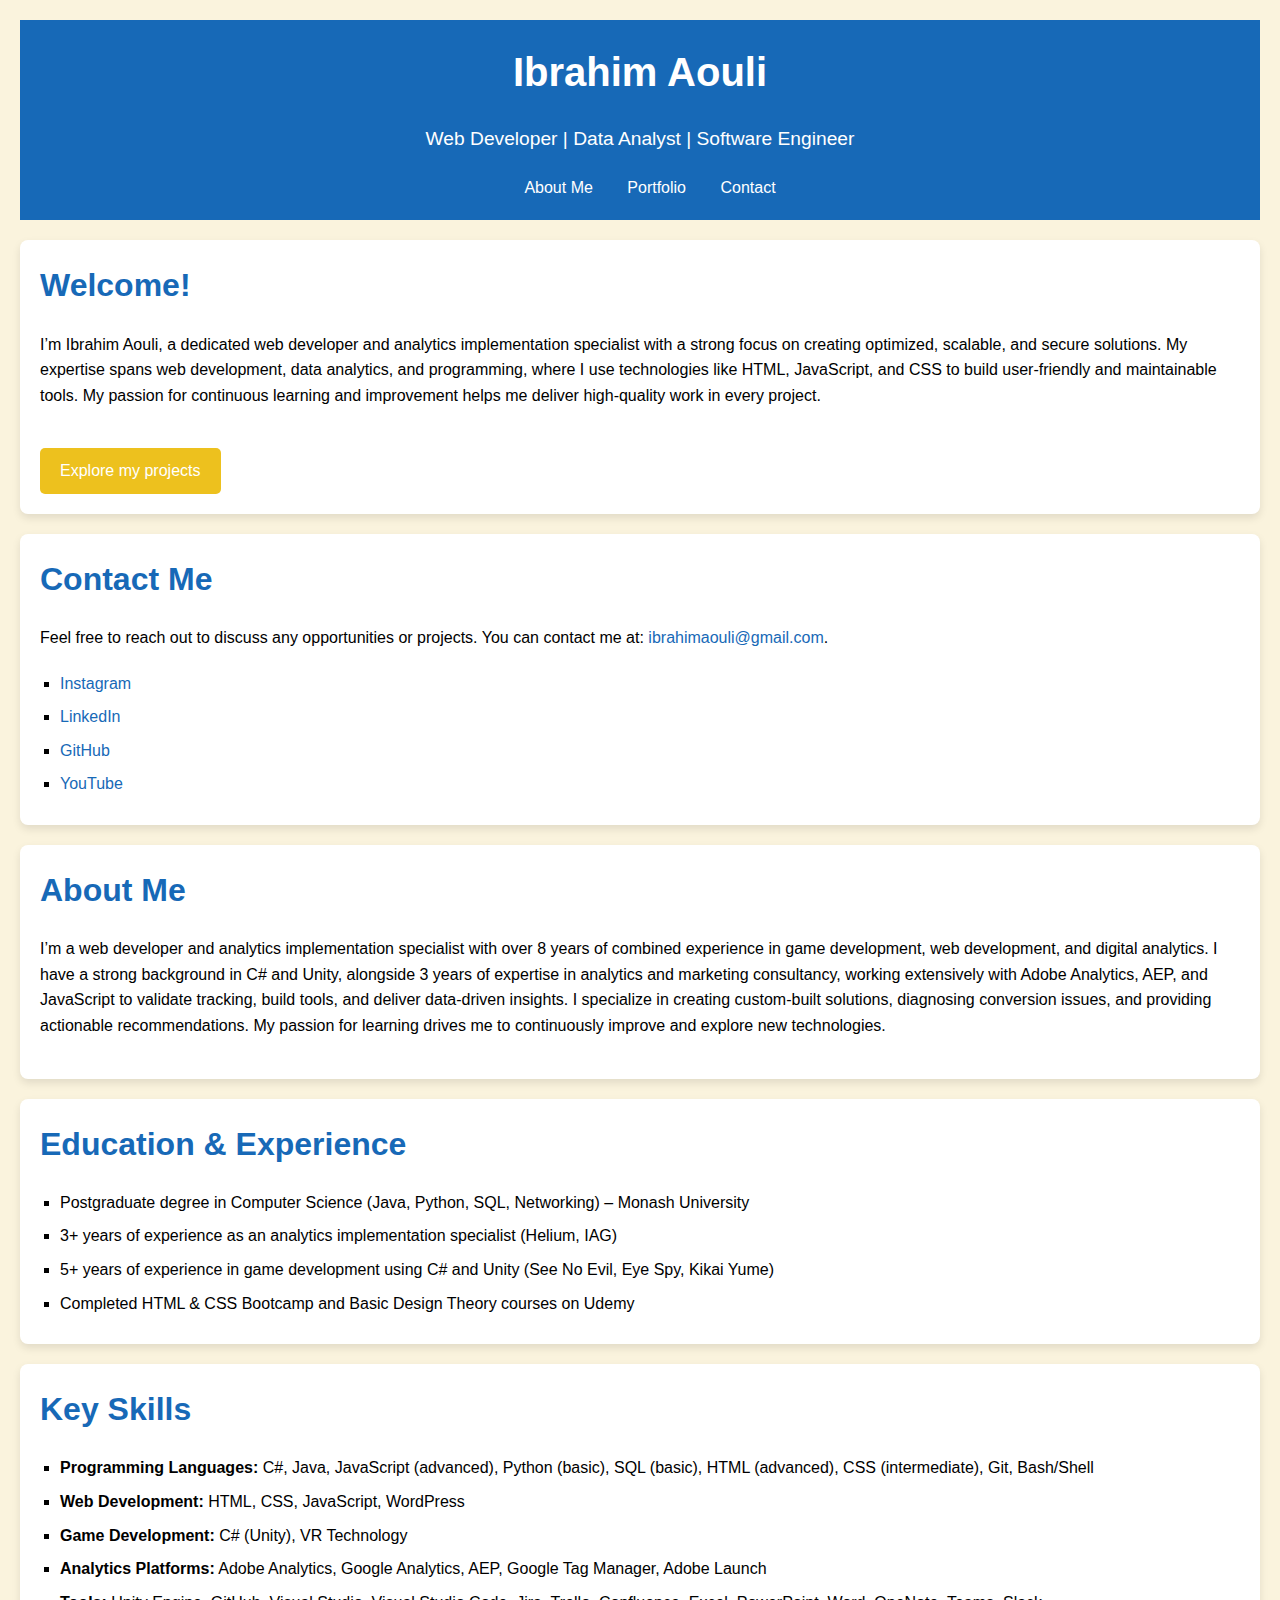
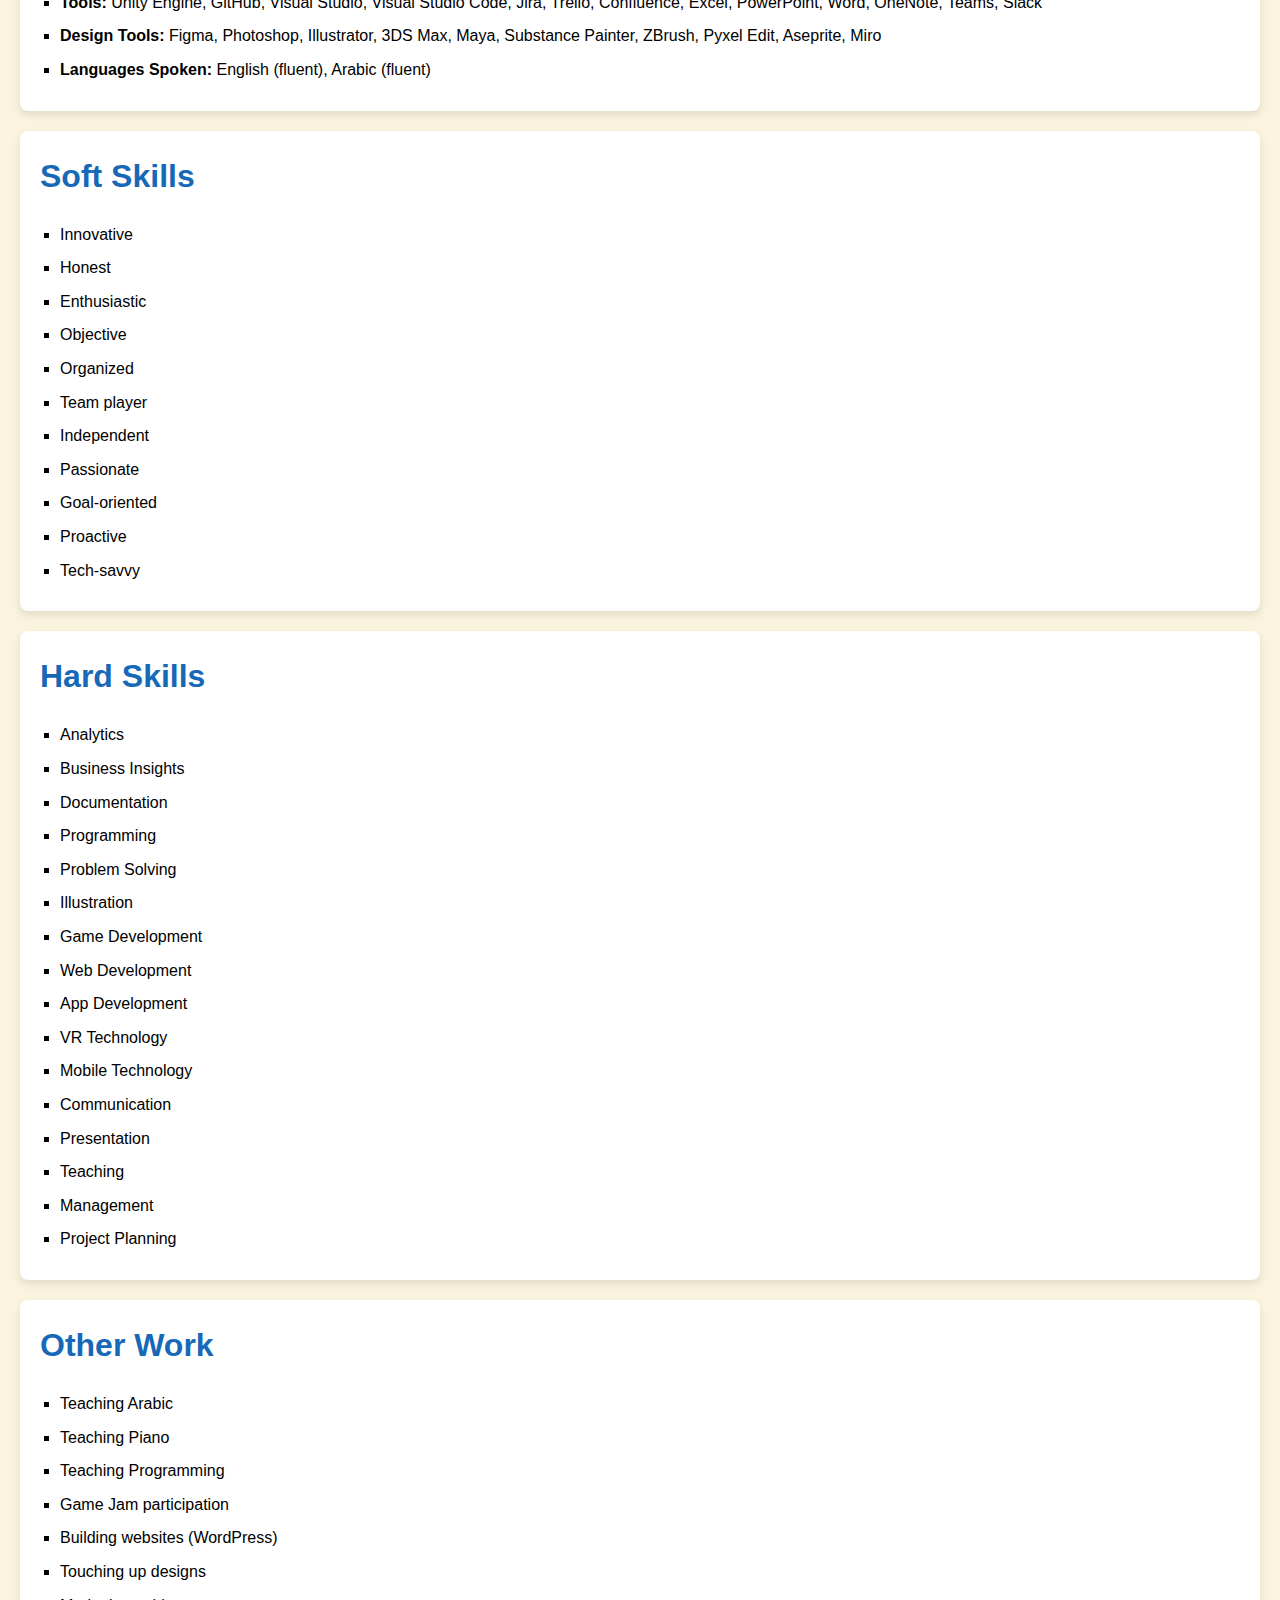
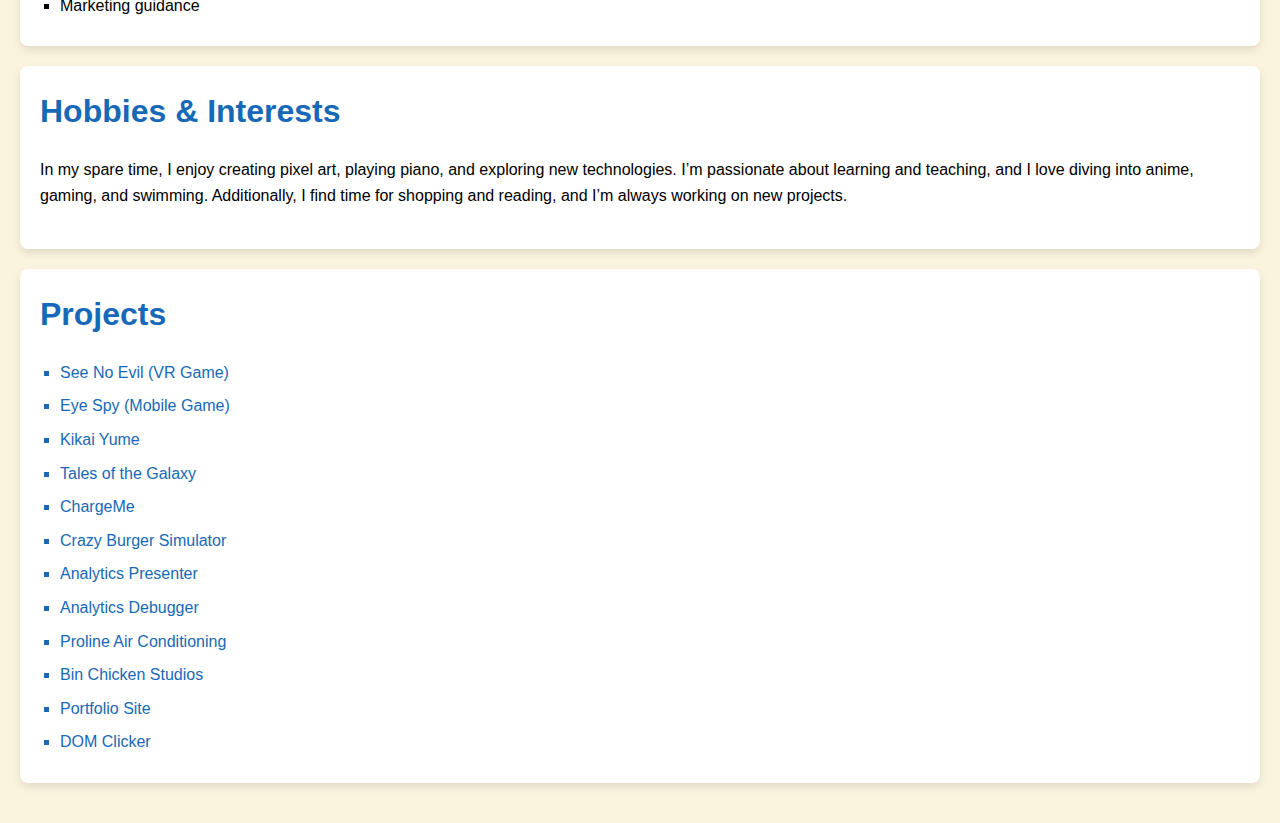
<file: index.html>
<!DOCTYPE html>
<html lang="en">
<head>
    <meta charset="UTF-8">
    <meta name="viewport" content="width=device-width, initial-scale=1.0">
    <title>Ibrahim Aouli - Portfolio</title>
    <meta http-equiv="refresh" content="0; url=/pages/portfolio.html">
</head>
<body>
    
</body>
</html>
</file>
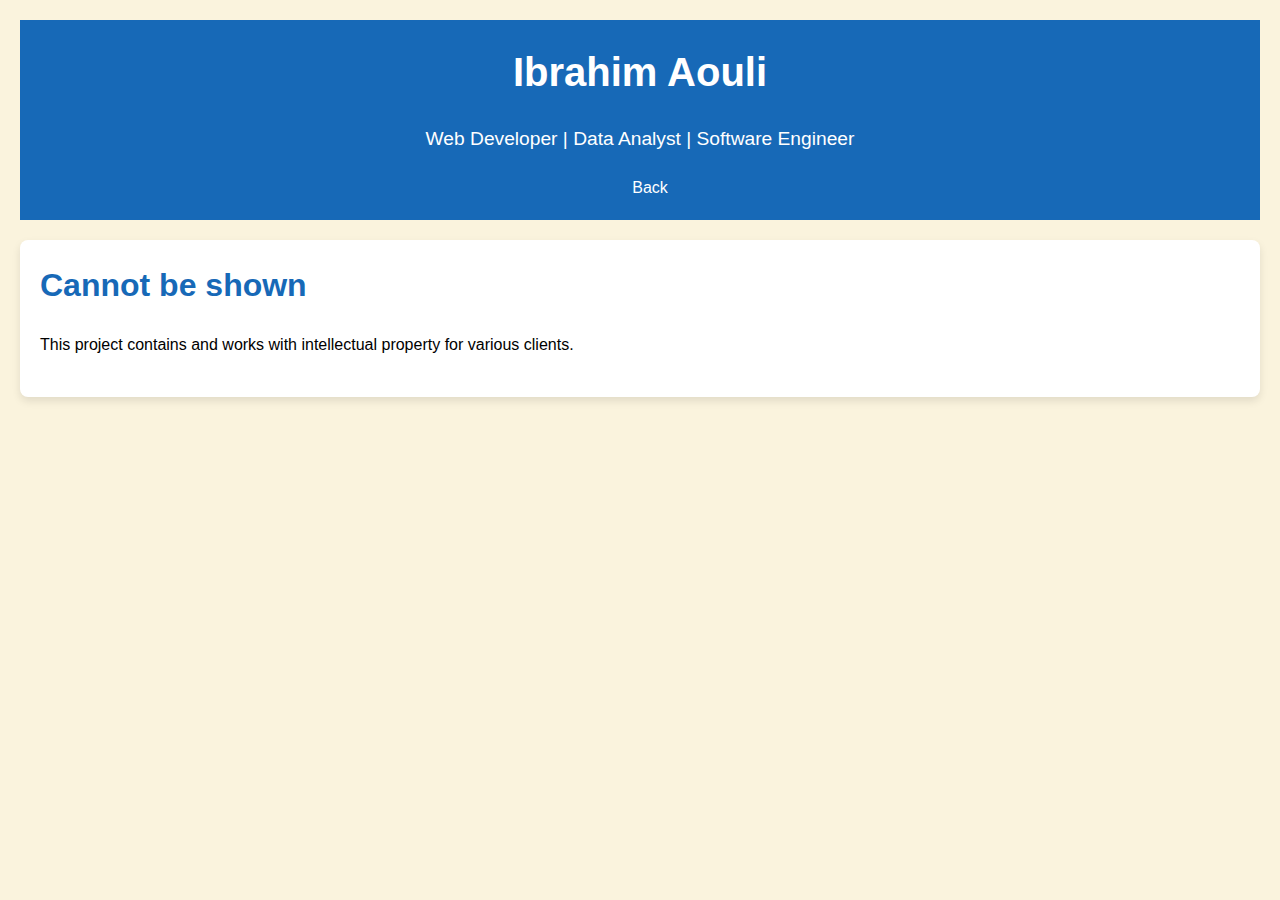
<file: pages/cant-show.html>
<head>
    <meta charset="UTF-8">
    <meta name="viewport" content="width=device-width, initial-scale=1.0">
    <title>Ibrahim Aouli - Web Developer & Data Analyst</title>
    <style>
        /* Root variables for colors, fonts, and sizes */
        :root {
            /* Colors */
            --color-primary: #1769b7;    /* Navy Blue */
            --color-secondary: #edc11e;  /* Soft Yellow */
            --color-green: #5cce97;      /* Light Green */
            --color-red: #E63946;        /* Soft Red */
            --color-dark: #000000;       /* Black */
            --color-light: #FAF3DD;      /* Off White */
            --color-black: #1C1C1C;      /* Charcoal Black */
            --color-white: #FFFFFF;      /* White */

            /* Font sizes */
            --font-size-small: 0.9em;
            --font-size-base: 1em;
            --font-size-large: 1.2em;
            --font-size-h1: 2.5em;
            --font-size-h2: 2em;
            --font-size-h3: 1.5em;

            /* Spacing */
            --padding-base: 20px;
            --padding-large: 40px;
            --margin-base: 20px;
            --border-radius: 8px;
        }

        /* General reset */
        * {
            margin: 0;
            padding: 0;
            box-sizing: border-box;
        }

        body {
            font-family: Arial, sans-serif;
            line-height: 1.6;
            padding: var(--padding-base);
            background-color: var(--color-light);
            color: var(--color-dark);
        }

        header {
            background-color: var(--color-primary);
            color: var(--color-white);
            padding: var(--padding-base);
            text-align: center;
        }

        header h1 {
            font-size: var(--font-size-h1);
            margin-bottom: var(--margin-base);
        }

        header p {
            font-size: var(--font-size-large);
            margin-bottom: var(--margin-base);
        }

        nav ul {
            list-style: none;
        }

        nav ul li {
            display: inline;
            margin: 0 15px;
        }

        nav ul li a {
            color: var(--color-white);
            text-decoration: none;
        }

        section {
            margin: var(--margin-base) 0;
            padding: var(--padding-base);
            background-color: var(--color-white);
            border-radius: var(--border-radius);
            box-shadow: 0 4px 8px rgba(0, 0, 0, 0.1);
        }

        h2 {
            font-size: var(--font-size-h2);
            margin-bottom: var(--margin-base);
            color: var(--color-primary);
        }

        p {
            font-size: var(--font-size-base);
            margin-bottom: var(--margin-base);
        }

        ul {
            list-style-type: square;
            margin-left: var(--margin-base);
        }

        ul li {
            margin-bottom: 8px;
        }

        a {
            color: var(--color-primary);
            text-decoration: none;
        }

        a:hover {
            color: var(--color-green);
            text-decoration: underline;
        }

        .cta {
            display: inline-block;
            padding: 10px 20px;
            background-color: var(--color-secondary);
            color: var(--color-white);
            border-radius: 5px;
            margin-top: var(--margin-base);
        }

        .cta:hover {
            background-color: var(--color-green);
            color: var(--color-white);
        }

        .project-list .project {
            margin-bottom: var(--margin-base);
        }

        .project h3 {
            font-size: var(--font-size-h3);
            margin-bottom: 5px;
        }
    </style>
</head>

<body>
    <header>
        <div class="header-container">
            <h1>Ibrahim Aouli</h1>
            <p>Web Developer | Data Analyst | Software Engineer</p>
            <nav>
                <ul>
                    <li><a href="/pages/portfolio.html">Back</a></li>
                </ul>
            </nav>
        </div>
    </header>

    <section id="introduction">
        <div class="intro-container">
            <h2>Cannot be shown</h2>
            <p>
                This project contains and works with intellectual property for various clients.
            </p>
        </div>
    </section>
</body>

</html>
</file>
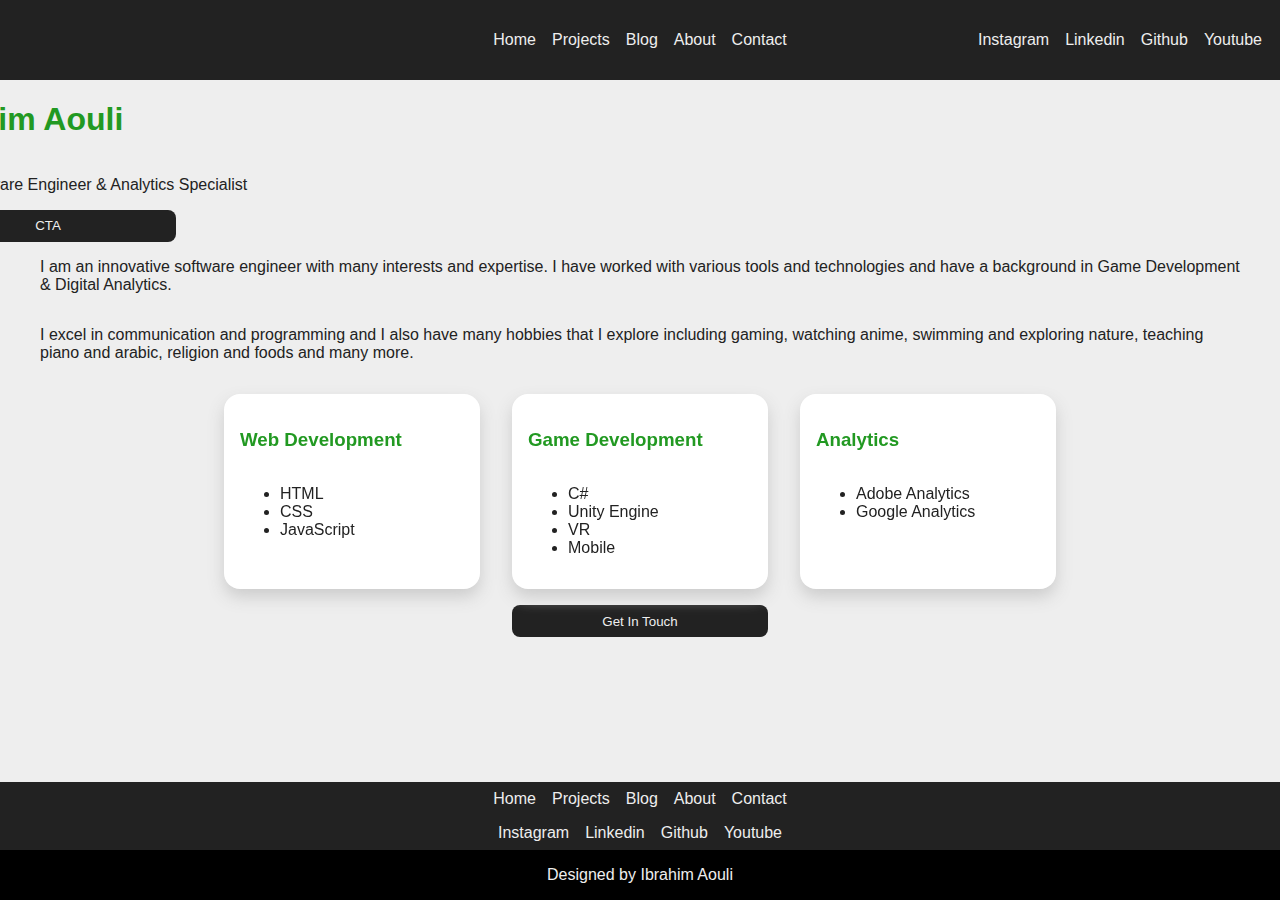
<file: pages/home.html>
<!DOCTYPE html>
<html lang="en">
<head>
    <meta charset="UTF-8">
    <meta name="viewport" content="width=device-width, initial-scale=1.0">
    <title>Ibrahim Aouli - Home Page</title>
    <link rel="stylesheet" href="/styles/style.css">
</head>
<body>
    <header>
        <div class="content">
            <hr>
            <div class="logo">
                <img src="/assets/profile-picture.jpg" alt="Logo" width="64" height="64">
            </div>
            <nav class="pages">
                <ul class="links">
                    <a href="/pages/home.html"><li>Home</li></a>
                    <a href="#"><li>Projects</li></a>
                    <a href="#"><li>Blog</li></a>
                    <a href="/pages/About.html"><li>About</li></a>
                    <a href="/pages/Contact.html"><li>Contact</li></a>
                </ul>
            </nav>
            <div class="social">
                <ul class="links">
                    <a href="https://www.instagram.com/ibrahimaouli/"><li>Instagram</li></a>
                    <a href="https://www.linkedin.com/in/ibrahim-aouli/"><li>Linkedin</li></a>
                    <a href="https://github.com/Ibrahim-Aouli"><li>Github</li></a>
                    <a href="https://www.youtube.com/@ibrahimaouli4201"><li>Youtube</li></a>
                </ul>
            </div>
        </div>
    </header>
    <main>
        <div class="content">
        <section class="intro">
            <hr>
            <div class="z-grid">
                    <h1>Ibrahim Aouli</h1>
                    <blockquote>Software Engineer & Analytics Specialist</blockquote>
                    <button>CTA</button>
                </div>
            </div>
        </section>
        <section class="brief">
            <hr>
            
            <blockquote> I am an innovative software engineer with many interests and expertise. I have worked with various tools and technologies and have a background in Game Development & Digital Analytics.</blockquote>
            <blockquote> I excel in communication and programming and I also have many hobbies that I explore including gaming, watching anime, swimming and exploring nature, teaching piano and arabic, religion and foods and many more.</blockquote>
        </section>
        <section class="skills">
            <hr>
            <div class="card">
                <h3>Web Development</h3>
                <ul>
                    <li>HTML</li>
                    <li>CSS</li>
                    <li>JavaScript</li>
                </ul>
            </div>
            <div class="card">
                <h3>Game Development</h3>
                <ul>
                    <li>C#</li>
                    <li>Unity Engine</li>
                    <li>VR</li>
                    <li>Mobile</li>
                </ul>
            </div>
            <div class="card">
                <h3>Analytics</h3>
                <ul>
                    <li>Adobe Analytics</li>
                    <li>Google Analytics</li>
                </ul>
            </div>
        </section>
        <section class="contact">
            <hr>
            <button>Get In Touch</button>
        </section>
        </div>
    </main>
    <footer>
        <div class="content">
            <hr>
            <nav>
                <ul class="links">
                    <a href="/pages/home.html"><li>Home</li></a>
                    <a href="#"><li>Projects</li></a>
                    <a href="#"><li>Blog</li></a>
                    <a href="/pages/About.html"><li>About</li></a>
                    <a href="/pages/Contact.html"><li>Contact</li></a>
                </ul>
            </nav>
            <div class="social">
                <ul class="links">
                    <a href="https://www.instagram.com/ibrahimaouli/"><li>Instagram</li></a>
                    <a href="https://www.linkedin.com/in/ibrahim-aouli/"><li>Linkedin</li></a>
                    <a href="https://github.com/Ibrahim-Aouli"><li>Github</li></a>
                    <a href="https://www.youtube.com/@ibrahimaouli4201"><li>Youtube</li></a>
                </ul>
            </div>
        </div>
        <div class="legal max-width black">
            <p>Designed by Ibrahim Aouli</p>
        </div>
        </footer>
    <hr>
</body>
</html>
</file>
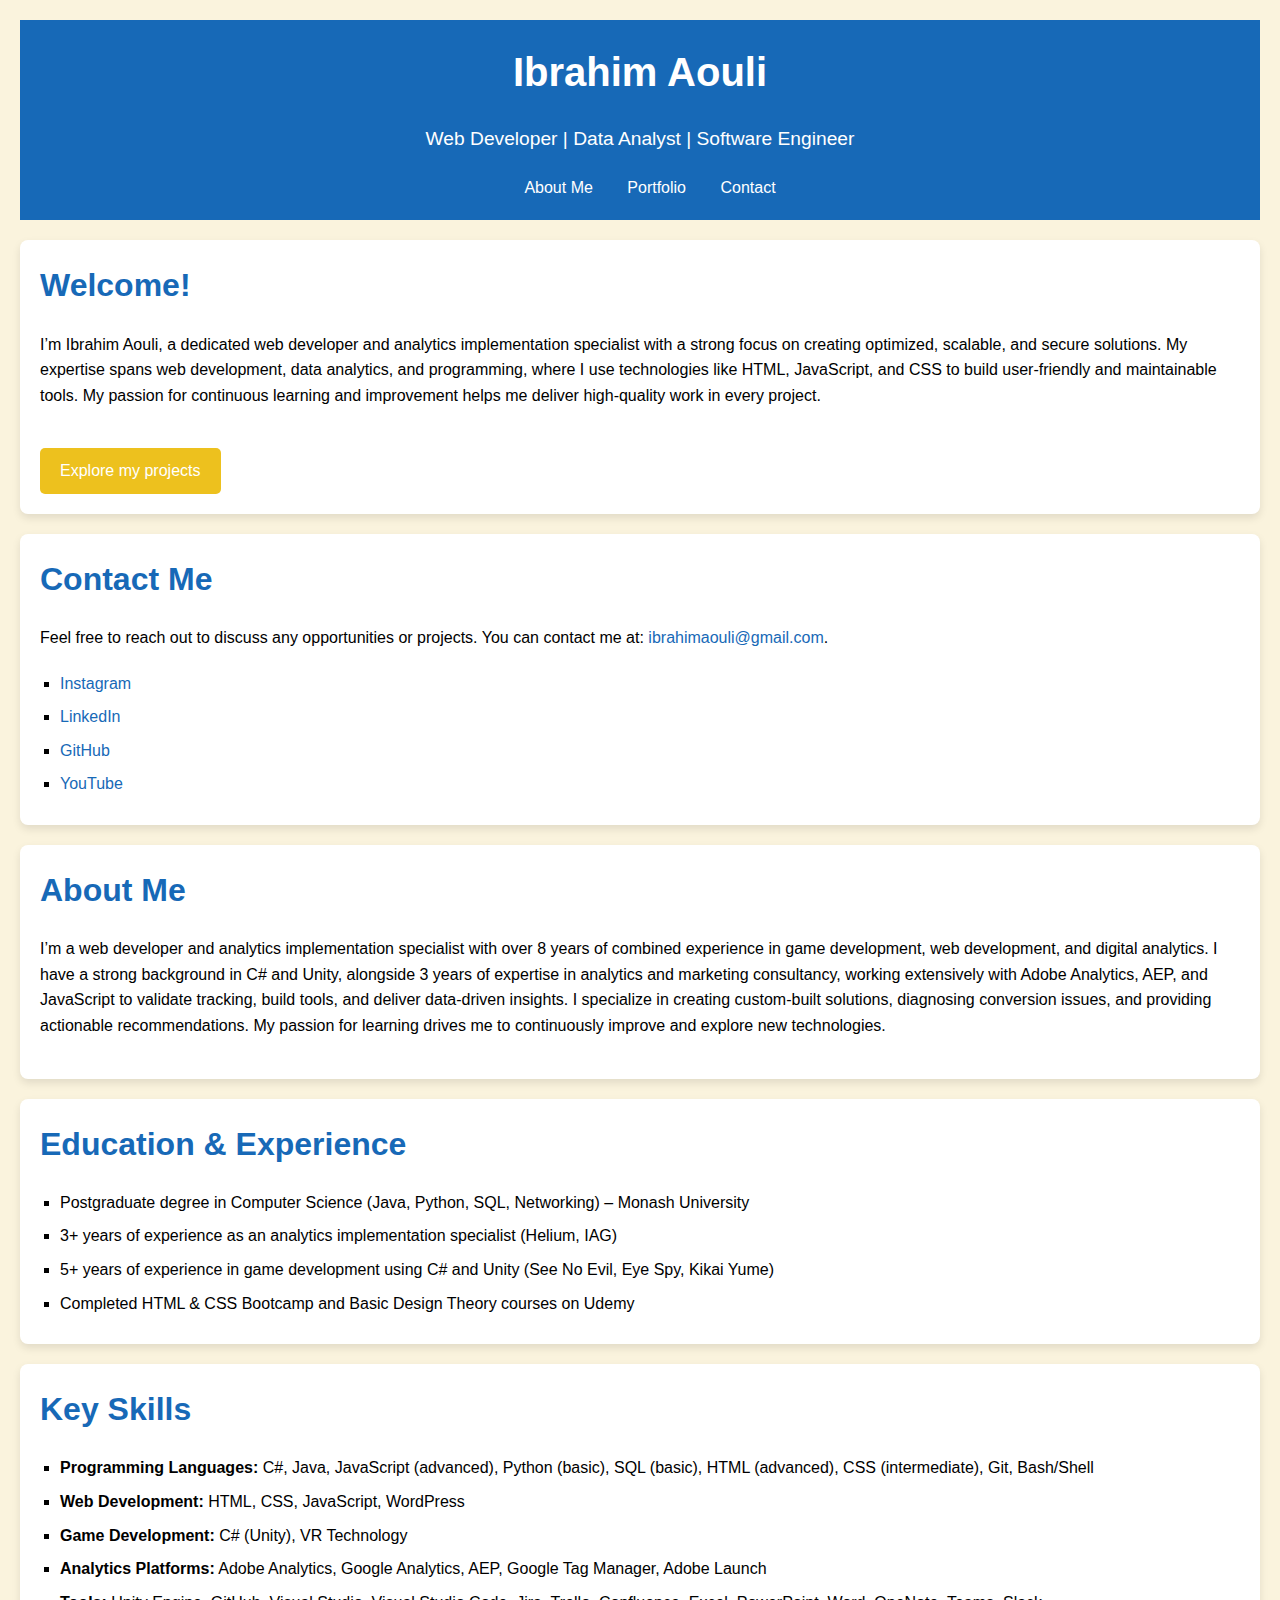
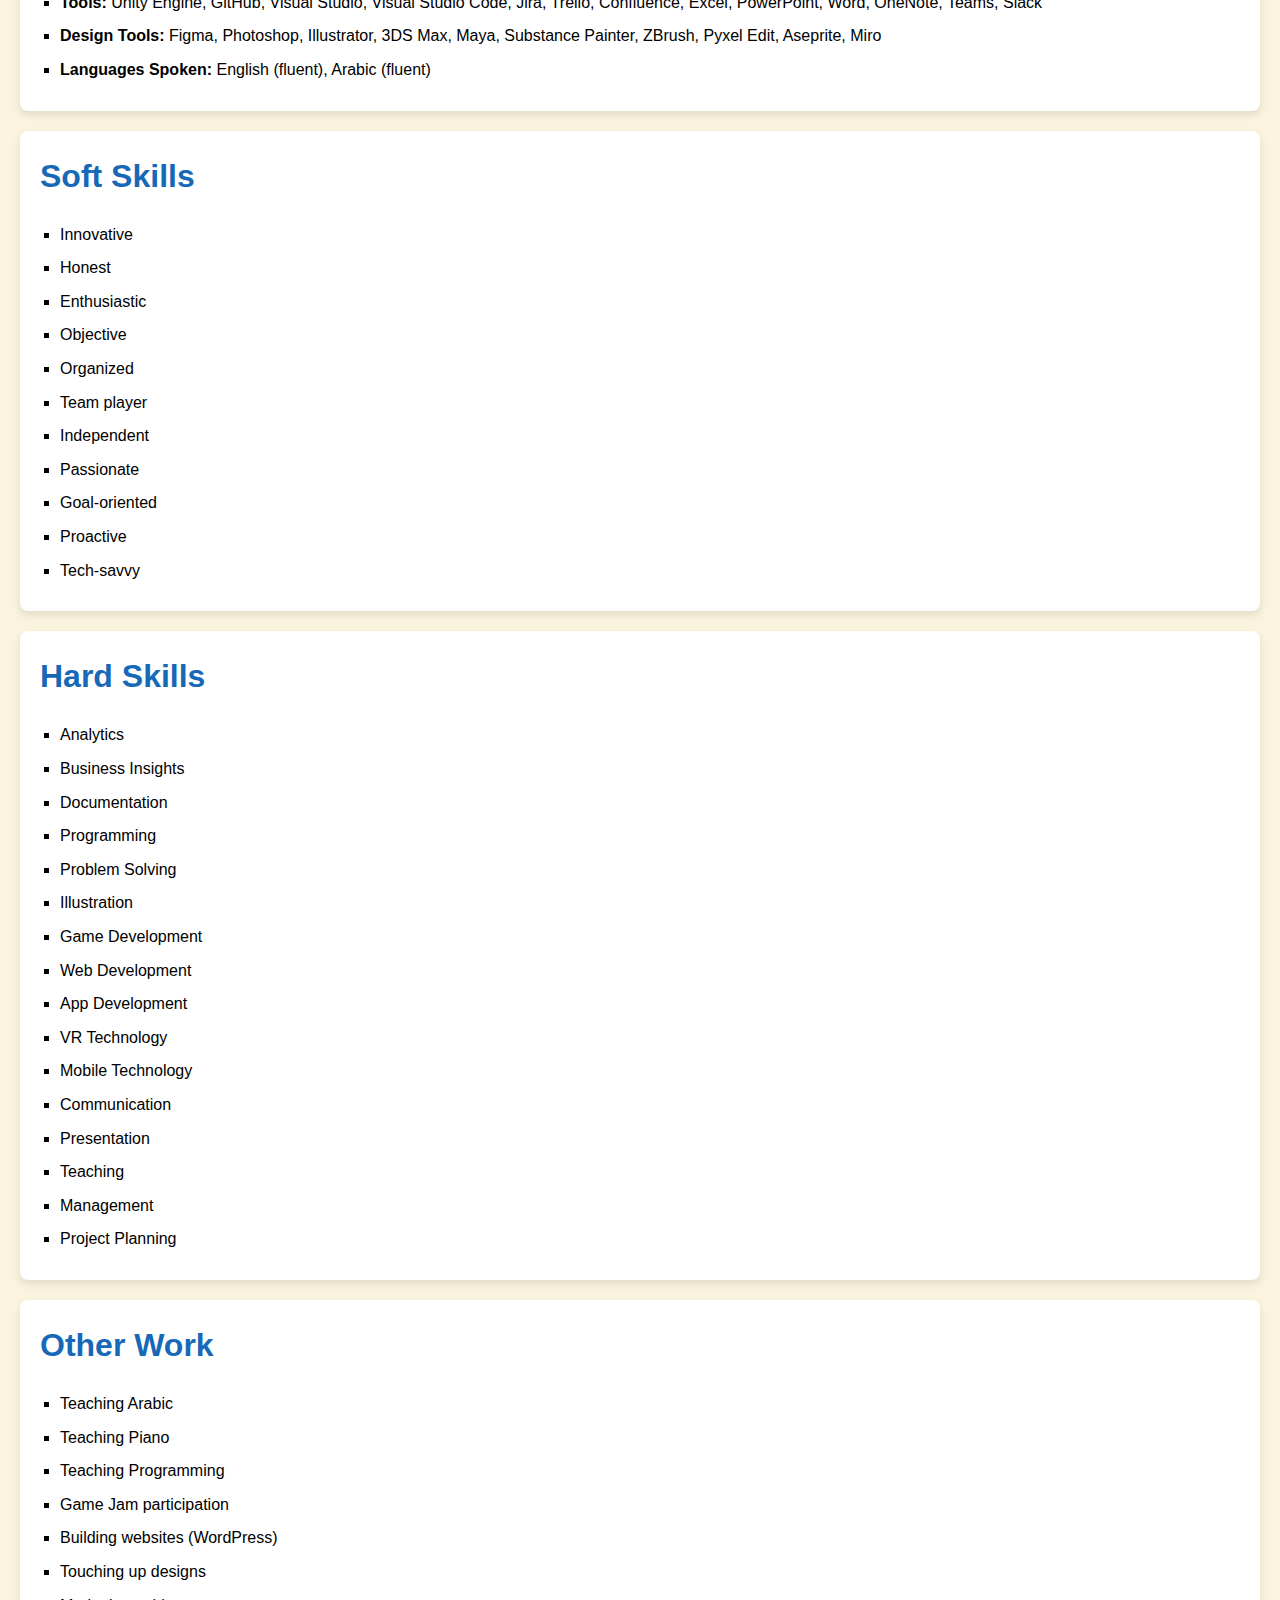
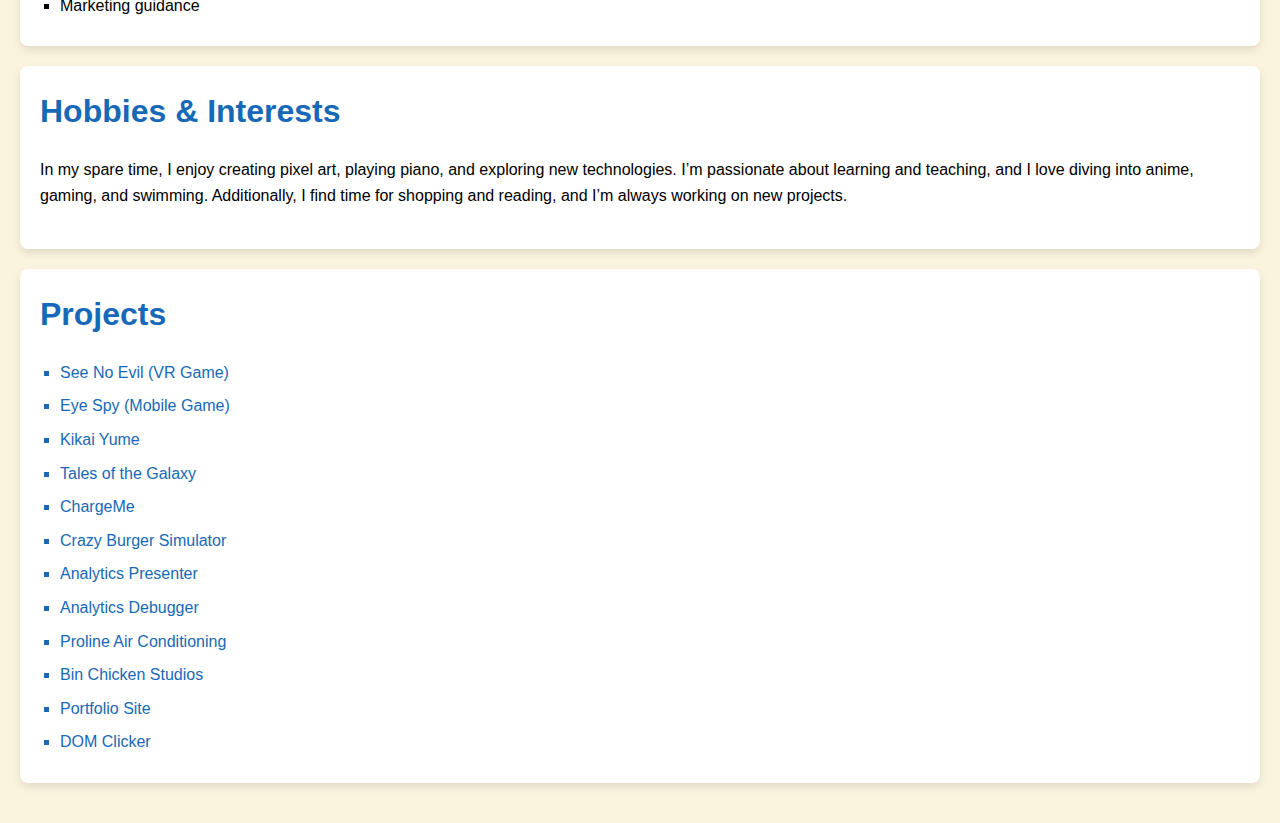
<file: pages/portfolio.html>
<head>
    <meta charset="UTF-8">
    <meta name="viewport" content="width=device-width, initial-scale=1.0">
    <title>Ibrahim Aouli - Web Developer & Data Analyst</title>
    <style>
        /* Root variables for colors, fonts, and sizes */
        :root {
            /* Colors */
            --color-primary: #1769b7;    /* Navy Blue */
            --color-secondary: #edc11e;  /* Soft Yellow */
            --color-green: #5cce97;      /* Light Green */
            --color-red: #E63946;        /* Soft Red */
            --color-dark: #000000;       /* Black */
            --color-light: #FAF3DD;      /* Off White */
            --color-black: #1C1C1C;      /* Charcoal Black */
            --color-white: #FFFFFF;      /* White */

            /* Font sizes */
            --font-size-small: 0.9em;
            --font-size-base: 1em;
            --font-size-large: 1.2em;
            --font-size-h1: 2.5em;
            --font-size-h2: 2em;
            --font-size-h3: 1.5em;

            /* Spacing */
            --padding-base: 20px;
            --padding-large: 40px;
            --margin-base: 20px;
            --border-radius: 8px;
        }

        /* General reset */
        * {
            margin: 0;
            padding: 0;
            box-sizing: border-box;
        }

        body {
            font-family: Arial, sans-serif;
            line-height: 1.6;
            padding: var(--padding-base);
            background-color: var(--color-light);
            color: var(--color-dark);
        }

        header {
            background-color: var(--color-primary);
            color: var(--color-white);
            padding: var(--padding-base);
            text-align: center;
        }

        header h1 {
            font-size: var(--font-size-h1);
            margin-bottom: var(--margin-base);
        }

        header p {
            font-size: var(--font-size-large);
            margin-bottom: var(--margin-base);
        }

        nav ul {
            list-style: none;
        }

        nav ul li {
            display: inline;
            margin: 0 15px;
        }

        nav ul li a {
            color: var(--color-white);
            text-decoration: none;
        }

        section {
            margin: var(--margin-base) 0;
            padding: var(--padding-base);
            background-color: var(--color-white);
            border-radius: var(--border-radius);
            box-shadow: 0 4px 8px rgba(0, 0, 0, 0.1);
        }

        h2 {
            font-size: var(--font-size-h2);
            margin-bottom: var(--margin-base);
            color: var(--color-primary);
        }

        p {
            font-size: var(--font-size-base);
            margin-bottom: var(--margin-base);
        }

        ul {
            list-style-type: square;
            margin-left: var(--margin-base);
        }

        ul li {
            margin-bottom: 8px;
        }

        a {
            color: var(--color-primary);
            text-decoration: none;
        }

        a:hover {
            color: var(--color-green);
            text-decoration: underline;
        }

        .cta {
            display: inline-block;
            padding: 10px 20px;
            background-color: var(--color-secondary);
            color: var(--color-white);
            border-radius: 5px;
            margin-top: var(--margin-base);
        }

        .cta:hover {
            background-color: var(--color-green);
            color: var(--color-white);
        }

        .project-list .project {
            margin-bottom: var(--margin-base);
        }

        .project h3 {
            font-size: var(--font-size-h3);
            margin-bottom: 5px;
        }
    </style>
</head>

<body>
    <header>
        <div class="header-container">
            <h1>Ibrahim Aouli</h1>
            <p>Web Developer | Data Analyst | Software Engineer</p>
            <nav>
                <ul>
                    <li><a href="#about">About Me</a></li>
                    <li><a href="#projects">Portfolio</a></li>
                    <li><a href="#contact">Contact</a></li>
                </ul>
            </nav>
        </div>
    </header>

    <section id="introduction">
        <div class="intro-container">
            <h2>Welcome!</h2>
            <p>
                I’m Ibrahim Aouli, a dedicated web developer and analytics implementation specialist with a strong focus
                on creating optimized, scalable, and secure solutions.
                My expertise spans web development, data analytics, and programming, where I use technologies like HTML,
                JavaScript, and CSS to build user-friendly and maintainable tools.
                My passion for continuous learning and improvement helps me deliver high-quality work in every project.
            </p>
            <a href="#projects" class="cta">Explore my projects</a>
        </div>
    </section>

    <section id="contact">
        <div class="contact-container">
            <h2>Contact Me</h2>
            <p>
                Feel free to reach out to discuss any opportunities or projects. You can contact me at:
                <a href="mailto:ibrahimaouli@gmail.com">ibrahimaouli@gmail.com</a>.
            </p>
            <ul>
                <li><a href="https://www.instagram.com/ibrahimaouli/" target="_blank">Instagram</a></li>
                <li><a href="https://www.linkedin.com/in/ibrahim-aouli/" target="_blank">LinkedIn</a></li>
                <li><a href="https://github.com/Ibrahim-Aouli" target="_blank">GitHub</a></li>
                <li><a href="https://www.youtube.com/@ibrahimaouli4201" target="_blank">YouTube</a></li>
            </ul>
        </div>
    </section>

    <section id="about">
        <div class="about-container">
            <h2>About Me</h2>
            <p>
              I’m a web developer and analytics implementation specialist with over 8 years of combined experience in game development, web development, and digital analytics. I have a strong background in C# and Unity, alongside 3 years of expertise in analytics and marketing consultancy, working extensively with Adobe Analytics, AEP, and JavaScript to validate tracking, build tools, and deliver data-driven insights. I specialize in creating custom-built solutions, diagnosing conversion issues, and providing actionable recommendations. My passion for learning drives me to continuously improve and explore new technologies.
            </p>
        </div>
    </section>
    <section id="career">
        <div class="career-container">
            <h2>Education & Experience</h2>
            <ul>
              <li>Postgraduate degree in Computer Science (Java, Python, SQL, Networking) – Monash University</li>
              <li>3+ years of experience as an analytics implementation specialist (Helium, IAG)</li>
              <li>5+ years of experience in game development using C# and Unity (See No Evil, Eye Spy, Kikai Yume)</li>
              <li>Completed HTML & CSS Bootcamp and Basic Design Theory courses on Udemy</li>
            </ul>
        </div>
    </section>
    <section id="key-skills">
    <div class="key-container">
        <h2>Key Skills</h2>
        <ul>
          <li><strong>Programming Languages:</strong> C#, Java, JavaScript (advanced), Python (basic), SQL (basic), HTML (advanced), CSS (intermediate), Git, Bash/Shell</li>
          <li><strong>Web Development:</strong> HTML, CSS, JavaScript, WordPress</li>
          <li><strong>Game Development:</strong> C# (Unity), VR Technology</li>
          <li><strong>Analytics Platforms:</strong> Adobe Analytics, Google Analytics, AEP, Google Tag Manager, Adobe Launch</li>
          <li><strong>Tools:</strong> Unity Engine, GitHub, Visual Studio, Visual Studio Code, Jira, Trello, Confluence, Excel, PowerPoint, Word, OneNote, Teams, Slack</li>
          <li><strong>Design Tools:</strong> Figma, Photoshop, Illustrator, 3DS Max, Maya, Substance Painter, ZBrush, Pyxel Edit, Aseprite, Miro</li>
          <li><strong>Languages Spoken:</strong> English (fluent), Arabic (fluent)</li>
        </ul>
    </div>
    </section>
    <section id="soft-skills">
        <div class="soft-container">
            <h2>Soft Skills</h2>
            <ul>
              <li>Innovative</li>
              <li>Honest</li>
              <li>Enthusiastic</li>
              <li>Objective</li>
              <li>Organized</li>
              <li>Team player</li>
              <li>Independent</li>
              <li>Passionate</li>
              <li>Goal-oriented</li>
              <li>Proactive</li>
              <li>Tech-savvy</li>
            </ul>
        </div>
    </section>
        
    <section id="hard-skills">
        <div class="hard-container">
            <h2>Hard Skills</h2>
            <ul>
              <li>Analytics</li>
              <li>Business Insights</li>
              <li>Documentation</li>
              <li>Programming</li>
              <li>Problem Solving</li>
              <li>Illustration</li>
              <li>Game Development</li>
              <li>Web Development</li>
              <li>App Development</li>
              <li>VR Technology</li>
              <li>Mobile Technology</li>
              <li>Communication</li>
              <li>Presentation</li>
              <li>Teaching</li>
              <li>Management</li>
              <li>Project Planning</li>
            </ul>
        </div>
    </section>
            
          
    <section id="other-work">
        <div class="other-container">
            <h2>Other Work</h2>
            <ul>
              <li>Teaching Arabic</li>
              <li>Teaching Piano</li>
              <li>Teaching Programming</li>
              <li>Game Jam participation</li>
              <li>Building websites (WordPress)</li>
              <li>Touching up designs</li>
              <li>Marketing guidance</li>
            </ul>
            
        </div>
    </section>
            
    <section id="hobbies">
        <div class="hobbies-container">
            <h2>Hobbies & Interests</h2>
            <p>
              In my spare time, I enjoy creating pixel art, playing piano, and exploring new technologies. I’m passionate about learning and teaching, and I love diving into anime, gaming, and swimming. Additionally, I find time for shopping and reading, and I’m always working on new projects.
            </p>
        </div>
    </section>
           
    <section id="projects">
        <div class="projects-container">
            <h2>Projects</h2>
            <ul>
              <a href="https://binchickenstudios.itch.io/see-no-evil"><li>See No Evil (VR Game)</li></a>
              <a href="https://binchickenstudios.itch.io/eye-spy"><li>Eye Spy (Mobile Game)</li></a>
              <a href="https://binchickenstudios.itch.io/kikai-yume-cyber-dream"><li>Kikai Yume</li></a>
              <a href="https://binchickenstudios.itch.io/tales-of-the-galaxy"><li>Tales of the Galaxy</li></a>
              <a href="https://binchickenstudios.itch.io/charge-me"><li>ChargeMe</li></a>
              <a href="https://binchickenstudios.itch.io/crazy-cooking-simulator"><li>Crazy Burger Simulator</li></a>
              <a href="/pages/cant-show.html"><li>Analytics Presenter</li></a>
              <a href="/pages/cant-show.html"><li>Analytics Debugger</li></a>
              <a href="www.prolineair.com.au"><li>Proline Air Conditioning</li></a>
              <a href="https://binchickenstudios.itch.io/"><li>Bin Chicken Studios</li></a>
              <!-- <a href="#"><li>Planda</li></a> -->
              <a href="#"><li>Portfolio Site</li></a>
              <a href="https://github.com/BinChickenStudios/THE-D.O.M-CLICKER"><li>DOM Clicker</li></a>
            </ul>
        </div>
    </section>
</body>
</html>
</file>
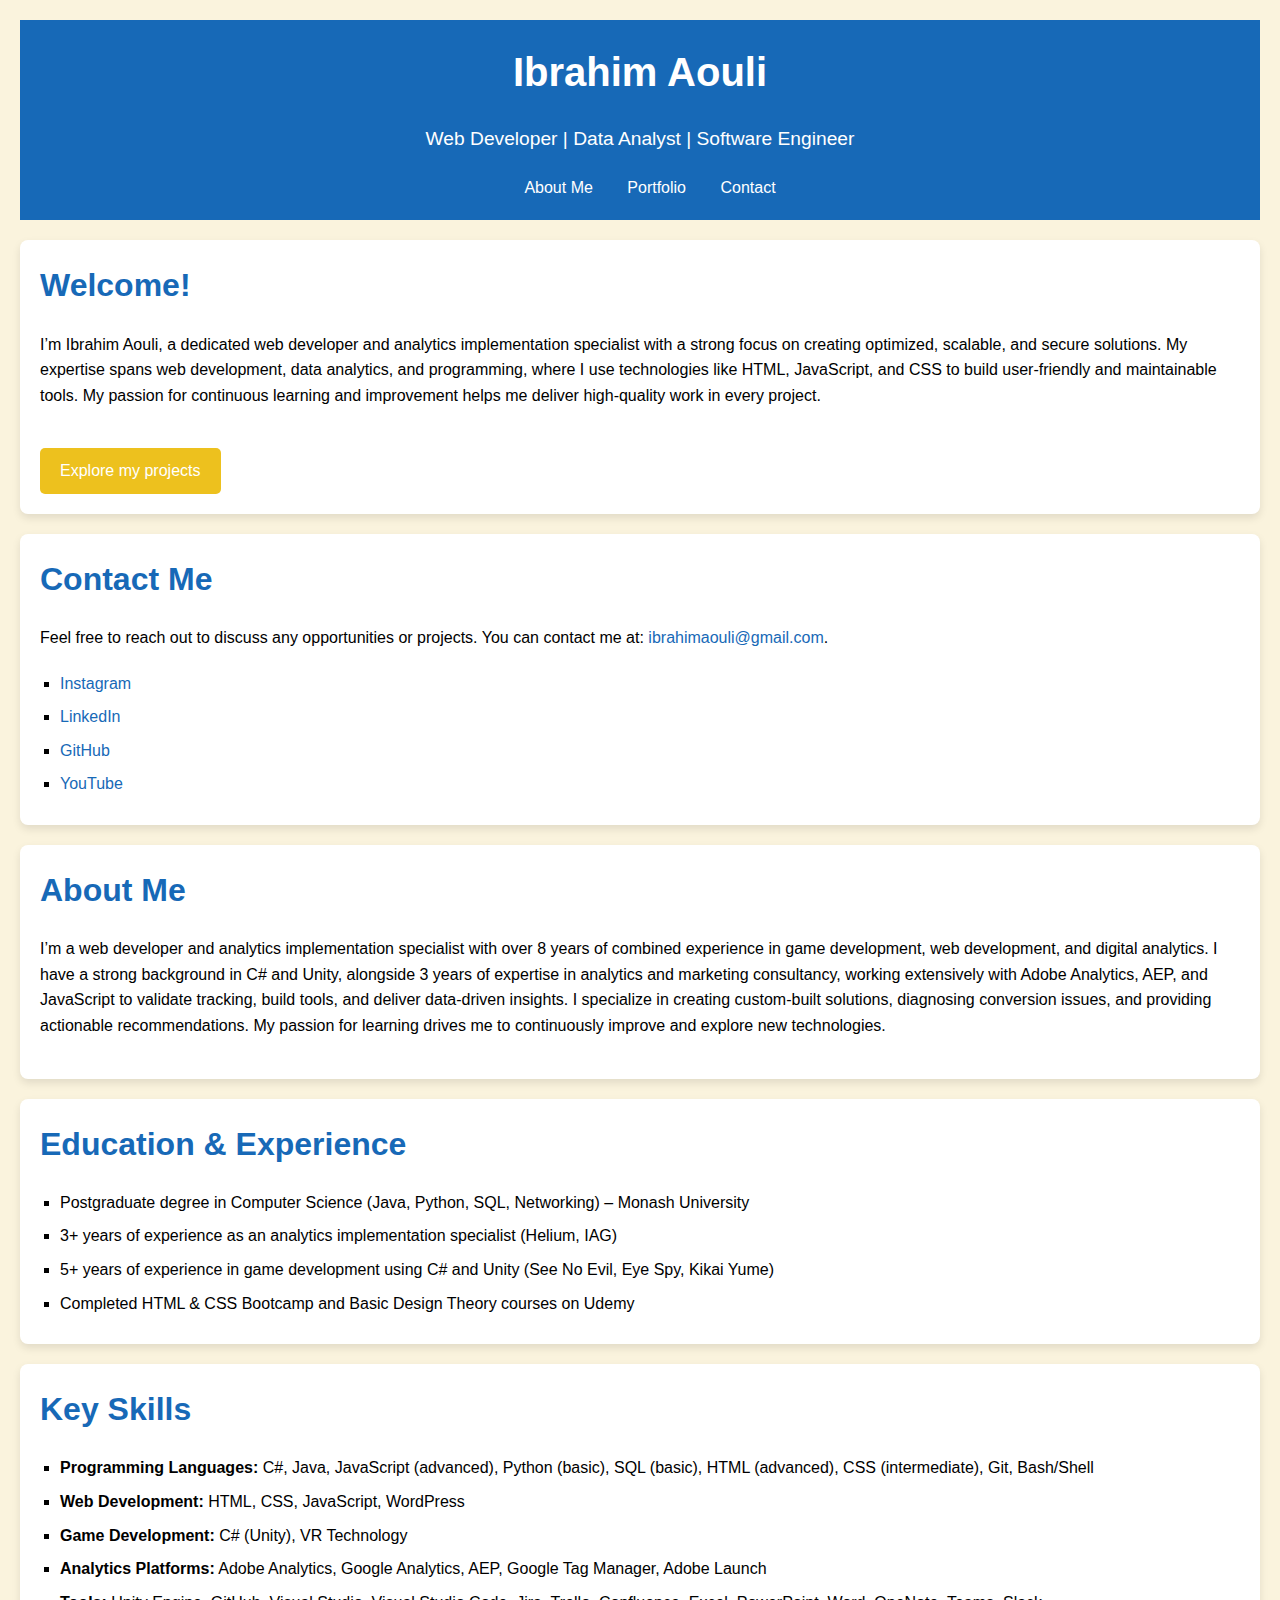
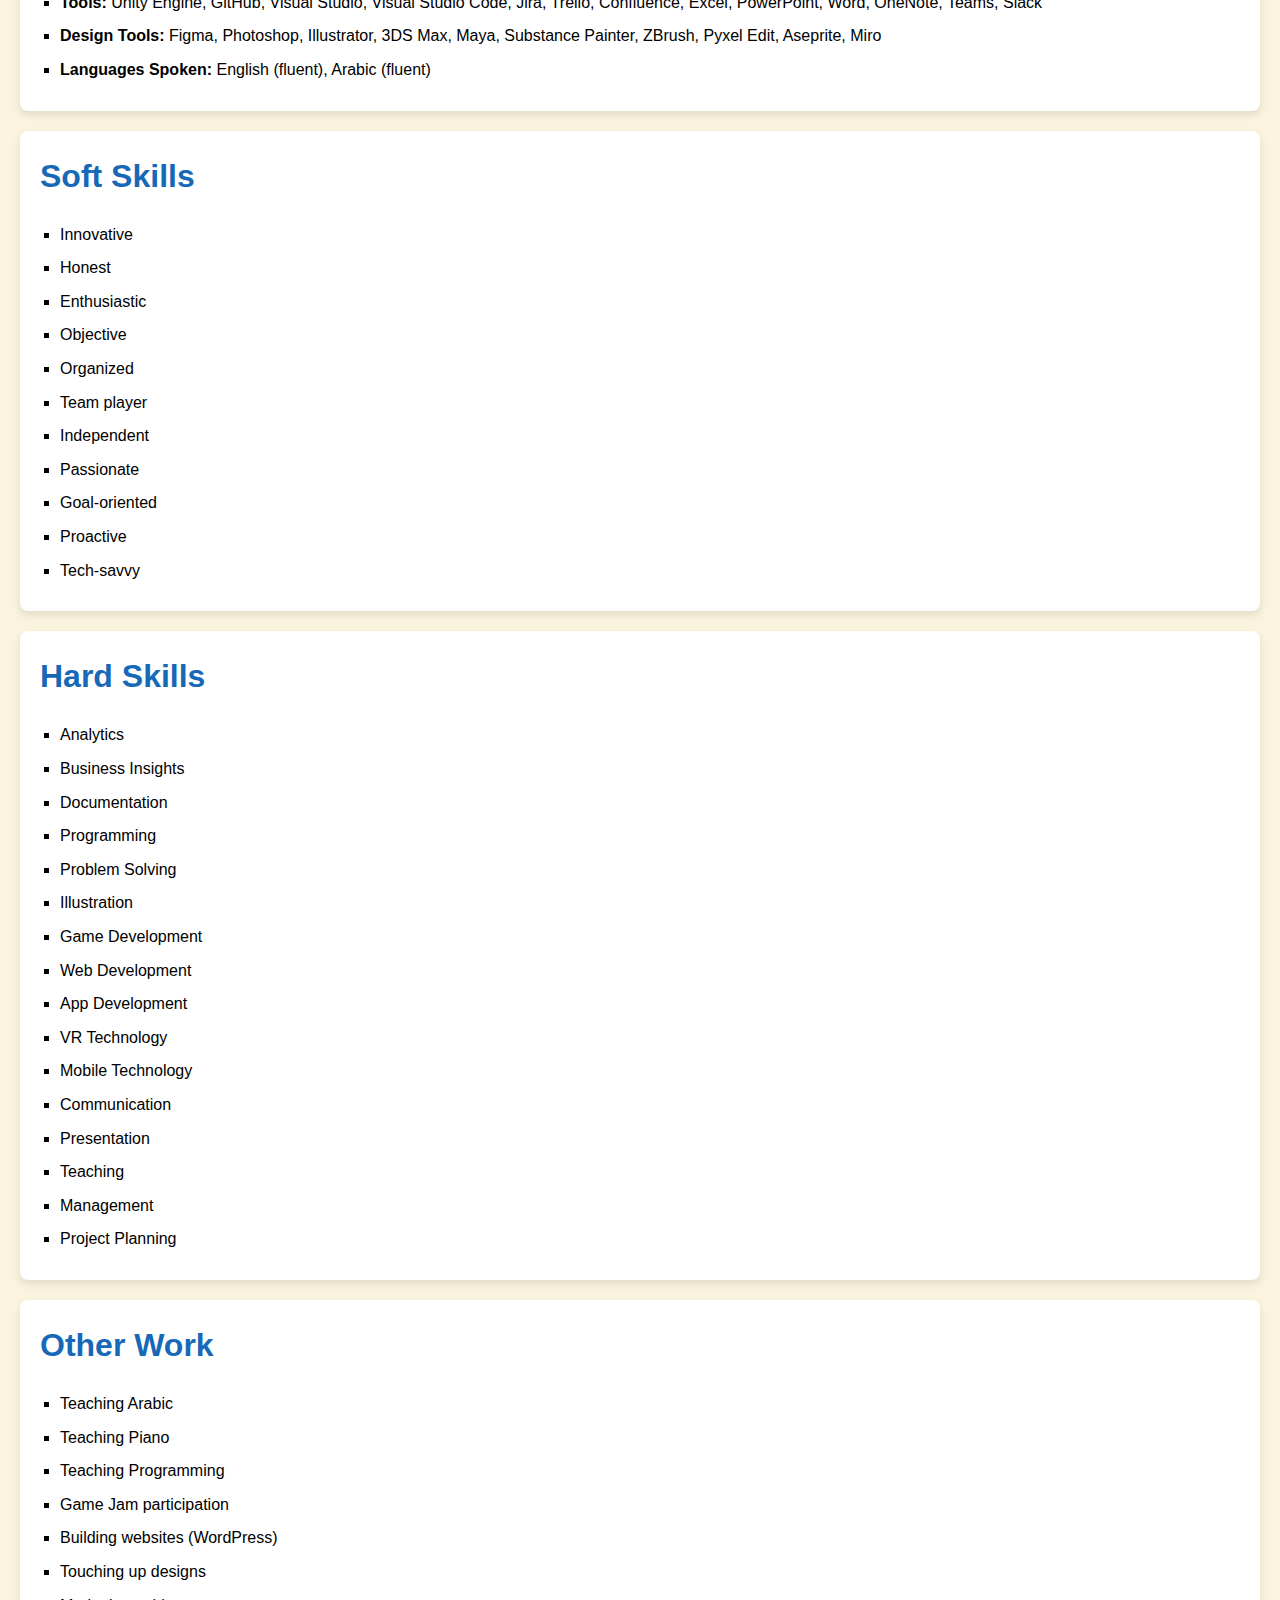
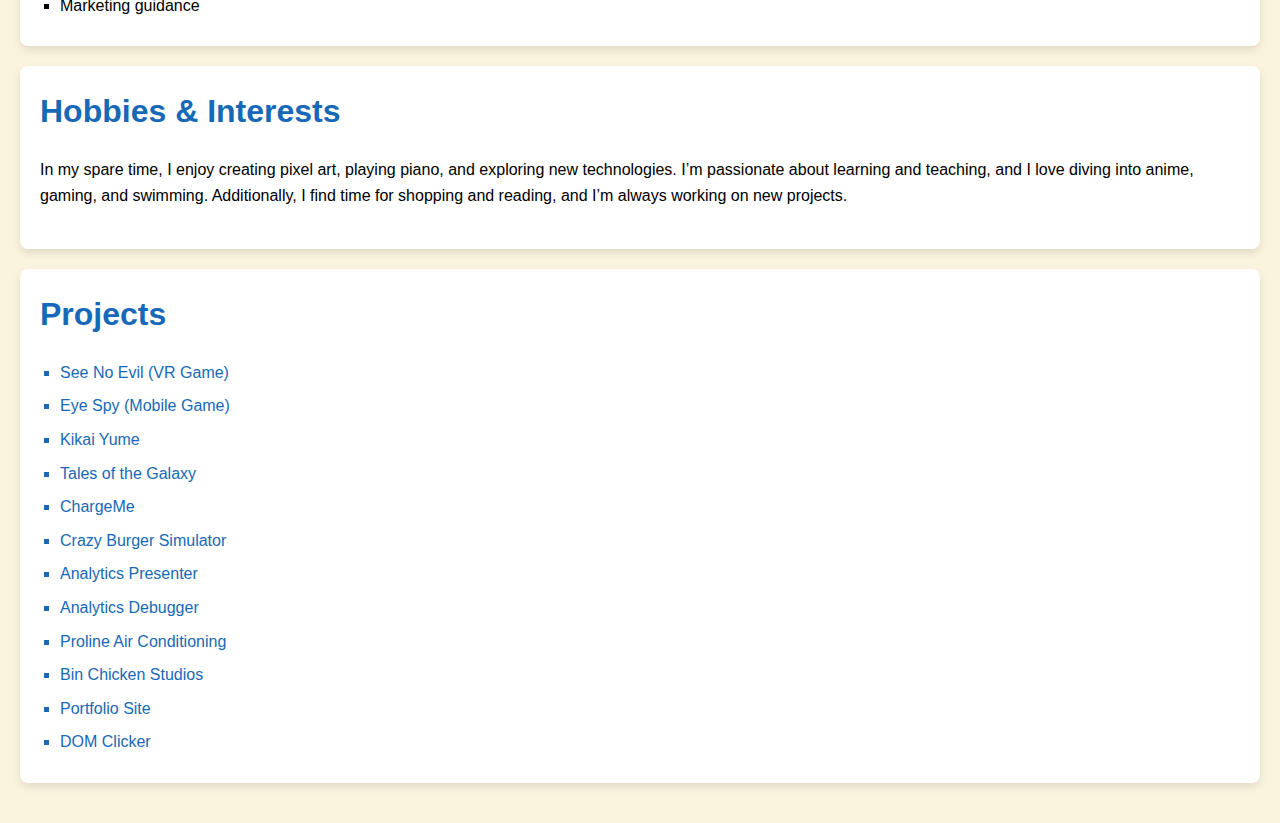
<file: pages/test.html>
<head>
    <meta charset="UTF-8">
    <meta name="viewport" content="width=device-width, initial-scale=1.0">
    <title>Ibrahim Aouli - Web Developer & Data Analyst</title>
    <style>
        /* Root variables for colors, fonts, and sizes */
        :root {
            /* Colors */
            --color-primary: #1769b7;    /* Navy Blue */
            --color-secondary: #edc11e;  /* Soft Yellow */
            --color-green: #5cce97;      /* Light Green */
            --color-red: #E63946;        /* Soft Red */
            --color-dark: #000000;       /* Black */
            --color-light: #FAF3DD;      /* Off White */
            --color-black: #1C1C1C;      /* Charcoal Black */
            --color-white: #FFFFFF;      /* White */

            /* Font sizes */
            --font-size-small: 0.9em;
            --font-size-base: 1em;
            --font-size-large: 1.2em;
            --font-size-h1: 2.5em;
            --font-size-h2: 2em;
            --font-size-h3: 1.5em;

            /* Spacing */
            --padding-base: 20px;
            --padding-large: 40px;
            --margin-base: 20px;
            --border-radius: 8px;
        }

        /* General reset */
        * {
            margin: 0;
            padding: 0;
            box-sizing: border-box;
        }

        body {
            font-family: Arial, sans-serif;
            line-height: 1.6;
            padding: var(--padding-base);
            background-color: var(--color-light);
            color: var(--color-dark);
        }

        header {
            background-color: var(--color-primary);
            color: var(--color-white);
            padding: var(--padding-base);
            text-align: center;
        }

        header h1 {
            font-size: var(--font-size-h1);
            margin-bottom: var(--margin-base);
        }

        header p {
            font-size: var(--font-size-large);
            margin-bottom: var(--margin-base);
        }

        nav ul {
            list-style: none;
        }

        nav ul li {
            display: inline;
            margin: 0 15px;
        }

        nav ul li a {
            color: var(--color-white);
            text-decoration: none;
        }

        section {
            margin: var(--margin-base) 0;
            padding: var(--padding-base);
            background-color: var(--color-white);
            border-radius: var(--border-radius);
            box-shadow: 0 4px 8px rgba(0, 0, 0, 0.1);
        }

        h2 {
            font-size: var(--font-size-h2);
            margin-bottom: var(--margin-base);
            color: var(--color-primary);
        }

        p {
            font-size: var(--font-size-base);
            margin-bottom: var(--margin-base);
        }

        ul {
            list-style-type: square;
            margin-left: var(--margin-base);
        }

        ul li {
            margin-bottom: 8px;
        }

        a {
            color: var(--color-primary);
            text-decoration: none;
        }

        a:hover {
            color: var(--color-green);
            text-decoration: underline;
        }

        .cta {
            display: inline-block;
            padding: 10px 20px;
            background-color: var(--color-secondary);
            color: var(--color-white);
            border-radius: 5px;
            margin-top: var(--margin-base);
        }

        .cta:hover {
            background-color: var(--color-green);
            color: var(--color-white);
        }

        .project-list .project {
            margin-bottom: var(--margin-base);
        }

        .project h3 {
            font-size: var(--font-size-h3);
            margin-bottom: 5px;
        }
    </style>
</head>

<body>
    <header>
        <div class="header-container">
            <h1>Ibrahim Aouli</h1>
            <p>Web Developer | Data Analyst | Software Engineer</p>
            <nav>
                <ul>
                    <li><a href="#about">About Me</a></li>
                    <li><a href="#portfolio">Portfolio</a></li>
                    <li><a href="#contact">Contact</a></li>
                </ul>
            </nav>
        </div>
    </header>

    <section id="introduction">
        <div class="intro-container">
            <h2>Welcome!</h2>
            <p>
                I’m Ibrahim Aouli, a dedicated web developer and analytics implementation specialist with a strong focus
                on creating optimized, scalable, and secure solutions.
                My expertise spans web development, data analytics, and programming, where I use technologies like HTML,
                JavaScript, and CSS to build user-friendly and maintainable tools.
                My passion for continuous learning and improvement helps me deliver high-quality work in every project.
            </p>
            <a href="#portfolio" class="cta">Explore my projects</a>
        </div>
    </section>

    <section id="contact">
        <div class="contact-container">
            <h2>Contact Me</h2>
            <p>
                Feel free to reach out to discuss any opportunities or projects. You can contact me at:
                <a href="mailto:ibrahimaouli@gmail.com">ibrahimaouli@gmail.com</a>.
            </p>
            <ul>
                <li><a href="https://www.instagram.com/ibrahimaouli/" target="_blank">Instagram</a></li>
                <li><a href="https://www.linkedin.com/in/ibrahim-aouli/" target="_blank">LinkedIn</a></li>
                <li><a href="https://github.com/Ibrahim-Aouli" target="_blank">GitHub</a></li>
                <li><a href="https://www.youtube.com/@ibrahimaouli4201" target="_blank">YouTube</a></li>
            </ul>
        </div>
    </section>

    <section id="about">
        <div class="about-container">
            <h2>About Me</h2>
            <p>
              I’m a web developer and analytics implementation specialist with over 8 years of combined experience in game development, web development, and digital analytics. I have a strong background in C# and Unity, alongside 3 years of expertise in analytics and marketing consultancy, working extensively with Adobe Analytics, AEP, and JavaScript to validate tracking, build tools, and deliver data-driven insights. I specialize in creating custom-built solutions, diagnosing conversion issues, and providing actionable recommendations. My passion for learning drives me to continuously improve and explore new technologies.
            </p>
        </div>
    </section>
    <section id="career">
        <div class="career-container">
            <h2>Education & Experience</h2>
            <ul>
              <li>Postgraduate degree in Computer Science (Java, Python, SQL, Networking) – Monash University</li>
              <li>3+ years of experience as an analytics implementation specialist (Helium, IAG)</li>
              <li>5+ years of experience in game development using C# and Unity (See No Evil, Eye Spy, Kikai Yume)</li>
              <li>Completed HTML & CSS Bootcamp and Basic Design Theory courses on Udemy</li>
            </ul>
        </div>
    </section>
    <section id="key-skills">
    <div class="key-container">
        <h2>Key Skills</h2>
        <ul>
          <li><strong>Programming Languages:</strong> C#, Java, JavaScript (advanced), Python (basic), SQL (basic), HTML (advanced), CSS (intermediate), Git, Bash/Shell</li>
          <li><strong>Web Development:</strong> HTML, CSS, JavaScript, WordPress</li>
          <li><strong>Game Development:</strong> C# (Unity), VR Technology</li>
          <li><strong>Analytics Platforms:</strong> Adobe Analytics, Google Analytics, AEP, Google Tag Manager, Adobe Launch</li>
          <li><strong>Tools:</strong> Unity Engine, GitHub, Visual Studio, Visual Studio Code, Jira, Trello, Confluence, Excel, PowerPoint, Word, OneNote, Teams, Slack</li>
          <li><strong>Design Tools:</strong> Figma, Photoshop, Illustrator, 3DS Max, Maya, Substance Painter, ZBrush, Pyxel Edit, Aseprite, Miro</li>
          <li><strong>Languages Spoken:</strong> English (fluent), Arabic (fluent)</li>
        </ul>
    </div>
    </section>
    <section id="soft-skills">
        <div class="soft-container">
            <h2>Soft Skills</h2>
            <ul>
              <li>Innovative</li>
              <li>Honest</li>
              <li>Enthusiastic</li>
              <li>Objective</li>
              <li>Organized</li>
              <li>Team player</li>
              <li>Independent</li>
              <li>Passionate</li>
              <li>Goal-oriented</li>
              <li>Proactive</li>
              <li>Tech-savvy</li>
            </ul>
        </div>
    </section>
        
    <section id="hard-skills">
        <div class="hard-container">
            <h2>Hard Skills</h2>
            <ul>
              <li>Analytics</li>
              <li>Business Insights</li>
              <li>Documentation</li>
              <li>Programming</li>
              <li>Problem Solving</li>
              <li>Illustration</li>
              <li>Game Development</li>
              <li>Web Development</li>
              <li>App Development</li>
              <li>VR Technology</li>
              <li>Mobile Technology</li>
              <li>Communication</li>
              <li>Presentation</li>
              <li>Teaching</li>
              <li>Management</li>
              <li>Project Planning</li>
            </ul>
        </div>
    </section>
            
          
    <section id="other-work">
        <div class="other-container">
            <h2>Other Work</h2>
            <ul>
              <li>Teaching Arabic</li>
              <li>Teaching Piano</li>
              <li>Teaching Programming</li>
              <li>Game Jam participation</li>
              <li>Building websites (WordPress)</li>
              <li>Touching up designs</li>
              <li>Marketing guidance</li>
            </ul>
            
        </div>
    </section>
            
    <section id="hobbies">
        <div class="hobbies-container">
            <h2>Hobbies & Interests</h2>
            <p>
              In my spare time, I enjoy creating pixel art, playing piano, and exploring new technologies. I’m passionate about learning and teaching, and I love diving into anime, gaming, and swimming. Additionally, I find time for shopping and reading, and I’m always working on new projects.
            </p>
        </div>
    </section>
           
    <section id="projects">
        <div class="projects-container">
            <h2>Projects</h2>
            <ul>
              <a href="https://binchickenstudios.itch.io/see-no-evil"><li>See No Evil (VR Game)</li></a>
              <a href="https://binchickenstudios.itch.io/eye-spy"><li>Eye Spy (Mobile Game)</li></a>
              <a href="https://binchickenstudios.itch.io/kikai-yume-cyber-dream"><li>Kikai Yume</li></a>
              <a href="https://binchickenstudios.itch.io/tales-of-the-galaxy"><li>Tales of the Galaxy</li></a>
              <a href="https://binchickenstudios.itch.io/charge-me"><li>ChargeMe</li></a>
              <a href="https://binchickenstudios.itch.io/crazy-cooking-simulator"><li>Crazy Burger Simulator</li></a>
              <a href="/pages/cant-show.html"><li>Analytics Presenter</li></a>
              <a href="/pages/cant-show.html"><li>Analytics Debugger</li></a>
              <a href="www.prolineair.com.au"><li>Proline Air Conditioning</li></a>
              <a href="https://binchickenstudios.itch.io/"><li>Bin Chicken Studios</li></a>
              <!-- <a href="#"><li>Planda</li></a> -->
              <a href="#"><li>Portfolio Site</li></a>
              <a href="https://github.com/BinChickenStudios/THE-D.O.M-CLICKER"><li>DOM Clicker</li></a>
            </ul>
        </div>
    </section>
</body>
</html>
</file>
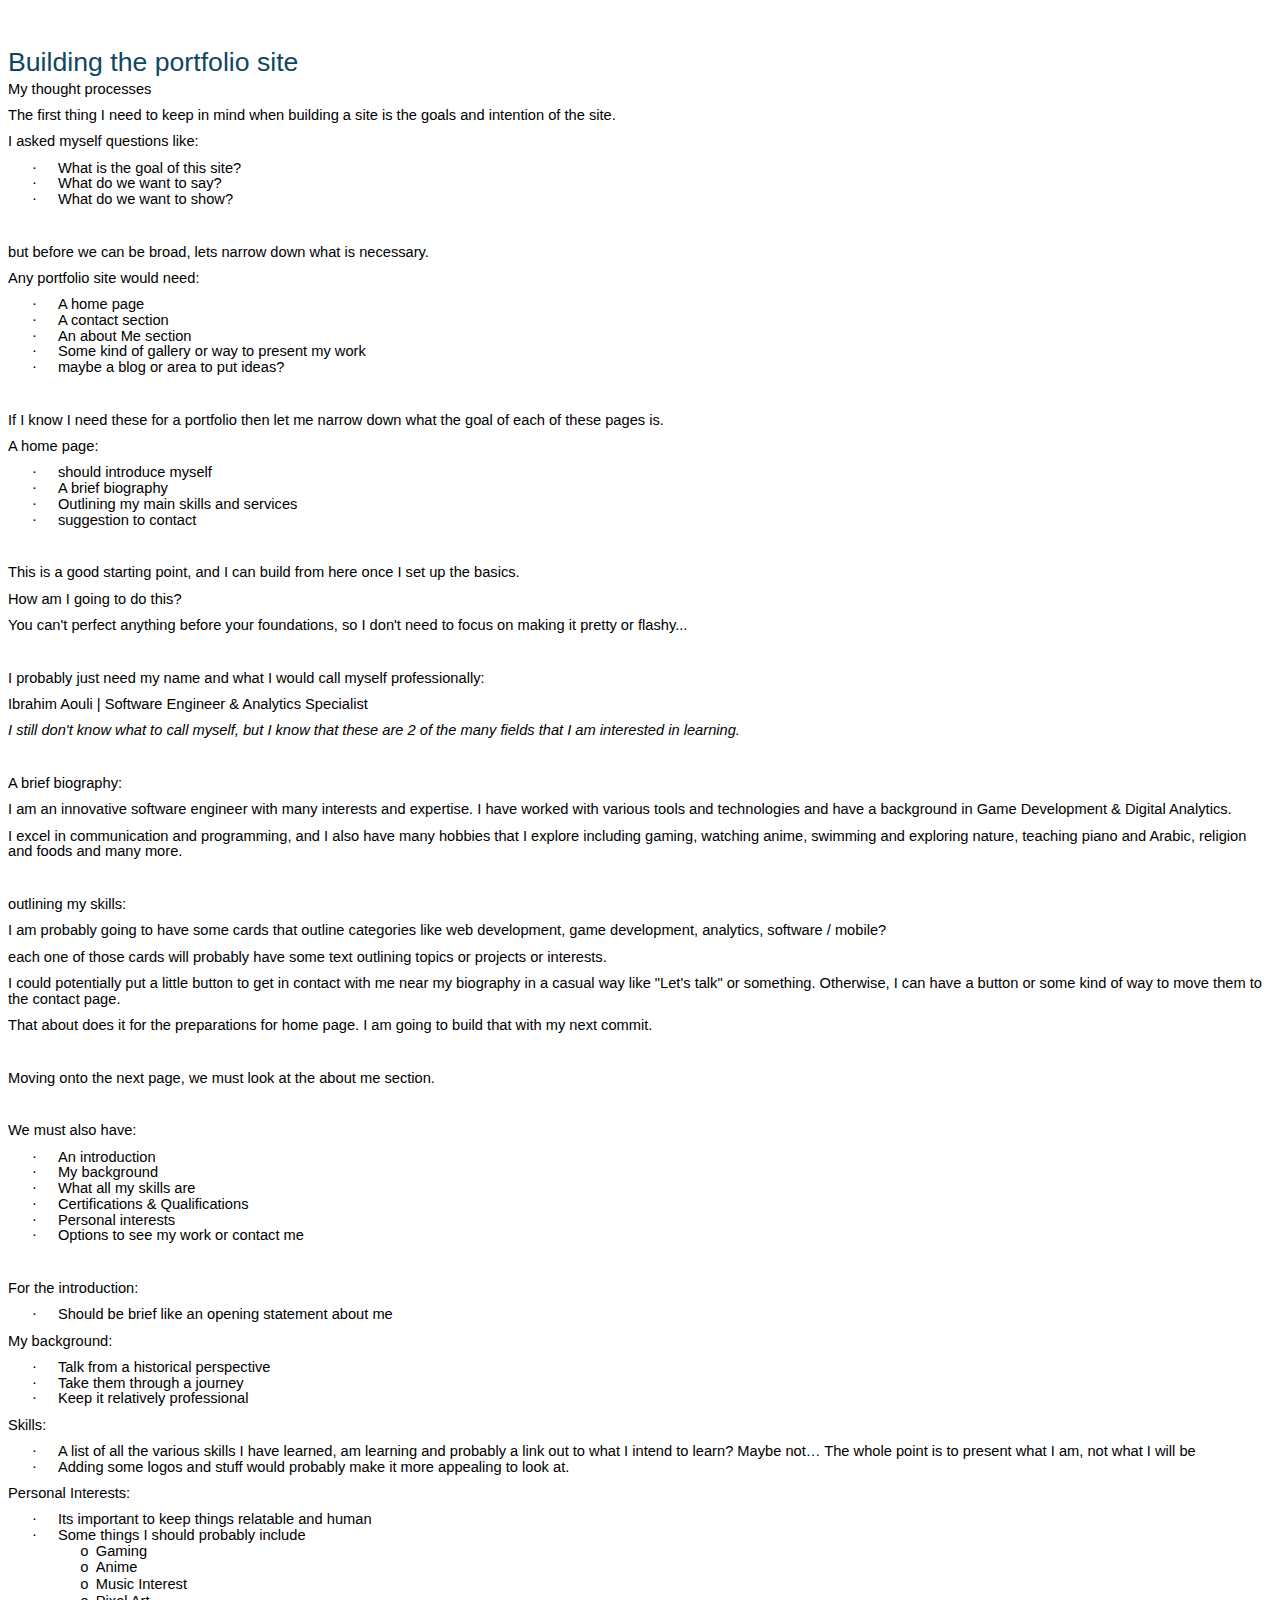
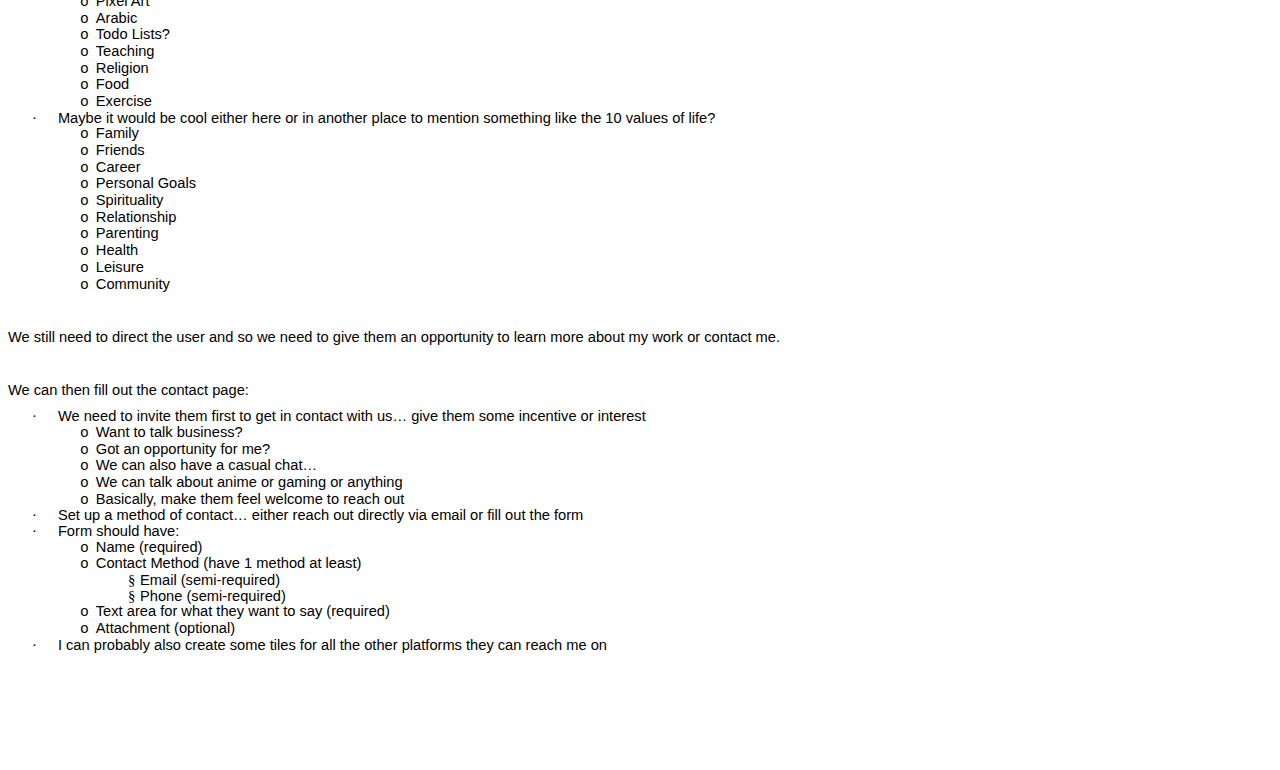
<file: WIP/Project-Portfolio.html>
<html xmlns:v="urn:schemas-microsoft-com:vml"
xmlns:o="urn:schemas-microsoft-com:office:office"
xmlns:w="urn:schemas-microsoft-com:office:word"
xmlns:m="http://schemas.microsoft.com/office/2004/12/omml"
xmlns="http://www.w3.org/TR/REC-html40">

<head>
<meta http-equiv=Content-Type content="text/html; charset=windows-1252">
<meta name=ProgId content=Word.Document>
<meta name=Generator content="Microsoft Word 15">
<meta name=Originator content="Microsoft Word 15">
<link rel=File-List href="Project-Portfolio_files/filelist.xml">
<title>Ibrahim Aouli - Project Portfolio</title>
<!--[if gte mso 9]><xml>
 <o:DocumentProperties>
  <o:Author>Ibrahim Aouli</o:Author>
  <o:LastAuthor>Ibrahim Aouli</o:LastAuthor>
  <o:Revision>4</o:Revision>
  <o:TotalTime>31</o:TotalTime>
  <o:Created>2024-08-17T11:16:00Z</o:Created>
  <o:LastSaved>2024-08-17T11:47:00Z</o:LastSaved>
  <o:Pages>1</o:Pages>
  <o:Words>604</o:Words>
  <o:Characters>3444</o:Characters>
  <o:Lines>28</o:Lines>
  <o:Paragraphs>8</o:Paragraphs>
  <o:CharactersWithSpaces>4040</o:CharactersWithSpaces>
  <o:Version>16.00</o:Version>
 </o:DocumentProperties>
 <o:OfficeDocumentSettings>
  <o:AllowPNG/>
 </o:OfficeDocumentSettings>
</xml><![endif]-->
<link rel=themeData href="Project-Portfolio_files/themedata.thmx">
<link rel=colorSchemeMapping
href="Project-Portfolio_files/colorschememapping.xml">
<!--[if gte mso 9]><xml>
 <w:WordDocument>
  <w:SpellingState>Clean</w:SpellingState>
  <w:GrammarState>Clean</w:GrammarState>
  <w:TrackMoves>false</w:TrackMoves>
  <w:TrackFormatting/>
  <w:PunctuationKerning/>
  <w:ValidateAgainstSchemas/>
  <w:SaveIfXMLInvalid>false</w:SaveIfXMLInvalid>
  <w:IgnoreMixedContent>false</w:IgnoreMixedContent>
  <w:AlwaysShowPlaceholderText>false</w:AlwaysShowPlaceholderText>
  <w:DoNotPromoteQF/>
  <w:LidThemeOther>EN-AU</w:LidThemeOther>
  <w:LidThemeAsian>X-NONE</w:LidThemeAsian>
  <w:LidThemeComplexScript>AR-SA</w:LidThemeComplexScript>
  <w:Compatibility>
   <w:BreakWrappedTables/>
   <w:SnapToGridInCell/>
   <w:WrapTextWithPunct/>
   <w:UseAsianBreakRules/>
   <w:DontGrowAutofit/>
   <w:SplitPgBreakAndParaMark/>
   <w:EnableOpenTypeKerning/>
   <w:DontFlipMirrorIndents/>
   <w:OverrideTableStyleHps/>
  </w:Compatibility>
  <m:mathPr>
   <m:mathFont m:val="Cambria Math"/>
   <m:brkBin m:val="before"/>
   <m:brkBinSub m:val="&#45;-"/>
   <m:smallFrac m:val="off"/>
   <m:dispDef/>
   <m:lMargin m:val="0"/>
   <m:rMargin m:val="0"/>
   <m:defJc m:val="centerGroup"/>
   <m:wrapIndent m:val="1440"/>
   <m:intLim m:val="subSup"/>
   <m:naryLim m:val="undOvr"/>
  </m:mathPr></w:WordDocument>
</xml><![endif]--><!--[if gte mso 9]><xml>
 <w:LatentStyles DefLockedState="false" DefUnhideWhenUsed="false"
  DefSemiHidden="false" DefQFormat="false" DefPriority="99"
  LatentStyleCount="376">
  <w:LsdException Locked="false" Priority="0" QFormat="true" Name="Normal"/>
  <w:LsdException Locked="false" Priority="9" QFormat="true" Name="heading 1"/>
  <w:LsdException Locked="false" Priority="9" SemiHidden="true"
   UnhideWhenUsed="true" QFormat="true" Name="heading 2"/>
  <w:LsdException Locked="false" Priority="9" SemiHidden="true"
   UnhideWhenUsed="true" QFormat="true" Name="heading 3"/>
  <w:LsdException Locked="false" Priority="9" SemiHidden="true"
   UnhideWhenUsed="true" QFormat="true" Name="heading 4"/>
  <w:LsdException Locked="false" Priority="9" SemiHidden="true"
   UnhideWhenUsed="true" QFormat="true" Name="heading 5"/>
  <w:LsdException Locked="false" Priority="9" SemiHidden="true"
   UnhideWhenUsed="true" QFormat="true" Name="heading 6"/>
  <w:LsdException Locked="false" Priority="9" SemiHidden="true"
   UnhideWhenUsed="true" QFormat="true" Name="heading 7"/>
  <w:LsdException Locked="false" Priority="9" SemiHidden="true"
   UnhideWhenUsed="true" QFormat="true" Name="heading 8"/>
  <w:LsdException Locked="false" Priority="9" SemiHidden="true"
   UnhideWhenUsed="true" QFormat="true" Name="heading 9"/>
  <w:LsdException Locked="false" SemiHidden="true" UnhideWhenUsed="true"
   Name="index 1"/>
  <w:LsdException Locked="false" SemiHidden="true" UnhideWhenUsed="true"
   Name="index 2"/>
  <w:LsdException Locked="false" SemiHidden="true" UnhideWhenUsed="true"
   Name="index 3"/>
  <w:LsdException Locked="false" SemiHidden="true" UnhideWhenUsed="true"
   Name="index 4"/>
  <w:LsdException Locked="false" SemiHidden="true" UnhideWhenUsed="true"
   Name="index 5"/>
  <w:LsdException Locked="false" SemiHidden="true" UnhideWhenUsed="true"
   Name="index 6"/>
  <w:LsdException Locked="false" SemiHidden="true" UnhideWhenUsed="true"
   Name="index 7"/>
  <w:LsdException Locked="false" SemiHidden="true" UnhideWhenUsed="true"
   Name="index 8"/>
  <w:LsdException Locked="false" SemiHidden="true" UnhideWhenUsed="true"
   Name="index 9"/>
  <w:LsdException Locked="false" Priority="39" SemiHidden="true"
   UnhideWhenUsed="true" Name="toc 1"/>
  <w:LsdException Locked="false" Priority="39" SemiHidden="true"
   UnhideWhenUsed="true" Name="toc 2"/>
  <w:LsdException Locked="false" Priority="39" SemiHidden="true"
   UnhideWhenUsed="true" Name="toc 3"/>
  <w:LsdException Locked="false" Priority="39" SemiHidden="true"
   UnhideWhenUsed="true" Name="toc 4"/>
  <w:LsdException Locked="false" Priority="39" SemiHidden="true"
   UnhideWhenUsed="true" Name="toc 5"/>
  <w:LsdException Locked="false" Priority="39" SemiHidden="true"
   UnhideWhenUsed="true" Name="toc 6"/>
  <w:LsdException Locked="false" Priority="39" SemiHidden="true"
   UnhideWhenUsed="true" Name="toc 7"/>
  <w:LsdException Locked="false" Priority="39" SemiHidden="true"
   UnhideWhenUsed="true" Name="toc 8"/>
  <w:LsdException Locked="false" Priority="39" SemiHidden="true"
   UnhideWhenUsed="true" Name="toc 9"/>
  <w:LsdException Locked="false" SemiHidden="true" UnhideWhenUsed="true"
   Name="Normal Indent"/>
  <w:LsdException Locked="false" SemiHidden="true" UnhideWhenUsed="true"
   Name="footnote text"/>
  <w:LsdException Locked="false" SemiHidden="true" UnhideWhenUsed="true"
   Name="annotation text"/>
  <w:LsdException Locked="false" SemiHidden="true" UnhideWhenUsed="true"
   Name="header"/>
  <w:LsdException Locked="false" SemiHidden="true" UnhideWhenUsed="true"
   Name="footer"/>
  <w:LsdException Locked="false" SemiHidden="true" UnhideWhenUsed="true"
   Name="index heading"/>
  <w:LsdException Locked="false" Priority="35" SemiHidden="true"
   UnhideWhenUsed="true" QFormat="true" Name="caption"/>
  <w:LsdException Locked="false" SemiHidden="true" UnhideWhenUsed="true"
   Name="table of figures"/>
  <w:LsdException Locked="false" SemiHidden="true" UnhideWhenUsed="true"
   Name="envelope address"/>
  <w:LsdException Locked="false" SemiHidden="true" UnhideWhenUsed="true"
   Name="envelope return"/>
  <w:LsdException Locked="false" SemiHidden="true" UnhideWhenUsed="true"
   Name="footnote reference"/>
  <w:LsdException Locked="false" SemiHidden="true" UnhideWhenUsed="true"
   Name="annotation reference"/>
  <w:LsdException Locked="false" SemiHidden="true" UnhideWhenUsed="true"
   Name="line number"/>
  <w:LsdException Locked="false" SemiHidden="true" UnhideWhenUsed="true"
   Name="page number"/>
  <w:LsdException Locked="false" SemiHidden="true" UnhideWhenUsed="true"
   Name="endnote reference"/>
  <w:LsdException Locked="false" SemiHidden="true" UnhideWhenUsed="true"
   Name="endnote text"/>
  <w:LsdException Locked="false" SemiHidden="true" UnhideWhenUsed="true"
   Name="table of authorities"/>
  <w:LsdException Locked="false" SemiHidden="true" UnhideWhenUsed="true"
   Name="macro"/>
  <w:LsdException Locked="false" SemiHidden="true" UnhideWhenUsed="true"
   Name="toa heading"/>
  <w:LsdException Locked="false" SemiHidden="true" UnhideWhenUsed="true"
   Name="List"/>
  <w:LsdException Locked="false" SemiHidden="true" UnhideWhenUsed="true"
   Name="List Bullet"/>
  <w:LsdException Locked="false" SemiHidden="true" UnhideWhenUsed="true"
   Name="List Number"/>
  <w:LsdException Locked="false" SemiHidden="true" UnhideWhenUsed="true"
   Name="List 2"/>
  <w:LsdException Locked="false" SemiHidden="true" UnhideWhenUsed="true"
   Name="List 3"/>
  <w:LsdException Locked="false" SemiHidden="true" UnhideWhenUsed="true"
   Name="List 4"/>
  <w:LsdException Locked="false" SemiHidden="true" UnhideWhenUsed="true"
   Name="List 5"/>
  <w:LsdException Locked="false" SemiHidden="true" UnhideWhenUsed="true"
   Name="List Bullet 2"/>
  <w:LsdException Locked="false" SemiHidden="true" UnhideWhenUsed="true"
   Name="List Bullet 3"/>
  <w:LsdException Locked="false" SemiHidden="true" UnhideWhenUsed="true"
   Name="List Bullet 4"/>
  <w:LsdException Locked="false" SemiHidden="true" UnhideWhenUsed="true"
   Name="List Bullet 5"/>
  <w:LsdException Locked="false" SemiHidden="true" UnhideWhenUsed="true"
   Name="List Number 2"/>
  <w:LsdException Locked="false" SemiHidden="true" UnhideWhenUsed="true"
   Name="List Number 3"/>
  <w:LsdException Locked="false" SemiHidden="true" UnhideWhenUsed="true"
   Name="List Number 4"/>
  <w:LsdException Locked="false" SemiHidden="true" UnhideWhenUsed="true"
   Name="List Number 5"/>
  <w:LsdException Locked="false" Priority="10" QFormat="true" Name="Title"/>
  <w:LsdException Locked="false" SemiHidden="true" UnhideWhenUsed="true"
   Name="Closing"/>
  <w:LsdException Locked="false" SemiHidden="true" UnhideWhenUsed="true"
   Name="Signature"/>
  <w:LsdException Locked="false" Priority="1" SemiHidden="true"
   UnhideWhenUsed="true" Name="Default Paragraph Font"/>
  <w:LsdException Locked="false" SemiHidden="true" UnhideWhenUsed="true"
   Name="Body Text"/>
  <w:LsdException Locked="false" SemiHidden="true" UnhideWhenUsed="true"
   Name="Body Text Indent"/>
  <w:LsdException Locked="false" SemiHidden="true" UnhideWhenUsed="true"
   Name="List Continue"/>
  <w:LsdException Locked="false" SemiHidden="true" UnhideWhenUsed="true"
   Name="List Continue 2"/>
  <w:LsdException Locked="false" SemiHidden="true" UnhideWhenUsed="true"
   Name="List Continue 3"/>
  <w:LsdException Locked="false" SemiHidden="true" UnhideWhenUsed="true"
   Name="List Continue 4"/>
  <w:LsdException Locked="false" SemiHidden="true" UnhideWhenUsed="true"
   Name="List Continue 5"/>
  <w:LsdException Locked="false" SemiHidden="true" UnhideWhenUsed="true"
   Name="Message Header"/>
  <w:LsdException Locked="false" Priority="11" QFormat="true" Name="Subtitle"/>
  <w:LsdException Locked="false" SemiHidden="true" UnhideWhenUsed="true"
   Name="Salutation"/>
  <w:LsdException Locked="false" SemiHidden="true" UnhideWhenUsed="true"
   Name="Date"/>
  <w:LsdException Locked="false" SemiHidden="true" UnhideWhenUsed="true"
   Name="Body Text First Indent"/>
  <w:LsdException Locked="false" SemiHidden="true" UnhideWhenUsed="true"
   Name="Body Text First Indent 2"/>
  <w:LsdException Locked="false" SemiHidden="true" UnhideWhenUsed="true"
   Name="Note Heading"/>
  <w:LsdException Locked="false" SemiHidden="true" UnhideWhenUsed="true"
   Name="Body Text 2"/>
  <w:LsdException Locked="false" SemiHidden="true" UnhideWhenUsed="true"
   Name="Body Text 3"/>
  <w:LsdException Locked="false" SemiHidden="true" UnhideWhenUsed="true"
   Name="Body Text Indent 2"/>
  <w:LsdException Locked="false" SemiHidden="true" UnhideWhenUsed="true"
   Name="Body Text Indent 3"/>
  <w:LsdException Locked="false" SemiHidden="true" UnhideWhenUsed="true"
   Name="Block Text"/>
  <w:LsdException Locked="false" SemiHidden="true" UnhideWhenUsed="true"
   Name="Hyperlink"/>
  <w:LsdException Locked="false" SemiHidden="true" UnhideWhenUsed="true"
   Name="FollowedHyperlink"/>
  <w:LsdException Locked="false" Priority="22" QFormat="true" Name="Strong"/>
  <w:LsdException Locked="false" Priority="20" QFormat="true" Name="Emphasis"/>
  <w:LsdException Locked="false" SemiHidden="true" UnhideWhenUsed="true"
   Name="Document Map"/>
  <w:LsdException Locked="false" SemiHidden="true" UnhideWhenUsed="true"
   Name="Plain Text"/>
  <w:LsdException Locked="false" SemiHidden="true" UnhideWhenUsed="true"
   Name="E-mail Signature"/>
  <w:LsdException Locked="false" SemiHidden="true" UnhideWhenUsed="true"
   Name="HTML Top of Form"/>
  <w:LsdException Locked="false" SemiHidden="true" UnhideWhenUsed="true"
   Name="HTML Bottom of Form"/>
  <w:LsdException Locked="false" SemiHidden="true" UnhideWhenUsed="true"
   Name="Normal (Web)"/>
  <w:LsdException Locked="false" SemiHidden="true" UnhideWhenUsed="true"
   Name="HTML Acronym"/>
  <w:LsdException Locked="false" SemiHidden="true" UnhideWhenUsed="true"
   Name="HTML Address"/>
  <w:LsdException Locked="false" SemiHidden="true" UnhideWhenUsed="true"
   Name="HTML Cite"/>
  <w:LsdException Locked="false" SemiHidden="true" UnhideWhenUsed="true"
   Name="HTML Code"/>
  <w:LsdException Locked="false" SemiHidden="true" UnhideWhenUsed="true"
   Name="HTML Definition"/>
  <w:LsdException Locked="false" SemiHidden="true" UnhideWhenUsed="true"
   Name="HTML Keyboard"/>
  <w:LsdException Locked="false" SemiHidden="true" UnhideWhenUsed="true"
   Name="HTML Preformatted"/>
  <w:LsdException Locked="false" SemiHidden="true" UnhideWhenUsed="true"
   Name="HTML Sample"/>
  <w:LsdException Locked="false" SemiHidden="true" UnhideWhenUsed="true"
   Name="HTML Typewriter"/>
  <w:LsdException Locked="false" SemiHidden="true" UnhideWhenUsed="true"
   Name="HTML Variable"/>
  <w:LsdException Locked="false" SemiHidden="true" UnhideWhenUsed="true"
   Name="Normal Table"/>
  <w:LsdException Locked="false" SemiHidden="true" UnhideWhenUsed="true"
   Name="annotation subject"/>
  <w:LsdException Locked="false" SemiHidden="true" UnhideWhenUsed="true"
   Name="No List"/>
  <w:LsdException Locked="false" SemiHidden="true" UnhideWhenUsed="true"
   Name="Outline List 1"/>
  <w:LsdException Locked="false" SemiHidden="true" UnhideWhenUsed="true"
   Name="Outline List 2"/>
  <w:LsdException Locked="false" SemiHidden="true" UnhideWhenUsed="true"
   Name="Outline List 3"/>
  <w:LsdException Locked="false" SemiHidden="true" UnhideWhenUsed="true"
   Name="Table Simple 1"/>
  <w:LsdException Locked="false" SemiHidden="true" UnhideWhenUsed="true"
   Name="Table Simple 2"/>
  <w:LsdException Locked="false" SemiHidden="true" UnhideWhenUsed="true"
   Name="Table Simple 3"/>
  <w:LsdException Locked="false" SemiHidden="true" UnhideWhenUsed="true"
   Name="Table Classic 1"/>
  <w:LsdException Locked="false" SemiHidden="true" UnhideWhenUsed="true"
   Name="Table Classic 2"/>
  <w:LsdException Locked="false" SemiHidden="true" UnhideWhenUsed="true"
   Name="Table Classic 3"/>
  <w:LsdException Locked="false" SemiHidden="true" UnhideWhenUsed="true"
   Name="Table Classic 4"/>
  <w:LsdException Locked="false" SemiHidden="true" UnhideWhenUsed="true"
   Name="Table Colorful 1"/>
  <w:LsdException Locked="false" SemiHidden="true" UnhideWhenUsed="true"
   Name="Table Colorful 2"/>
  <w:LsdException Locked="false" SemiHidden="true" UnhideWhenUsed="true"
   Name="Table Colorful 3"/>
  <w:LsdException Locked="false" SemiHidden="true" UnhideWhenUsed="true"
   Name="Table Columns 1"/>
  <w:LsdException Locked="false" SemiHidden="true" UnhideWhenUsed="true"
   Name="Table Columns 2"/>
  <w:LsdException Locked="false" SemiHidden="true" UnhideWhenUsed="true"
   Name="Table Columns 3"/>
  <w:LsdException Locked="false" SemiHidden="true" UnhideWhenUsed="true"
   Name="Table Columns 4"/>
  <w:LsdException Locked="false" SemiHidden="true" UnhideWhenUsed="true"
   Name="Table Columns 5"/>
  <w:LsdException Locked="false" SemiHidden="true" UnhideWhenUsed="true"
   Name="Table Grid 1"/>
  <w:LsdException Locked="false" SemiHidden="true" UnhideWhenUsed="true"
   Name="Table Grid 2"/>
  <w:LsdException Locked="false" SemiHidden="true" UnhideWhenUsed="true"
   Name="Table Grid 3"/>
  <w:LsdException Locked="false" SemiHidden="true" UnhideWhenUsed="true"
   Name="Table Grid 4"/>
  <w:LsdException Locked="false" SemiHidden="true" UnhideWhenUsed="true"
   Name="Table Grid 5"/>
  <w:LsdException Locked="false" SemiHidden="true" UnhideWhenUsed="true"
   Name="Table Grid 6"/>
  <w:LsdException Locked="false" SemiHidden="true" UnhideWhenUsed="true"
   Name="Table Grid 7"/>
  <w:LsdException Locked="false" SemiHidden="true" UnhideWhenUsed="true"
   Name="Table Grid 8"/>
  <w:LsdException Locked="false" SemiHidden="true" UnhideWhenUsed="true"
   Name="Table List 1"/>
  <w:LsdException Locked="false" SemiHidden="true" UnhideWhenUsed="true"
   Name="Table List 2"/>
  <w:LsdException Locked="false" SemiHidden="true" UnhideWhenUsed="true"
   Name="Table List 3"/>
  <w:LsdException Locked="false" SemiHidden="true" UnhideWhenUsed="true"
   Name="Table List 4"/>
  <w:LsdException Locked="false" SemiHidden="true" UnhideWhenUsed="true"
   Name="Table List 5"/>
  <w:LsdException Locked="false" SemiHidden="true" UnhideWhenUsed="true"
   Name="Table List 6"/>
  <w:LsdException Locked="false" SemiHidden="true" UnhideWhenUsed="true"
   Name="Table List 7"/>
  <w:LsdException Locked="false" SemiHidden="true" UnhideWhenUsed="true"
   Name="Table List 8"/>
  <w:LsdException Locked="false" SemiHidden="true" UnhideWhenUsed="true"
   Name="Table 3D effects 1"/>
  <w:LsdException Locked="false" SemiHidden="true" UnhideWhenUsed="true"
   Name="Table 3D effects 2"/>
  <w:LsdException Locked="false" SemiHidden="true" UnhideWhenUsed="true"
   Name="Table 3D effects 3"/>
  <w:LsdException Locked="false" SemiHidden="true" UnhideWhenUsed="true"
   Name="Table Contemporary"/>
  <w:LsdException Locked="false" SemiHidden="true" UnhideWhenUsed="true"
   Name="Table Elegant"/>
  <w:LsdException Locked="false" SemiHidden="true" UnhideWhenUsed="true"
   Name="Table Professional"/>
  <w:LsdException Locked="false" SemiHidden="true" UnhideWhenUsed="true"
   Name="Table Subtle 1"/>
  <w:LsdException Locked="false" SemiHidden="true" UnhideWhenUsed="true"
   Name="Table Subtle 2"/>
  <w:LsdException Locked="false" SemiHidden="true" UnhideWhenUsed="true"
   Name="Table Web 1"/>
  <w:LsdException Locked="false" SemiHidden="true" UnhideWhenUsed="true"
   Name="Table Web 2"/>
  <w:LsdException Locked="false" SemiHidden="true" UnhideWhenUsed="true"
   Name="Table Web 3"/>
  <w:LsdException Locked="false" SemiHidden="true" UnhideWhenUsed="true"
   Name="Balloon Text"/>
  <w:LsdException Locked="false" Priority="39" Name="Table Grid"/>
  <w:LsdException Locked="false" SemiHidden="true" UnhideWhenUsed="true"
   Name="Table Theme"/>
  <w:LsdException Locked="false" SemiHidden="true" Name="Placeholder Text"/>
  <w:LsdException Locked="false" Priority="1" QFormat="true" Name="No Spacing"/>
  <w:LsdException Locked="false" Priority="60" Name="Light Shading"/>
  <w:LsdException Locked="false" Priority="61" Name="Light List"/>
  <w:LsdException Locked="false" Priority="62" Name="Light Grid"/>
  <w:LsdException Locked="false" Priority="63" Name="Medium Shading 1"/>
  <w:LsdException Locked="false" Priority="64" Name="Medium Shading 2"/>
  <w:LsdException Locked="false" Priority="65" Name="Medium List 1"/>
  <w:LsdException Locked="false" Priority="66" Name="Medium List 2"/>
  <w:LsdException Locked="false" Priority="67" Name="Medium Grid 1"/>
  <w:LsdException Locked="false" Priority="68" Name="Medium Grid 2"/>
  <w:LsdException Locked="false" Priority="69" Name="Medium Grid 3"/>
  <w:LsdException Locked="false" Priority="70" Name="Dark List"/>
  <w:LsdException Locked="false" Priority="71" Name="Colorful Shading"/>
  <w:LsdException Locked="false" Priority="72" Name="Colorful List"/>
  <w:LsdException Locked="false" Priority="73" Name="Colorful Grid"/>
  <w:LsdException Locked="false" Priority="60" Name="Light Shading Accent 1"/>
  <w:LsdException Locked="false" Priority="61" Name="Light List Accent 1"/>
  <w:LsdException Locked="false" Priority="62" Name="Light Grid Accent 1"/>
  <w:LsdException Locked="false" Priority="63" Name="Medium Shading 1 Accent 1"/>
  <w:LsdException Locked="false" Priority="64" Name="Medium Shading 2 Accent 1"/>
  <w:LsdException Locked="false" Priority="65" Name="Medium List 1 Accent 1"/>
  <w:LsdException Locked="false" SemiHidden="true" Name="Revision"/>
  <w:LsdException Locked="false" Priority="34" QFormat="true"
   Name="List Paragraph"/>
  <w:LsdException Locked="false" Priority="29" QFormat="true" Name="Quote"/>
  <w:LsdException Locked="false" Priority="30" QFormat="true"
   Name="Intense Quote"/>
  <w:LsdException Locked="false" Priority="66" Name="Medium List 2 Accent 1"/>
  <w:LsdException Locked="false" Priority="67" Name="Medium Grid 1 Accent 1"/>
  <w:LsdException Locked="false" Priority="68" Name="Medium Grid 2 Accent 1"/>
  <w:LsdException Locked="false" Priority="69" Name="Medium Grid 3 Accent 1"/>
  <w:LsdException Locked="false" Priority="70" Name="Dark List Accent 1"/>
  <w:LsdException Locked="false" Priority="71" Name="Colorful Shading Accent 1"/>
  <w:LsdException Locked="false" Priority="72" Name="Colorful List Accent 1"/>
  <w:LsdException Locked="false" Priority="73" Name="Colorful Grid Accent 1"/>
  <w:LsdException Locked="false" Priority="60" Name="Light Shading Accent 2"/>
  <w:LsdException Locked="false" Priority="61" Name="Light List Accent 2"/>
  <w:LsdException Locked="false" Priority="62" Name="Light Grid Accent 2"/>
  <w:LsdException Locked="false" Priority="63" Name="Medium Shading 1 Accent 2"/>
  <w:LsdException Locked="false" Priority="64" Name="Medium Shading 2 Accent 2"/>
  <w:LsdException Locked="false" Priority="65" Name="Medium List 1 Accent 2"/>
  <w:LsdException Locked="false" Priority="66" Name="Medium List 2 Accent 2"/>
  <w:LsdException Locked="false" Priority="67" Name="Medium Grid 1 Accent 2"/>
  <w:LsdException Locked="false" Priority="68" Name="Medium Grid 2 Accent 2"/>
  <w:LsdException Locked="false" Priority="69" Name="Medium Grid 3 Accent 2"/>
  <w:LsdException Locked="false" Priority="70" Name="Dark List Accent 2"/>
  <w:LsdException Locked="false" Priority="71" Name="Colorful Shading Accent 2"/>
  <w:LsdException Locked="false" Priority="72" Name="Colorful List Accent 2"/>
  <w:LsdException Locked="false" Priority="73" Name="Colorful Grid Accent 2"/>
  <w:LsdException Locked="false" Priority="60" Name="Light Shading Accent 3"/>
  <w:LsdException Locked="false" Priority="61" Name="Light List Accent 3"/>
  <w:LsdException Locked="false" Priority="62" Name="Light Grid Accent 3"/>
  <w:LsdException Locked="false" Priority="63" Name="Medium Shading 1 Accent 3"/>
  <w:LsdException Locked="false" Priority="64" Name="Medium Shading 2 Accent 3"/>
  <w:LsdException Locked="false" Priority="65" Name="Medium List 1 Accent 3"/>
  <w:LsdException Locked="false" Priority="66" Name="Medium List 2 Accent 3"/>
  <w:LsdException Locked="false" Priority="67" Name="Medium Grid 1 Accent 3"/>
  <w:LsdException Locked="false" Priority="68" Name="Medium Grid 2 Accent 3"/>
  <w:LsdException Locked="false" Priority="69" Name="Medium Grid 3 Accent 3"/>
  <w:LsdException Locked="false" Priority="70" Name="Dark List Accent 3"/>
  <w:LsdException Locked="false" Priority="71" Name="Colorful Shading Accent 3"/>
  <w:LsdException Locked="false" Priority="72" Name="Colorful List Accent 3"/>
  <w:LsdException Locked="false" Priority="73" Name="Colorful Grid Accent 3"/>
  <w:LsdException Locked="false" Priority="60" Name="Light Shading Accent 4"/>
  <w:LsdException Locked="false" Priority="61" Name="Light List Accent 4"/>
  <w:LsdException Locked="false" Priority="62" Name="Light Grid Accent 4"/>
  <w:LsdException Locked="false" Priority="63" Name="Medium Shading 1 Accent 4"/>
  <w:LsdException Locked="false" Priority="64" Name="Medium Shading 2 Accent 4"/>
  <w:LsdException Locked="false" Priority="65" Name="Medium List 1 Accent 4"/>
  <w:LsdException Locked="false" Priority="66" Name="Medium List 2 Accent 4"/>
  <w:LsdException Locked="false" Priority="67" Name="Medium Grid 1 Accent 4"/>
  <w:LsdException Locked="false" Priority="68" Name="Medium Grid 2 Accent 4"/>
  <w:LsdException Locked="false" Priority="69" Name="Medium Grid 3 Accent 4"/>
  <w:LsdException Locked="false" Priority="70" Name="Dark List Accent 4"/>
  <w:LsdException Locked="false" Priority="71" Name="Colorful Shading Accent 4"/>
  <w:LsdException Locked="false" Priority="72" Name="Colorful List Accent 4"/>
  <w:LsdException Locked="false" Priority="73" Name="Colorful Grid Accent 4"/>
  <w:LsdException Locked="false" Priority="60" Name="Light Shading Accent 5"/>
  <w:LsdException Locked="false" Priority="61" Name="Light List Accent 5"/>
  <w:LsdException Locked="false" Priority="62" Name="Light Grid Accent 5"/>
  <w:LsdException Locked="false" Priority="63" Name="Medium Shading 1 Accent 5"/>
  <w:LsdException Locked="false" Priority="64" Name="Medium Shading 2 Accent 5"/>
  <w:LsdException Locked="false" Priority="65" Name="Medium List 1 Accent 5"/>
  <w:LsdException Locked="false" Priority="66" Name="Medium List 2 Accent 5"/>
  <w:LsdException Locked="false" Priority="67" Name="Medium Grid 1 Accent 5"/>
  <w:LsdException Locked="false" Priority="68" Name="Medium Grid 2 Accent 5"/>
  <w:LsdException Locked="false" Priority="69" Name="Medium Grid 3 Accent 5"/>
  <w:LsdException Locked="false" Priority="70" Name="Dark List Accent 5"/>
  <w:LsdException Locked="false" Priority="71" Name="Colorful Shading Accent 5"/>
  <w:LsdException Locked="false" Priority="72" Name="Colorful List Accent 5"/>
  <w:LsdException Locked="false" Priority="73" Name="Colorful Grid Accent 5"/>
  <w:LsdException Locked="false" Priority="60" Name="Light Shading Accent 6"/>
  <w:LsdException Locked="false" Priority="61" Name="Light List Accent 6"/>
  <w:LsdException Locked="false" Priority="62" Name="Light Grid Accent 6"/>
  <w:LsdException Locked="false" Priority="63" Name="Medium Shading 1 Accent 6"/>
  <w:LsdException Locked="false" Priority="64" Name="Medium Shading 2 Accent 6"/>
  <w:LsdException Locked="false" Priority="65" Name="Medium List 1 Accent 6"/>
  <w:LsdException Locked="false" Priority="66" Name="Medium List 2 Accent 6"/>
  <w:LsdException Locked="false" Priority="67" Name="Medium Grid 1 Accent 6"/>
  <w:LsdException Locked="false" Priority="68" Name="Medium Grid 2 Accent 6"/>
  <w:LsdException Locked="false" Priority="69" Name="Medium Grid 3 Accent 6"/>
  <w:LsdException Locked="false" Priority="70" Name="Dark List Accent 6"/>
  <w:LsdException Locked="false" Priority="71" Name="Colorful Shading Accent 6"/>
  <w:LsdException Locked="false" Priority="72" Name="Colorful List Accent 6"/>
  <w:LsdException Locked="false" Priority="73" Name="Colorful Grid Accent 6"/>
  <w:LsdException Locked="false" Priority="19" QFormat="true"
   Name="Subtle Emphasis"/>
  <w:LsdException Locked="false" Priority="21" QFormat="true"
   Name="Intense Emphasis"/>
  <w:LsdException Locked="false" Priority="31" QFormat="true"
   Name="Subtle Reference"/>
  <w:LsdException Locked="false" Priority="32" QFormat="true"
   Name="Intense Reference"/>
  <w:LsdException Locked="false" Priority="33" QFormat="true" Name="Book Title"/>
  <w:LsdException Locked="false" Priority="37" SemiHidden="true"
   UnhideWhenUsed="true" Name="Bibliography"/>
  <w:LsdException Locked="false" Priority="39" SemiHidden="true"
   UnhideWhenUsed="true" QFormat="true" Name="TOC Heading"/>
  <w:LsdException Locked="false" Priority="41" Name="Plain Table 1"/>
  <w:LsdException Locked="false" Priority="42" Name="Plain Table 2"/>
  <w:LsdException Locked="false" Priority="43" Name="Plain Table 3"/>
  <w:LsdException Locked="false" Priority="44" Name="Plain Table 4"/>
  <w:LsdException Locked="false" Priority="45" Name="Plain Table 5"/>
  <w:LsdException Locked="false" Priority="40" Name="Grid Table Light"/>
  <w:LsdException Locked="false" Priority="46" Name="Grid Table 1 Light"/>
  <w:LsdException Locked="false" Priority="47" Name="Grid Table 2"/>
  <w:LsdException Locked="false" Priority="48" Name="Grid Table 3"/>
  <w:LsdException Locked="false" Priority="49" Name="Grid Table 4"/>
  <w:LsdException Locked="false" Priority="50" Name="Grid Table 5 Dark"/>
  <w:LsdException Locked="false" Priority="51" Name="Grid Table 6 Colorful"/>
  <w:LsdException Locked="false" Priority="52" Name="Grid Table 7 Colorful"/>
  <w:LsdException Locked="false" Priority="46"
   Name="Grid Table 1 Light Accent 1"/>
  <w:LsdException Locked="false" Priority="47" Name="Grid Table 2 Accent 1"/>
  <w:LsdException Locked="false" Priority="48" Name="Grid Table 3 Accent 1"/>
  <w:LsdException Locked="false" Priority="49" Name="Grid Table 4 Accent 1"/>
  <w:LsdException Locked="false" Priority="50" Name="Grid Table 5 Dark Accent 1"/>
  <w:LsdException Locked="false" Priority="51"
   Name="Grid Table 6 Colorful Accent 1"/>
  <w:LsdException Locked="false" Priority="52"
   Name="Grid Table 7 Colorful Accent 1"/>
  <w:LsdException Locked="false" Priority="46"
   Name="Grid Table 1 Light Accent 2"/>
  <w:LsdException Locked="false" Priority="47" Name="Grid Table 2 Accent 2"/>
  <w:LsdException Locked="false" Priority="48" Name="Grid Table 3 Accent 2"/>
  <w:LsdException Locked="false" Priority="49" Name="Grid Table 4 Accent 2"/>
  <w:LsdException Locked="false" Priority="50" Name="Grid Table 5 Dark Accent 2"/>
  <w:LsdException Locked="false" Priority="51"
   Name="Grid Table 6 Colorful Accent 2"/>
  <w:LsdException Locked="false" Priority="52"
   Name="Grid Table 7 Colorful Accent 2"/>
  <w:LsdException Locked="false" Priority="46"
   Name="Grid Table 1 Light Accent 3"/>
  <w:LsdException Locked="false" Priority="47" Name="Grid Table 2 Accent 3"/>
  <w:LsdException Locked="false" Priority="48" Name="Grid Table 3 Accent 3"/>
  <w:LsdException Locked="false" Priority="49" Name="Grid Table 4 Accent 3"/>
  <w:LsdException Locked="false" Priority="50" Name="Grid Table 5 Dark Accent 3"/>
  <w:LsdException Locked="false" Priority="51"
   Name="Grid Table 6 Colorful Accent 3"/>
  <w:LsdException Locked="false" Priority="52"
   Name="Grid Table 7 Colorful Accent 3"/>
  <w:LsdException Locked="false" Priority="46"
   Name="Grid Table 1 Light Accent 4"/>
  <w:LsdException Locked="false" Priority="47" Name="Grid Table 2 Accent 4"/>
  <w:LsdException Locked="false" Priority="48" Name="Grid Table 3 Accent 4"/>
  <w:LsdException Locked="false" Priority="49" Name="Grid Table 4 Accent 4"/>
  <w:LsdException Locked="false" Priority="50" Name="Grid Table 5 Dark Accent 4"/>
  <w:LsdException Locked="false" Priority="51"
   Name="Grid Table 6 Colorful Accent 4"/>
  <w:LsdException Locked="false" Priority="52"
   Name="Grid Table 7 Colorful Accent 4"/>
  <w:LsdException Locked="false" Priority="46"
   Name="Grid Table 1 Light Accent 5"/>
  <w:LsdException Locked="false" Priority="47" Name="Grid Table 2 Accent 5"/>
  <w:LsdException Locked="false" Priority="48" Name="Grid Table 3 Accent 5"/>
  <w:LsdException Locked="false" Priority="49" Name="Grid Table 4 Accent 5"/>
  <w:LsdException Locked="false" Priority="50" Name="Grid Table 5 Dark Accent 5"/>
  <w:LsdException Locked="false" Priority="51"
   Name="Grid Table 6 Colorful Accent 5"/>
  <w:LsdException Locked="false" Priority="52"
   Name="Grid Table 7 Colorful Accent 5"/>
  <w:LsdException Locked="false" Priority="46"
   Name="Grid Table 1 Light Accent 6"/>
  <w:LsdException Locked="false" Priority="47" Name="Grid Table 2 Accent 6"/>
  <w:LsdException Locked="false" Priority="48" Name="Grid Table 3 Accent 6"/>
  <w:LsdException Locked="false" Priority="49" Name="Grid Table 4 Accent 6"/>
  <w:LsdException Locked="false" Priority="50" Name="Grid Table 5 Dark Accent 6"/>
  <w:LsdException Locked="false" Priority="51"
   Name="Grid Table 6 Colorful Accent 6"/>
  <w:LsdException Locked="false" Priority="52"
   Name="Grid Table 7 Colorful Accent 6"/>
  <w:LsdException Locked="false" Priority="46" Name="List Table 1 Light"/>
  <w:LsdException Locked="false" Priority="47" Name="List Table 2"/>
  <w:LsdException Locked="false" Priority="48" Name="List Table 3"/>
  <w:LsdException Locked="false" Priority="49" Name="List Table 4"/>
  <w:LsdException Locked="false" Priority="50" Name="List Table 5 Dark"/>
  <w:LsdException Locked="false" Priority="51" Name="List Table 6 Colorful"/>
  <w:LsdException Locked="false" Priority="52" Name="List Table 7 Colorful"/>
  <w:LsdException Locked="false" Priority="46"
   Name="List Table 1 Light Accent 1"/>
  <w:LsdException Locked="false" Priority="47" Name="List Table 2 Accent 1"/>
  <w:LsdException Locked="false" Priority="48" Name="List Table 3 Accent 1"/>
  <w:LsdException Locked="false" Priority="49" Name="List Table 4 Accent 1"/>
  <w:LsdException Locked="false" Priority="50" Name="List Table 5 Dark Accent 1"/>
  <w:LsdException Locked="false" Priority="51"
   Name="List Table 6 Colorful Accent 1"/>
  <w:LsdException Locked="false" Priority="52"
   Name="List Table 7 Colorful Accent 1"/>
  <w:LsdException Locked="false" Priority="46"
   Name="List Table 1 Light Accent 2"/>
  <w:LsdException Locked="false" Priority="47" Name="List Table 2 Accent 2"/>
  <w:LsdException Locked="false" Priority="48" Name="List Table 3 Accent 2"/>
  <w:LsdException Locked="false" Priority="49" Name="List Table 4 Accent 2"/>
  <w:LsdException Locked="false" Priority="50" Name="List Table 5 Dark Accent 2"/>
  <w:LsdException Locked="false" Priority="51"
   Name="List Table 6 Colorful Accent 2"/>
  <w:LsdException Locked="false" Priority="52"
   Name="List Table 7 Colorful Accent 2"/>
  <w:LsdException Locked="false" Priority="46"
   Name="List Table 1 Light Accent 3"/>
  <w:LsdException Locked="false" Priority="47" Name="List Table 2 Accent 3"/>
  <w:LsdException Locked="false" Priority="48" Name="List Table 3 Accent 3"/>
  <w:LsdException Locked="false" Priority="49" Name="List Table 4 Accent 3"/>
  <w:LsdException Locked="false" Priority="50" Name="List Table 5 Dark Accent 3"/>
  <w:LsdException Locked="false" Priority="51"
   Name="List Table 6 Colorful Accent 3"/>
  <w:LsdException Locked="false" Priority="52"
   Name="List Table 7 Colorful Accent 3"/>
  <w:LsdException Locked="false" Priority="46"
   Name="List Table 1 Light Accent 4"/>
  <w:LsdException Locked="false" Priority="47" Name="List Table 2 Accent 4"/>
  <w:LsdException Locked="false" Priority="48" Name="List Table 3 Accent 4"/>
  <w:LsdException Locked="false" Priority="49" Name="List Table 4 Accent 4"/>
  <w:LsdException Locked="false" Priority="50" Name="List Table 5 Dark Accent 4"/>
  <w:LsdException Locked="false" Priority="51"
   Name="List Table 6 Colorful Accent 4"/>
  <w:LsdException Locked="false" Priority="52"
   Name="List Table 7 Colorful Accent 4"/>
  <w:LsdException Locked="false" Priority="46"
   Name="List Table 1 Light Accent 5"/>
  <w:LsdException Locked="false" Priority="47" Name="List Table 2 Accent 5"/>
  <w:LsdException Locked="false" Priority="48" Name="List Table 3 Accent 5"/>
  <w:LsdException Locked="false" Priority="49" Name="List Table 4 Accent 5"/>
  <w:LsdException Locked="false" Priority="50" Name="List Table 5 Dark Accent 5"/>
  <w:LsdException Locked="false" Priority="51"
   Name="List Table 6 Colorful Accent 5"/>
  <w:LsdException Locked="false" Priority="52"
   Name="List Table 7 Colorful Accent 5"/>
  <w:LsdException Locked="false" Priority="46"
   Name="List Table 1 Light Accent 6"/>
  <w:LsdException Locked="false" Priority="47" Name="List Table 2 Accent 6"/>
  <w:LsdException Locked="false" Priority="48" Name="List Table 3 Accent 6"/>
  <w:LsdException Locked="false" Priority="49" Name="List Table 4 Accent 6"/>
  <w:LsdException Locked="false" Priority="50" Name="List Table 5 Dark Accent 6"/>
  <w:LsdException Locked="false" Priority="51"
   Name="List Table 6 Colorful Accent 6"/>
  <w:LsdException Locked="false" Priority="52"
   Name="List Table 7 Colorful Accent 6"/>
  <w:LsdException Locked="false" SemiHidden="true" UnhideWhenUsed="true"
   Name="Mention"/>
  <w:LsdException Locked="false" SemiHidden="true" UnhideWhenUsed="true"
   Name="Smart Hyperlink"/>
  <w:LsdException Locked="false" SemiHidden="true" UnhideWhenUsed="true"
   Name="Hashtag"/>
  <w:LsdException Locked="false" SemiHidden="true" UnhideWhenUsed="true"
   Name="Unresolved Mention"/>
  <w:LsdException Locked="false" SemiHidden="true" UnhideWhenUsed="true"
   Name="Smart Link"/>
 </w:LatentStyles>
</xml><![endif]-->
<style>
<!--
 /* Font Definitions */
 @font-face
	{font-family:Wingdings;
	panose-1:5 0 0 0 0 0 0 0 0 0;
	mso-font-charset:2;
	mso-generic-font-family:auto;
	mso-font-pitch:variable;
	mso-font-signature:0 268435456 0 0 -2147483648 0;}
@font-face
	{font-family:"Cambria Math";
	panose-1:2 4 5 3 5 4 6 3 2 4;
	mso-font-charset:0;
	mso-generic-font-family:roman;
	mso-font-pitch:variable;
	mso-font-signature:-536869121 1107305727 33554432 0 415 0;}
@font-face
	{font-family:"Aptos Display";
	mso-font-charset:0;
	mso-generic-font-family:swiss;
	mso-font-pitch:variable;
	mso-font-signature:536871559 3 0 0 415 0;}
@font-face
	{font-family:Aptos;
	mso-font-charset:0;
	mso-generic-font-family:swiss;
	mso-font-pitch:variable;
	mso-font-signature:536871559 3 0 0 415 0;}
 /* Style Definitions */
 p.MsoNormal, li.MsoNormal, div.MsoNormal
	{mso-style-unhide:no;
	mso-style-qformat:yes;
	mso-style-parent:"";
	margin-top:0cm;
	margin-right:0cm;
	margin-bottom:8.0pt;
	margin-left:0cm;
	line-height:107%;
	mso-pagination:widow-orphan;
	font-size:11.0pt;
	font-family:"Aptos",sans-serif;
	mso-ascii-font-family:Aptos;
	mso-ascii-theme-font:minor-latin;
	mso-fareast-font-family:Aptos;
	mso-fareast-theme-font:minor-latin;
	mso-hansi-font-family:Aptos;
	mso-hansi-theme-font:minor-latin;
	mso-bidi-font-family:Arial;
	mso-bidi-theme-font:minor-bidi;
	mso-font-kerning:1.0pt;
	mso-ligatures:standardcontextual;
	mso-fareast-language:EN-US;}
h1
	{mso-style-priority:9;
	mso-style-unhide:no;
	mso-style-qformat:yes;
	mso-style-link:"Heading 1 Char";
	mso-style-next:Normal;
	margin-top:18.0pt;
	margin-right:0cm;
	margin-bottom:4.0pt;
	margin-left:0cm;
	line-height:107%;
	mso-pagination:widow-orphan lines-together;
	page-break-after:avoid;
	mso-outline-level:1;
	font-size:20.0pt;
	font-family:"Aptos Display",sans-serif;
	mso-ascii-font-family:"Aptos Display";
	mso-ascii-theme-font:major-latin;
	mso-fareast-font-family:"Times New Roman";
	mso-fareast-theme-font:major-fareast;
	mso-hansi-font-family:"Aptos Display";
	mso-hansi-theme-font:major-latin;
	mso-bidi-font-family:"Times New Roman";
	mso-bidi-theme-font:major-bidi;
	color:#0F4761;
	mso-themecolor:accent1;
	mso-themeshade:191;
	mso-font-kerning:1.0pt;
	mso-ligatures:standardcontextual;
	mso-fareast-language:EN-US;
	font-weight:normal;}
h2
	{mso-style-noshow:yes;
	mso-style-priority:9;
	mso-style-qformat:yes;
	mso-style-link:"Heading 2 Char";
	mso-style-next:Normal;
	margin-top:8.0pt;
	margin-right:0cm;
	margin-bottom:4.0pt;
	margin-left:0cm;
	line-height:107%;
	mso-pagination:widow-orphan lines-together;
	page-break-after:avoid;
	mso-outline-level:2;
	font-size:16.0pt;
	font-family:"Aptos Display",sans-serif;
	mso-ascii-font-family:"Aptos Display";
	mso-ascii-theme-font:major-latin;
	mso-fareast-font-family:"Times New Roman";
	mso-fareast-theme-font:major-fareast;
	mso-hansi-font-family:"Aptos Display";
	mso-hansi-theme-font:major-latin;
	mso-bidi-font-family:"Times New Roman";
	mso-bidi-theme-font:major-bidi;
	color:#0F4761;
	mso-themecolor:accent1;
	mso-themeshade:191;
	mso-font-kerning:1.0pt;
	mso-ligatures:standardcontextual;
	mso-fareast-language:EN-US;
	font-weight:normal;}
h3
	{mso-style-noshow:yes;
	mso-style-priority:9;
	mso-style-qformat:yes;
	mso-style-link:"Heading 3 Char";
	mso-style-next:Normal;
	margin-top:8.0pt;
	margin-right:0cm;
	margin-bottom:4.0pt;
	margin-left:0cm;
	line-height:107%;
	mso-pagination:widow-orphan lines-together;
	page-break-after:avoid;
	mso-outline-level:3;
	font-size:14.0pt;
	font-family:"Aptos",sans-serif;
	mso-ascii-font-family:Aptos;
	mso-ascii-theme-font:minor-latin;
	mso-fareast-font-family:"Times New Roman";
	mso-fareast-theme-font:major-fareast;
	mso-hansi-font-family:Aptos;
	mso-hansi-theme-font:minor-latin;
	mso-bidi-font-family:"Times New Roman";
	mso-bidi-theme-font:major-bidi;
	color:#0F4761;
	mso-themecolor:accent1;
	mso-themeshade:191;
	mso-font-kerning:1.0pt;
	mso-ligatures:standardcontextual;
	mso-fareast-language:EN-US;
	font-weight:normal;}
h4
	{mso-style-noshow:yes;
	mso-style-priority:9;
	mso-style-qformat:yes;
	mso-style-link:"Heading 4 Char";
	mso-style-next:Normal;
	margin-top:4.0pt;
	margin-right:0cm;
	margin-bottom:2.0pt;
	margin-left:0cm;
	line-height:107%;
	mso-pagination:widow-orphan lines-together;
	page-break-after:avoid;
	mso-outline-level:4;
	font-size:11.0pt;
	font-family:"Aptos",sans-serif;
	mso-ascii-font-family:Aptos;
	mso-ascii-theme-font:minor-latin;
	mso-fareast-font-family:"Times New Roman";
	mso-fareast-theme-font:major-fareast;
	mso-hansi-font-family:Aptos;
	mso-hansi-theme-font:minor-latin;
	mso-bidi-font-family:"Times New Roman";
	mso-bidi-theme-font:major-bidi;
	color:#0F4761;
	mso-themecolor:accent1;
	mso-themeshade:191;
	mso-font-kerning:1.0pt;
	mso-ligatures:standardcontextual;
	mso-fareast-language:EN-US;
	font-weight:normal;
	font-style:italic;}
h5
	{mso-style-noshow:yes;
	mso-style-priority:9;
	mso-style-qformat:yes;
	mso-style-link:"Heading 5 Char";
	mso-style-next:Normal;
	margin-top:4.0pt;
	margin-right:0cm;
	margin-bottom:2.0pt;
	margin-left:0cm;
	line-height:107%;
	mso-pagination:widow-orphan lines-together;
	page-break-after:avoid;
	mso-outline-level:5;
	font-size:11.0pt;
	font-family:"Aptos",sans-serif;
	mso-ascii-font-family:Aptos;
	mso-ascii-theme-font:minor-latin;
	mso-fareast-font-family:"Times New Roman";
	mso-fareast-theme-font:major-fareast;
	mso-hansi-font-family:Aptos;
	mso-hansi-theme-font:minor-latin;
	mso-bidi-font-family:"Times New Roman";
	mso-bidi-theme-font:major-bidi;
	color:#0F4761;
	mso-themecolor:accent1;
	mso-themeshade:191;
	mso-font-kerning:1.0pt;
	mso-ligatures:standardcontextual;
	mso-fareast-language:EN-US;
	font-weight:normal;}
h6
	{mso-style-noshow:yes;
	mso-style-priority:9;
	mso-style-qformat:yes;
	mso-style-link:"Heading 6 Char";
	mso-style-next:Normal;
	margin-top:2.0pt;
	margin-right:0cm;
	margin-bottom:0cm;
	margin-left:0cm;
	line-height:107%;
	mso-pagination:widow-orphan lines-together;
	page-break-after:avoid;
	mso-outline-level:6;
	font-size:11.0pt;
	font-family:"Aptos",sans-serif;
	mso-ascii-font-family:Aptos;
	mso-ascii-theme-font:minor-latin;
	mso-fareast-font-family:"Times New Roman";
	mso-fareast-theme-font:major-fareast;
	mso-hansi-font-family:Aptos;
	mso-hansi-theme-font:minor-latin;
	mso-bidi-font-family:"Times New Roman";
	mso-bidi-theme-font:major-bidi;
	color:#595959;
	mso-themecolor:text1;
	mso-themetint:166;
	mso-font-kerning:1.0pt;
	mso-ligatures:standardcontextual;
	mso-fareast-language:EN-US;
	font-weight:normal;
	font-style:italic;}
p.MsoHeading7, li.MsoHeading7, div.MsoHeading7
	{mso-style-noshow:yes;
	mso-style-priority:9;
	mso-style-qformat:yes;
	mso-style-link:"Heading 7 Char";
	mso-style-next:Normal;
	margin-top:2.0pt;
	margin-right:0cm;
	margin-bottom:0cm;
	margin-left:0cm;
	line-height:107%;
	mso-pagination:widow-orphan lines-together;
	page-break-after:avoid;
	mso-outline-level:7;
	font-size:11.0pt;
	font-family:"Aptos",sans-serif;
	mso-ascii-font-family:Aptos;
	mso-ascii-theme-font:minor-latin;
	mso-fareast-font-family:"Times New Roman";
	mso-fareast-theme-font:major-fareast;
	mso-hansi-font-family:Aptos;
	mso-hansi-theme-font:minor-latin;
	mso-bidi-font-family:"Times New Roman";
	mso-bidi-theme-font:major-bidi;
	color:#595959;
	mso-themecolor:text1;
	mso-themetint:166;
	mso-font-kerning:1.0pt;
	mso-ligatures:standardcontextual;
	mso-fareast-language:EN-US;}
p.MsoHeading8, li.MsoHeading8, div.MsoHeading8
	{mso-style-noshow:yes;
	mso-style-priority:9;
	mso-style-qformat:yes;
	mso-style-link:"Heading 8 Char";
	mso-style-next:Normal;
	margin:0cm;
	line-height:107%;
	mso-pagination:widow-orphan lines-together;
	page-break-after:avoid;
	mso-outline-level:8;
	font-size:11.0pt;
	font-family:"Aptos",sans-serif;
	mso-ascii-font-family:Aptos;
	mso-ascii-theme-font:minor-latin;
	mso-fareast-font-family:"Times New Roman";
	mso-fareast-theme-font:major-fareast;
	mso-hansi-font-family:Aptos;
	mso-hansi-theme-font:minor-latin;
	mso-bidi-font-family:"Times New Roman";
	mso-bidi-theme-font:major-bidi;
	color:#272727;
	mso-themecolor:text1;
	mso-themetint:216;
	mso-font-kerning:1.0pt;
	mso-ligatures:standardcontextual;
	mso-fareast-language:EN-US;
	font-style:italic;}
p.MsoHeading9, li.MsoHeading9, div.MsoHeading9
	{mso-style-noshow:yes;
	mso-style-priority:9;
	mso-style-qformat:yes;
	mso-style-link:"Heading 9 Char";
	mso-style-next:Normal;
	margin:0cm;
	line-height:107%;
	mso-pagination:widow-orphan lines-together;
	page-break-after:avoid;
	mso-outline-level:9;
	font-size:11.0pt;
	font-family:"Aptos",sans-serif;
	mso-ascii-font-family:Aptos;
	mso-ascii-theme-font:minor-latin;
	mso-fareast-font-family:"Times New Roman";
	mso-fareast-theme-font:major-fareast;
	mso-hansi-font-family:Aptos;
	mso-hansi-theme-font:minor-latin;
	mso-bidi-font-family:"Times New Roman";
	mso-bidi-theme-font:major-bidi;
	color:#272727;
	mso-themecolor:text1;
	mso-themetint:216;
	mso-font-kerning:1.0pt;
	mso-ligatures:standardcontextual;
	mso-fareast-language:EN-US;}
p.MsoTitle, li.MsoTitle, div.MsoTitle
	{mso-style-priority:10;
	mso-style-unhide:no;
	mso-style-qformat:yes;
	mso-style-link:"Title Char";
	mso-style-next:Normal;
	margin-top:0cm;
	margin-right:0cm;
	margin-bottom:4.0pt;
	margin-left:0cm;
	mso-add-space:auto;
	mso-pagination:widow-orphan;
	font-size:28.0pt;
	font-family:"Aptos Display",sans-serif;
	mso-ascii-font-family:"Aptos Display";
	mso-ascii-theme-font:major-latin;
	mso-fareast-font-family:"Times New Roman";
	mso-fareast-theme-font:major-fareast;
	mso-hansi-font-family:"Aptos Display";
	mso-hansi-theme-font:major-latin;
	mso-bidi-font-family:"Times New Roman";
	mso-bidi-theme-font:major-bidi;
	letter-spacing:-.5pt;
	mso-font-kerning:14.0pt;
	mso-ligatures:standardcontextual;
	mso-fareast-language:EN-US;}
p.MsoTitleCxSpFirst, li.MsoTitleCxSpFirst, div.MsoTitleCxSpFirst
	{mso-style-priority:10;
	mso-style-unhide:no;
	mso-style-qformat:yes;
	mso-style-link:"Title Char";
	mso-style-next:Normal;
	mso-style-type:export-only;
	margin:0cm;
	mso-add-space:auto;
	mso-pagination:widow-orphan;
	font-size:28.0pt;
	font-family:"Aptos Display",sans-serif;
	mso-ascii-font-family:"Aptos Display";
	mso-ascii-theme-font:major-latin;
	mso-fareast-font-family:"Times New Roman";
	mso-fareast-theme-font:major-fareast;
	mso-hansi-font-family:"Aptos Display";
	mso-hansi-theme-font:major-latin;
	mso-bidi-font-family:"Times New Roman";
	mso-bidi-theme-font:major-bidi;
	letter-spacing:-.5pt;
	mso-font-kerning:14.0pt;
	mso-ligatures:standardcontextual;
	mso-fareast-language:EN-US;}
p.MsoTitleCxSpMiddle, li.MsoTitleCxSpMiddle, div.MsoTitleCxSpMiddle
	{mso-style-priority:10;
	mso-style-unhide:no;
	mso-style-qformat:yes;
	mso-style-link:"Title Char";
	mso-style-next:Normal;
	mso-style-type:export-only;
	margin:0cm;
	mso-add-space:auto;
	mso-pagination:widow-orphan;
	font-size:28.0pt;
	font-family:"Aptos Display",sans-serif;
	mso-ascii-font-family:"Aptos Display";
	mso-ascii-theme-font:major-latin;
	mso-fareast-font-family:"Times New Roman";
	mso-fareast-theme-font:major-fareast;
	mso-hansi-font-family:"Aptos Display";
	mso-hansi-theme-font:major-latin;
	mso-bidi-font-family:"Times New Roman";
	mso-bidi-theme-font:major-bidi;
	letter-spacing:-.5pt;
	mso-font-kerning:14.0pt;
	mso-ligatures:standardcontextual;
	mso-fareast-language:EN-US;}
p.MsoTitleCxSpLast, li.MsoTitleCxSpLast, div.MsoTitleCxSpLast
	{mso-style-priority:10;
	mso-style-unhide:no;
	mso-style-qformat:yes;
	mso-style-link:"Title Char";
	mso-style-next:Normal;
	mso-style-type:export-only;
	margin-top:0cm;
	margin-right:0cm;
	margin-bottom:4.0pt;
	margin-left:0cm;
	mso-add-space:auto;
	mso-pagination:widow-orphan;
	font-size:28.0pt;
	font-family:"Aptos Display",sans-serif;
	mso-ascii-font-family:"Aptos Display";
	mso-ascii-theme-font:major-latin;
	mso-fareast-font-family:"Times New Roman";
	mso-fareast-theme-font:major-fareast;
	mso-hansi-font-family:"Aptos Display";
	mso-hansi-theme-font:major-latin;
	mso-bidi-font-family:"Times New Roman";
	mso-bidi-theme-font:major-bidi;
	letter-spacing:-.5pt;
	mso-font-kerning:14.0pt;
	mso-ligatures:standardcontextual;
	mso-fareast-language:EN-US;}
p.MsoSubtitle, li.MsoSubtitle, div.MsoSubtitle
	{mso-style-priority:11;
	mso-style-unhide:no;
	mso-style-qformat:yes;
	mso-style-link:"Subtitle Char";
	mso-style-next:Normal;
	margin-top:0cm;
	margin-right:0cm;
	margin-bottom:8.0pt;
	margin-left:0cm;
	line-height:107%;
	mso-pagination:widow-orphan;
	font-size:14.0pt;
	font-family:"Aptos",sans-serif;
	mso-ascii-font-family:Aptos;
	mso-ascii-theme-font:minor-latin;
	mso-fareast-font-family:"Times New Roman";
	mso-fareast-theme-font:major-fareast;
	mso-hansi-font-family:Aptos;
	mso-hansi-theme-font:minor-latin;
	mso-bidi-font-family:"Times New Roman";
	mso-bidi-theme-font:major-bidi;
	color:#595959;
	mso-themecolor:text1;
	mso-themetint:166;
	letter-spacing:.75pt;
	mso-font-kerning:1.0pt;
	mso-ligatures:standardcontextual;
	mso-fareast-language:EN-US;}
p.MsoListParagraph, li.MsoListParagraph, div.MsoListParagraph
	{mso-style-priority:34;
	mso-style-unhide:no;
	mso-style-qformat:yes;
	margin-top:0cm;
	margin-right:0cm;
	margin-bottom:8.0pt;
	margin-left:36.0pt;
	mso-add-space:auto;
	line-height:107%;
	mso-pagination:widow-orphan;
	font-size:11.0pt;
	font-family:"Aptos",sans-serif;
	mso-ascii-font-family:Aptos;
	mso-ascii-theme-font:minor-latin;
	mso-fareast-font-family:Aptos;
	mso-fareast-theme-font:minor-latin;
	mso-hansi-font-family:Aptos;
	mso-hansi-theme-font:minor-latin;
	mso-bidi-font-family:Arial;
	mso-bidi-theme-font:minor-bidi;
	mso-font-kerning:1.0pt;
	mso-ligatures:standardcontextual;
	mso-fareast-language:EN-US;}
p.MsoListParagraphCxSpFirst, li.MsoListParagraphCxSpFirst, div.MsoListParagraphCxSpFirst
	{mso-style-priority:34;
	mso-style-unhide:no;
	mso-style-qformat:yes;
	mso-style-type:export-only;
	margin-top:0cm;
	margin-right:0cm;
	margin-bottom:0cm;
	margin-left:36.0pt;
	mso-add-space:auto;
	line-height:107%;
	mso-pagination:widow-orphan;
	font-size:11.0pt;
	font-family:"Aptos",sans-serif;
	mso-ascii-font-family:Aptos;
	mso-ascii-theme-font:minor-latin;
	mso-fareast-font-family:Aptos;
	mso-fareast-theme-font:minor-latin;
	mso-hansi-font-family:Aptos;
	mso-hansi-theme-font:minor-latin;
	mso-bidi-font-family:Arial;
	mso-bidi-theme-font:minor-bidi;
	mso-font-kerning:1.0pt;
	mso-ligatures:standardcontextual;
	mso-fareast-language:EN-US;}
p.MsoListParagraphCxSpMiddle, li.MsoListParagraphCxSpMiddle, div.MsoListParagraphCxSpMiddle
	{mso-style-priority:34;
	mso-style-unhide:no;
	mso-style-qformat:yes;
	mso-style-type:export-only;
	margin-top:0cm;
	margin-right:0cm;
	margin-bottom:0cm;
	margin-left:36.0pt;
	mso-add-space:auto;
	line-height:107%;
	mso-pagination:widow-orphan;
	font-size:11.0pt;
	font-family:"Aptos",sans-serif;
	mso-ascii-font-family:Aptos;
	mso-ascii-theme-font:minor-latin;
	mso-fareast-font-family:Aptos;
	mso-fareast-theme-font:minor-latin;
	mso-hansi-font-family:Aptos;
	mso-hansi-theme-font:minor-latin;
	mso-bidi-font-family:Arial;
	mso-bidi-theme-font:minor-bidi;
	mso-font-kerning:1.0pt;
	mso-ligatures:standardcontextual;
	mso-fareast-language:EN-US;}
p.MsoListParagraphCxSpLast, li.MsoListParagraphCxSpLast, div.MsoListParagraphCxSpLast
	{mso-style-priority:34;
	mso-style-unhide:no;
	mso-style-qformat:yes;
	mso-style-type:export-only;
	margin-top:0cm;
	margin-right:0cm;
	margin-bottom:8.0pt;
	margin-left:36.0pt;
	mso-add-space:auto;
	line-height:107%;
	mso-pagination:widow-orphan;
	font-size:11.0pt;
	font-family:"Aptos",sans-serif;
	mso-ascii-font-family:Aptos;
	mso-ascii-theme-font:minor-latin;
	mso-fareast-font-family:Aptos;
	mso-fareast-theme-font:minor-latin;
	mso-hansi-font-family:Aptos;
	mso-hansi-theme-font:minor-latin;
	mso-bidi-font-family:Arial;
	mso-bidi-theme-font:minor-bidi;
	mso-font-kerning:1.0pt;
	mso-ligatures:standardcontextual;
	mso-fareast-language:EN-US;}
p.MsoQuote, li.MsoQuote, div.MsoQuote
	{mso-style-priority:29;
	mso-style-unhide:no;
	mso-style-qformat:yes;
	mso-style-link:"Quote Char";
	mso-style-next:Normal;
	margin-top:8.0pt;
	margin-right:0cm;
	margin-bottom:8.0pt;
	margin-left:0cm;
	text-align:center;
	line-height:107%;
	mso-pagination:widow-orphan;
	font-size:11.0pt;
	font-family:"Aptos",sans-serif;
	mso-ascii-font-family:Aptos;
	mso-ascii-theme-font:minor-latin;
	mso-fareast-font-family:Aptos;
	mso-fareast-theme-font:minor-latin;
	mso-hansi-font-family:Aptos;
	mso-hansi-theme-font:minor-latin;
	mso-bidi-font-family:Arial;
	mso-bidi-theme-font:minor-bidi;
	color:#404040;
	mso-themecolor:text1;
	mso-themetint:191;
	mso-font-kerning:1.0pt;
	mso-ligatures:standardcontextual;
	mso-fareast-language:EN-US;
	font-style:italic;}
p.MsoIntenseQuote, li.MsoIntenseQuote, div.MsoIntenseQuote
	{mso-style-priority:30;
	mso-style-unhide:no;
	mso-style-qformat:yes;
	mso-style-link:"Intense Quote Char";
	mso-style-next:Normal;
	margin-top:18.0pt;
	margin-right:43.2pt;
	margin-bottom:18.0pt;
	margin-left:43.2pt;
	text-align:center;
	line-height:107%;
	mso-pagination:widow-orphan;
	border:none;
	mso-border-top-alt:solid #0F4761 .5pt;
	mso-border-top-themecolor:accent1;
	mso-border-top-themeshade:191;
	mso-border-bottom-alt:solid #0F4761 .5pt;
	mso-border-bottom-themecolor:accent1;
	mso-border-bottom-themeshade:191;
	padding:0cm;
	mso-padding-alt:10.0pt 0cm 10.0pt 0cm;
	font-size:11.0pt;
	font-family:"Aptos",sans-serif;
	mso-ascii-font-family:Aptos;
	mso-ascii-theme-font:minor-latin;
	mso-fareast-font-family:Aptos;
	mso-fareast-theme-font:minor-latin;
	mso-hansi-font-family:Aptos;
	mso-hansi-theme-font:minor-latin;
	mso-bidi-font-family:Arial;
	mso-bidi-theme-font:minor-bidi;
	color:#0F4761;
	mso-themecolor:accent1;
	mso-themeshade:191;
	mso-font-kerning:1.0pt;
	mso-ligatures:standardcontextual;
	mso-fareast-language:EN-US;
	font-style:italic;}
span.MsoIntenseEmphasis
	{mso-style-priority:21;
	mso-style-unhide:no;
	mso-style-qformat:yes;
	color:#0F4761;
	mso-themecolor:accent1;
	mso-themeshade:191;
	font-style:italic;}
span.MsoIntenseReference
	{mso-style-priority:32;
	mso-style-unhide:no;
	mso-style-qformat:yes;
	font-variant:small-caps;
	color:#0F4761;
	mso-themecolor:accent1;
	mso-themeshade:191;
	letter-spacing:.25pt;
	font-weight:bold;}
span.Heading1Char
	{mso-style-name:"Heading 1 Char";
	mso-style-priority:9;
	mso-style-unhide:no;
	mso-style-locked:yes;
	mso-style-link:"Heading 1";
	mso-ansi-font-size:20.0pt;
	mso-bidi-font-size:20.0pt;
	font-family:"Aptos Display",sans-serif;
	mso-ascii-font-family:"Aptos Display";
	mso-ascii-theme-font:major-latin;
	mso-fareast-font-family:"Times New Roman";
	mso-fareast-theme-font:major-fareast;
	mso-hansi-font-family:"Aptos Display";
	mso-hansi-theme-font:major-latin;
	mso-bidi-font-family:"Times New Roman";
	mso-bidi-theme-font:major-bidi;
	color:#0F4761;
	mso-themecolor:accent1;
	mso-themeshade:191;}
span.Heading2Char
	{mso-style-name:"Heading 2 Char";
	mso-style-noshow:yes;
	mso-style-priority:9;
	mso-style-unhide:no;
	mso-style-locked:yes;
	mso-style-link:"Heading 2";
	mso-ansi-font-size:16.0pt;
	mso-bidi-font-size:16.0pt;
	font-family:"Aptos Display",sans-serif;
	mso-ascii-font-family:"Aptos Display";
	mso-ascii-theme-font:major-latin;
	mso-fareast-font-family:"Times New Roman";
	mso-fareast-theme-font:major-fareast;
	mso-hansi-font-family:"Aptos Display";
	mso-hansi-theme-font:major-latin;
	mso-bidi-font-family:"Times New Roman";
	mso-bidi-theme-font:major-bidi;
	color:#0F4761;
	mso-themecolor:accent1;
	mso-themeshade:191;}
span.Heading3Char
	{mso-style-name:"Heading 3 Char";
	mso-style-noshow:yes;
	mso-style-priority:9;
	mso-style-unhide:no;
	mso-style-locked:yes;
	mso-style-link:"Heading 3";
	mso-ansi-font-size:14.0pt;
	mso-bidi-font-size:14.0pt;
	font-family:"Times New Roman",serif;
	mso-fareast-font-family:"Times New Roman";
	mso-fareast-theme-font:major-fareast;
	mso-bidi-font-family:"Times New Roman";
	mso-bidi-theme-font:major-bidi;
	color:#0F4761;
	mso-themecolor:accent1;
	mso-themeshade:191;}
span.Heading4Char
	{mso-style-name:"Heading 4 Char";
	mso-style-noshow:yes;
	mso-style-priority:9;
	mso-style-unhide:no;
	mso-style-locked:yes;
	mso-style-link:"Heading 4";
	font-family:"Times New Roman",serif;
	mso-fareast-font-family:"Times New Roman";
	mso-fareast-theme-font:major-fareast;
	mso-bidi-font-family:"Times New Roman";
	mso-bidi-theme-font:major-bidi;
	color:#0F4761;
	mso-themecolor:accent1;
	mso-themeshade:191;
	font-style:italic;}
span.Heading5Char
	{mso-style-name:"Heading 5 Char";
	mso-style-noshow:yes;
	mso-style-priority:9;
	mso-style-unhide:no;
	mso-style-locked:yes;
	mso-style-link:"Heading 5";
	font-family:"Times New Roman",serif;
	mso-fareast-font-family:"Times New Roman";
	mso-fareast-theme-font:major-fareast;
	mso-bidi-font-family:"Times New Roman";
	mso-bidi-theme-font:major-bidi;
	color:#0F4761;
	mso-themecolor:accent1;
	mso-themeshade:191;}
span.Heading6Char
	{mso-style-name:"Heading 6 Char";
	mso-style-noshow:yes;
	mso-style-priority:9;
	mso-style-unhide:no;
	mso-style-locked:yes;
	mso-style-link:"Heading 6";
	font-family:"Times New Roman",serif;
	mso-fareast-font-family:"Times New Roman";
	mso-fareast-theme-font:major-fareast;
	mso-bidi-font-family:"Times New Roman";
	mso-bidi-theme-font:major-bidi;
	color:#595959;
	mso-themecolor:text1;
	mso-themetint:166;
	font-style:italic;}
span.Heading7Char
	{mso-style-name:"Heading 7 Char";
	mso-style-noshow:yes;
	mso-style-priority:9;
	mso-style-unhide:no;
	mso-style-locked:yes;
	mso-style-link:"Heading 7";
	font-family:"Times New Roman",serif;
	mso-fareast-font-family:"Times New Roman";
	mso-fareast-theme-font:major-fareast;
	mso-bidi-font-family:"Times New Roman";
	mso-bidi-theme-font:major-bidi;
	color:#595959;
	mso-themecolor:text1;
	mso-themetint:166;}
span.Heading8Char
	{mso-style-name:"Heading 8 Char";
	mso-style-noshow:yes;
	mso-style-priority:9;
	mso-style-unhide:no;
	mso-style-locked:yes;
	mso-style-link:"Heading 8";
	font-family:"Times New Roman",serif;
	mso-fareast-font-family:"Times New Roman";
	mso-fareast-theme-font:major-fareast;
	mso-bidi-font-family:"Times New Roman";
	mso-bidi-theme-font:major-bidi;
	color:#272727;
	mso-themecolor:text1;
	mso-themetint:216;
	font-style:italic;}
span.Heading9Char
	{mso-style-name:"Heading 9 Char";
	mso-style-noshow:yes;
	mso-style-priority:9;
	mso-style-unhide:no;
	mso-style-locked:yes;
	mso-style-link:"Heading 9";
	font-family:"Times New Roman",serif;
	mso-fareast-font-family:"Times New Roman";
	mso-fareast-theme-font:major-fareast;
	mso-bidi-font-family:"Times New Roman";
	mso-bidi-theme-font:major-bidi;
	color:#272727;
	mso-themecolor:text1;
	mso-themetint:216;}
span.TitleChar
	{mso-style-name:"Title Char";
	mso-style-priority:10;
	mso-style-unhide:no;
	mso-style-locked:yes;
	mso-style-link:Title;
	mso-ansi-font-size:28.0pt;
	mso-bidi-font-size:28.0pt;
	font-family:"Aptos Display",sans-serif;
	mso-ascii-font-family:"Aptos Display";
	mso-ascii-theme-font:major-latin;
	mso-fareast-font-family:"Times New Roman";
	mso-fareast-theme-font:major-fareast;
	mso-hansi-font-family:"Aptos Display";
	mso-hansi-theme-font:major-latin;
	mso-bidi-font-family:"Times New Roman";
	mso-bidi-theme-font:major-bidi;
	letter-spacing:-.5pt;
	mso-font-kerning:14.0pt;}
span.SubtitleChar
	{mso-style-name:"Subtitle Char";
	mso-style-priority:11;
	mso-style-unhide:no;
	mso-style-locked:yes;
	mso-style-link:Subtitle;
	mso-ansi-font-size:14.0pt;
	mso-bidi-font-size:14.0pt;
	font-family:"Times New Roman",serif;
	mso-fareast-font-family:"Times New Roman";
	mso-fareast-theme-font:major-fareast;
	mso-bidi-font-family:"Times New Roman";
	mso-bidi-theme-font:major-bidi;
	color:#595959;
	mso-themecolor:text1;
	mso-themetint:166;
	letter-spacing:.75pt;}
span.QuoteChar
	{mso-style-name:"Quote Char";
	mso-style-priority:29;
	mso-style-unhide:no;
	mso-style-locked:yes;
	mso-style-link:Quote;
	color:#404040;
	mso-themecolor:text1;
	mso-themetint:191;
	font-style:italic;}
span.IntenseQuoteChar
	{mso-style-name:"Intense Quote Char";
	mso-style-priority:30;
	mso-style-unhide:no;
	mso-style-locked:yes;
	mso-style-link:"Intense Quote";
	color:#0F4761;
	mso-themecolor:accent1;
	mso-themeshade:191;
	font-style:italic;}
.MsoChpDefault
	{mso-style-type:export-only;
	mso-default-props:yes;
	font-size:11.0pt;
	mso-ansi-font-size:11.0pt;
	mso-bidi-font-size:11.0pt;
	mso-ascii-font-family:Aptos;
	mso-ascii-theme-font:minor-latin;
	mso-fareast-font-family:Aptos;
	mso-fareast-theme-font:minor-latin;
	mso-hansi-font-family:Aptos;
	mso-hansi-theme-font:minor-latin;
	mso-bidi-font-family:Arial;
	mso-bidi-theme-font:minor-bidi;
	mso-fareast-language:EN-US;}
.MsoPapDefault
	{mso-style-type:export-only;
	margin-bottom:8.0pt;
	line-height:107%;}
@page WordSection1
	{size:595.3pt 841.9pt;
	margin:72.0pt 72.0pt 72.0pt 72.0pt;
	mso-header-margin:35.4pt;
	mso-footer-margin:35.4pt;
	mso-paper-source:0;}
div.WordSection1
	{page:WordSection1;}
 /* List Definitions */
 @list l0
	{mso-list-id:418715708;
	mso-list-type:hybrid;
	mso-list-template-ids:-212959964 201916417 201916419 201916421 201916417 201916419 201916421 201916417 201916419 201916421;}
@list l0:level1
	{mso-level-number-format:bullet;
	mso-level-text:\F0B7;
	mso-level-tab-stop:none;
	mso-level-number-position:left;
	text-indent:-18.0pt;
	font-family:Symbol;}
@list l0:level2
	{mso-level-number-format:bullet;
	mso-level-text:o;
	mso-level-tab-stop:none;
	mso-level-number-position:left;
	text-indent:-18.0pt;
	font-family:"Courier New";}
@list l0:level3
	{mso-level-number-format:bullet;
	mso-level-text:\F0A7;
	mso-level-tab-stop:none;
	mso-level-number-position:left;
	text-indent:-18.0pt;
	font-family:Wingdings;}
@list l0:level4
	{mso-level-number-format:bullet;
	mso-level-text:\F0B7;
	mso-level-tab-stop:none;
	mso-level-number-position:left;
	text-indent:-18.0pt;
	font-family:Symbol;}
@list l0:level5
	{mso-level-number-format:bullet;
	mso-level-text:o;
	mso-level-tab-stop:none;
	mso-level-number-position:left;
	text-indent:-18.0pt;
	font-family:"Courier New";}
@list l0:level6
	{mso-level-number-format:bullet;
	mso-level-text:\F0A7;
	mso-level-tab-stop:none;
	mso-level-number-position:left;
	text-indent:-18.0pt;
	font-family:Wingdings;}
@list l0:level7
	{mso-level-number-format:bullet;
	mso-level-text:\F0B7;
	mso-level-tab-stop:none;
	mso-level-number-position:left;
	text-indent:-18.0pt;
	font-family:Symbol;}
@list l0:level8
	{mso-level-number-format:bullet;
	mso-level-text:o;
	mso-level-tab-stop:none;
	mso-level-number-position:left;
	text-indent:-18.0pt;
	font-family:"Courier New";}
@list l0:level9
	{mso-level-number-format:bullet;
	mso-level-text:\F0A7;
	mso-level-tab-stop:none;
	mso-level-number-position:left;
	text-indent:-18.0pt;
	font-family:Wingdings;}
@list l1
	{mso-list-id:433207004;
	mso-list-type:hybrid;
	mso-list-template-ids:-2123750538 1743926812 201916419 201916421 201916417 201916419 201916421 201916417 201916419 201916421;}
@list l1:level1
	{mso-level-start-at:0;
	mso-level-number-format:bullet;
	mso-level-text:-;
	mso-level-tab-stop:none;
	mso-level-number-position:left;
	text-indent:-18.0pt;
	font-family:"Aptos",sans-serif;
	mso-fareast-font-family:Aptos;
	mso-fareast-theme-font:minor-latin;
	mso-bidi-font-family:Arial;
	mso-bidi-theme-font:minor-bidi;}
@list l1:level2
	{mso-level-number-format:bullet;
	mso-level-text:o;
	mso-level-tab-stop:none;
	mso-level-number-position:left;
	text-indent:-18.0pt;
	font-family:"Courier New";}
@list l1:level3
	{mso-level-number-format:bullet;
	mso-level-text:\F0A7;
	mso-level-tab-stop:none;
	mso-level-number-position:left;
	text-indent:-18.0pt;
	font-family:Wingdings;}
@list l1:level4
	{mso-level-number-format:bullet;
	mso-level-text:\F0B7;
	mso-level-tab-stop:none;
	mso-level-number-position:left;
	text-indent:-18.0pt;
	font-family:Symbol;}
@list l1:level5
	{mso-level-number-format:bullet;
	mso-level-text:o;
	mso-level-tab-stop:none;
	mso-level-number-position:left;
	text-indent:-18.0pt;
	font-family:"Courier New";}
@list l1:level6
	{mso-level-number-format:bullet;
	mso-level-text:\F0A7;
	mso-level-tab-stop:none;
	mso-level-number-position:left;
	text-indent:-18.0pt;
	font-family:Wingdings;}
@list l1:level7
	{mso-level-number-format:bullet;
	mso-level-text:\F0B7;
	mso-level-tab-stop:none;
	mso-level-number-position:left;
	text-indent:-18.0pt;
	font-family:Symbol;}
@list l1:level8
	{mso-level-number-format:bullet;
	mso-level-text:o;
	mso-level-tab-stop:none;
	mso-level-number-position:left;
	text-indent:-18.0pt;
	font-family:"Courier New";}
@list l1:level9
	{mso-level-number-format:bullet;
	mso-level-text:\F0A7;
	mso-level-tab-stop:none;
	mso-level-number-position:left;
	text-indent:-18.0pt;
	font-family:Wingdings;}
@list l2
	{mso-list-id:471170651;
	mso-list-type:hybrid;
	mso-list-template-ids:1169212844 201916417 201916419 201916421 201916417 201916419 201916421 201916417 201916419 201916421;}
@list l2:level1
	{mso-level-number-format:bullet;
	mso-level-text:\F0B7;
	mso-level-tab-stop:none;
	mso-level-number-position:left;
	text-indent:-18.0pt;
	font-family:Symbol;}
@list l2:level2
	{mso-level-number-format:bullet;
	mso-level-text:o;
	mso-level-tab-stop:none;
	mso-level-number-position:left;
	text-indent:-18.0pt;
	font-family:"Courier New";}
@list l2:level3
	{mso-level-number-format:bullet;
	mso-level-text:\F0A7;
	mso-level-tab-stop:none;
	mso-level-number-position:left;
	text-indent:-18.0pt;
	font-family:Wingdings;}
@list l2:level4
	{mso-level-number-format:bullet;
	mso-level-text:\F0B7;
	mso-level-tab-stop:none;
	mso-level-number-position:left;
	text-indent:-18.0pt;
	font-family:Symbol;}
@list l2:level5
	{mso-level-number-format:bullet;
	mso-level-text:o;
	mso-level-tab-stop:none;
	mso-level-number-position:left;
	text-indent:-18.0pt;
	font-family:"Courier New";}
@list l2:level6
	{mso-level-number-format:bullet;
	mso-level-text:\F0A7;
	mso-level-tab-stop:none;
	mso-level-number-position:left;
	text-indent:-18.0pt;
	font-family:Wingdings;}
@list l2:level7
	{mso-level-number-format:bullet;
	mso-level-text:\F0B7;
	mso-level-tab-stop:none;
	mso-level-number-position:left;
	text-indent:-18.0pt;
	font-family:Symbol;}
@list l2:level8
	{mso-level-number-format:bullet;
	mso-level-text:o;
	mso-level-tab-stop:none;
	mso-level-number-position:left;
	text-indent:-18.0pt;
	font-family:"Courier New";}
@list l2:level9
	{mso-level-number-format:bullet;
	mso-level-text:\F0A7;
	mso-level-tab-stop:none;
	mso-level-number-position:left;
	text-indent:-18.0pt;
	font-family:Wingdings;}
@list l3
	{mso-list-id:479077643;
	mso-list-type:hybrid;
	mso-list-template-ids:-2104089710 201916417 201916419 201916421 201916417 201916419 201916421 201916417 201916419 201916421;}
@list l3:level1
	{mso-level-number-format:bullet;
	mso-level-text:\F0B7;
	mso-level-tab-stop:none;
	mso-level-number-position:left;
	text-indent:-18.0pt;
	font-family:Symbol;}
@list l3:level2
	{mso-level-number-format:bullet;
	mso-level-text:o;
	mso-level-tab-stop:none;
	mso-level-number-position:left;
	text-indent:-18.0pt;
	font-family:"Courier New";}
@list l3:level3
	{mso-level-number-format:bullet;
	mso-level-text:\F0A7;
	mso-level-tab-stop:none;
	mso-level-number-position:left;
	text-indent:-18.0pt;
	font-family:Wingdings;}
@list l3:level4
	{mso-level-number-format:bullet;
	mso-level-text:\F0B7;
	mso-level-tab-stop:none;
	mso-level-number-position:left;
	text-indent:-18.0pt;
	font-family:Symbol;}
@list l3:level5
	{mso-level-number-format:bullet;
	mso-level-text:o;
	mso-level-tab-stop:none;
	mso-level-number-position:left;
	text-indent:-18.0pt;
	font-family:"Courier New";}
@list l3:level6
	{mso-level-number-format:bullet;
	mso-level-text:\F0A7;
	mso-level-tab-stop:none;
	mso-level-number-position:left;
	text-indent:-18.0pt;
	font-family:Wingdings;}
@list l3:level7
	{mso-level-number-format:bullet;
	mso-level-text:\F0B7;
	mso-level-tab-stop:none;
	mso-level-number-position:left;
	text-indent:-18.0pt;
	font-family:Symbol;}
@list l3:level8
	{mso-level-number-format:bullet;
	mso-level-text:o;
	mso-level-tab-stop:none;
	mso-level-number-position:left;
	text-indent:-18.0pt;
	font-family:"Courier New";}
@list l3:level9
	{mso-level-number-format:bullet;
	mso-level-text:\F0A7;
	mso-level-tab-stop:none;
	mso-level-number-position:left;
	text-indent:-18.0pt;
	font-family:Wingdings;}
@list l4
	{mso-list-id:873881168;
	mso-list-type:hybrid;
	mso-list-template-ids:1074015940 1743926812 201916419 201916421 201916417 201916419 201916421 201916417 201916419 201916421;}
@list l4:level1
	{mso-level-start-at:0;
	mso-level-number-format:bullet;
	mso-level-text:-;
	mso-level-tab-stop:none;
	mso-level-number-position:left;
	text-indent:-18.0pt;
	font-family:"Aptos",sans-serif;
	mso-fareast-font-family:Aptos;
	mso-fareast-theme-font:minor-latin;
	mso-bidi-font-family:Arial;
	mso-bidi-theme-font:minor-bidi;}
@list l4:level2
	{mso-level-number-format:bullet;
	mso-level-text:o;
	mso-level-tab-stop:none;
	mso-level-number-position:left;
	text-indent:-18.0pt;
	font-family:"Courier New";}
@list l4:level3
	{mso-level-number-format:bullet;
	mso-level-text:\F0A7;
	mso-level-tab-stop:none;
	mso-level-number-position:left;
	text-indent:-18.0pt;
	font-family:Wingdings;}
@list l4:level4
	{mso-level-number-format:bullet;
	mso-level-text:\F0B7;
	mso-level-tab-stop:none;
	mso-level-number-position:left;
	text-indent:-18.0pt;
	font-family:Symbol;}
@list l4:level5
	{mso-level-number-format:bullet;
	mso-level-text:o;
	mso-level-tab-stop:none;
	mso-level-number-position:left;
	text-indent:-18.0pt;
	font-family:"Courier New";}
@list l4:level6
	{mso-level-number-format:bullet;
	mso-level-text:\F0A7;
	mso-level-tab-stop:none;
	mso-level-number-position:left;
	text-indent:-18.0pt;
	font-family:Wingdings;}
@list l4:level7
	{mso-level-number-format:bullet;
	mso-level-text:\F0B7;
	mso-level-tab-stop:none;
	mso-level-number-position:left;
	text-indent:-18.0pt;
	font-family:Symbol;}
@list l4:level8
	{mso-level-number-format:bullet;
	mso-level-text:o;
	mso-level-tab-stop:none;
	mso-level-number-position:left;
	text-indent:-18.0pt;
	font-family:"Courier New";}
@list l4:level9
	{mso-level-number-format:bullet;
	mso-level-text:\F0A7;
	mso-level-tab-stop:none;
	mso-level-number-position:left;
	text-indent:-18.0pt;
	font-family:Wingdings;}
@list l5
	{mso-list-id:903293991;
	mso-list-type:hybrid;
	mso-list-template-ids:184715078 201916417 201916419 201916421 201916417 201916419 201916421 201916417 201916419 201916421;}
@list l5:level1
	{mso-level-number-format:bullet;
	mso-level-text:\F0B7;
	mso-level-tab-stop:none;
	mso-level-number-position:left;
	text-indent:-18.0pt;
	font-family:Symbol;}
@list l5:level2
	{mso-level-number-format:bullet;
	mso-level-text:o;
	mso-level-tab-stop:none;
	mso-level-number-position:left;
	text-indent:-18.0pt;
	font-family:"Courier New";}
@list l5:level3
	{mso-level-number-format:bullet;
	mso-level-text:\F0A7;
	mso-level-tab-stop:none;
	mso-level-number-position:left;
	text-indent:-18.0pt;
	font-family:Wingdings;}
@list l5:level4
	{mso-level-number-format:bullet;
	mso-level-text:\F0B7;
	mso-level-tab-stop:none;
	mso-level-number-position:left;
	text-indent:-18.0pt;
	font-family:Symbol;}
@list l5:level5
	{mso-level-number-format:bullet;
	mso-level-text:o;
	mso-level-tab-stop:none;
	mso-level-number-position:left;
	text-indent:-18.0pt;
	font-family:"Courier New";}
@list l5:level6
	{mso-level-number-format:bullet;
	mso-level-text:\F0A7;
	mso-level-tab-stop:none;
	mso-level-number-position:left;
	text-indent:-18.0pt;
	font-family:Wingdings;}
@list l5:level7
	{mso-level-number-format:bullet;
	mso-level-text:\F0B7;
	mso-level-tab-stop:none;
	mso-level-number-position:left;
	text-indent:-18.0pt;
	font-family:Symbol;}
@list l5:level8
	{mso-level-number-format:bullet;
	mso-level-text:o;
	mso-level-tab-stop:none;
	mso-level-number-position:left;
	text-indent:-18.0pt;
	font-family:"Courier New";}
@list l5:level9
	{mso-level-number-format:bullet;
	mso-level-text:\F0A7;
	mso-level-tab-stop:none;
	mso-level-number-position:left;
	text-indent:-18.0pt;
	font-family:Wingdings;}
@list l6
	{mso-list-id:1480808589;
	mso-list-type:hybrid;
	mso-list-template-ids:682017018 1743926812 201916419 201916421 201916417 201916419 201916421 201916417 201916419 201916421;}
@list l6:level1
	{mso-level-start-at:0;
	mso-level-number-format:bullet;
	mso-level-text:-;
	mso-level-tab-stop:none;
	mso-level-number-position:left;
	text-indent:-18.0pt;
	font-family:"Aptos",sans-serif;
	mso-fareast-font-family:Aptos;
	mso-fareast-theme-font:minor-latin;
	mso-bidi-font-family:Arial;
	mso-bidi-theme-font:minor-bidi;}
@list l6:level2
	{mso-level-number-format:bullet;
	mso-level-text:o;
	mso-level-tab-stop:none;
	mso-level-number-position:left;
	text-indent:-18.0pt;
	font-family:"Courier New";}
@list l6:level3
	{mso-level-number-format:bullet;
	mso-level-text:\F0A7;
	mso-level-tab-stop:none;
	mso-level-number-position:left;
	text-indent:-18.0pt;
	font-family:Wingdings;}
@list l6:level4
	{mso-level-number-format:bullet;
	mso-level-text:\F0B7;
	mso-level-tab-stop:none;
	mso-level-number-position:left;
	text-indent:-18.0pt;
	font-family:Symbol;}
@list l6:level5
	{mso-level-number-format:bullet;
	mso-level-text:o;
	mso-level-tab-stop:none;
	mso-level-number-position:left;
	text-indent:-18.0pt;
	font-family:"Courier New";}
@list l6:level6
	{mso-level-number-format:bullet;
	mso-level-text:\F0A7;
	mso-level-tab-stop:none;
	mso-level-number-position:left;
	text-indent:-18.0pt;
	font-family:Wingdings;}
@list l6:level7
	{mso-level-number-format:bullet;
	mso-level-text:\F0B7;
	mso-level-tab-stop:none;
	mso-level-number-position:left;
	text-indent:-18.0pt;
	font-family:Symbol;}
@list l6:level8
	{mso-level-number-format:bullet;
	mso-level-text:o;
	mso-level-tab-stop:none;
	mso-level-number-position:left;
	text-indent:-18.0pt;
	font-family:"Courier New";}
@list l6:level9
	{mso-level-number-format:bullet;
	mso-level-text:\F0A7;
	mso-level-tab-stop:none;
	mso-level-number-position:left;
	text-indent:-18.0pt;
	font-family:Wingdings;}
@list l7
	{mso-list-id:1524133086;
	mso-list-type:hybrid;
	mso-list-template-ids:933016092 1743926812 201916419 201916421 201916417 201916419 201916421 201916417 201916419 201916421;}
@list l7:level1
	{mso-level-start-at:0;
	mso-level-number-format:bullet;
	mso-level-text:-;
	mso-level-tab-stop:none;
	mso-level-number-position:left;
	text-indent:-18.0pt;
	font-family:"Aptos",sans-serif;
	mso-fareast-font-family:Aptos;
	mso-fareast-theme-font:minor-latin;
	mso-bidi-font-family:Arial;
	mso-bidi-theme-font:minor-bidi;}
@list l7:level2
	{mso-level-number-format:bullet;
	mso-level-text:o;
	mso-level-tab-stop:none;
	mso-level-number-position:left;
	text-indent:-18.0pt;
	font-family:"Courier New";}
@list l7:level3
	{mso-level-number-format:bullet;
	mso-level-text:\F0A7;
	mso-level-tab-stop:none;
	mso-level-number-position:left;
	text-indent:-18.0pt;
	font-family:Wingdings;}
@list l7:level4
	{mso-level-number-format:bullet;
	mso-level-text:\F0B7;
	mso-level-tab-stop:none;
	mso-level-number-position:left;
	text-indent:-18.0pt;
	font-family:Symbol;}
@list l7:level5
	{mso-level-number-format:bullet;
	mso-level-text:o;
	mso-level-tab-stop:none;
	mso-level-number-position:left;
	text-indent:-18.0pt;
	font-family:"Courier New";}
@list l7:level6
	{mso-level-number-format:bullet;
	mso-level-text:\F0A7;
	mso-level-tab-stop:none;
	mso-level-number-position:left;
	text-indent:-18.0pt;
	font-family:Wingdings;}
@list l7:level7
	{mso-level-number-format:bullet;
	mso-level-text:\F0B7;
	mso-level-tab-stop:none;
	mso-level-number-position:left;
	text-indent:-18.0pt;
	font-family:Symbol;}
@list l7:level8
	{mso-level-number-format:bullet;
	mso-level-text:o;
	mso-level-tab-stop:none;
	mso-level-number-position:left;
	text-indent:-18.0pt;
	font-family:"Courier New";}
@list l7:level9
	{mso-level-number-format:bullet;
	mso-level-text:\F0A7;
	mso-level-tab-stop:none;
	mso-level-number-position:left;
	text-indent:-18.0pt;
	font-family:Wingdings;}
@list l8
	{mso-list-id:1605531943;
	mso-list-type:hybrid;
	mso-list-template-ids:-355858582 201916417 201916419 201916421 201916417 201916419 201916421 201916417 201916419 201916421;}
@list l8:level1
	{mso-level-number-format:bullet;
	mso-level-text:\F0B7;
	mso-level-tab-stop:none;
	mso-level-number-position:left;
	text-indent:-18.0pt;
	font-family:Symbol;}
@list l8:level2
	{mso-level-number-format:bullet;
	mso-level-text:o;
	mso-level-tab-stop:none;
	mso-level-number-position:left;
	text-indent:-18.0pt;
	font-family:"Courier New";}
@list l8:level3
	{mso-level-number-format:bullet;
	mso-level-text:\F0A7;
	mso-level-tab-stop:none;
	mso-level-number-position:left;
	text-indent:-18.0pt;
	font-family:Wingdings;}
@list l8:level4
	{mso-level-number-format:bullet;
	mso-level-text:\F0B7;
	mso-level-tab-stop:none;
	mso-level-number-position:left;
	text-indent:-18.0pt;
	font-family:Symbol;}
@list l8:level5
	{mso-level-number-format:bullet;
	mso-level-text:o;
	mso-level-tab-stop:none;
	mso-level-number-position:left;
	text-indent:-18.0pt;
	font-family:"Courier New";}
@list l8:level6
	{mso-level-number-format:bullet;
	mso-level-text:\F0A7;
	mso-level-tab-stop:none;
	mso-level-number-position:left;
	text-indent:-18.0pt;
	font-family:Wingdings;}
@list l8:level7
	{mso-level-number-format:bullet;
	mso-level-text:\F0B7;
	mso-level-tab-stop:none;
	mso-level-number-position:left;
	text-indent:-18.0pt;
	font-family:Symbol;}
@list l8:level8
	{mso-level-number-format:bullet;
	mso-level-text:o;
	mso-level-tab-stop:none;
	mso-level-number-position:left;
	text-indent:-18.0pt;
	font-family:"Courier New";}
@list l8:level9
	{mso-level-number-format:bullet;
	mso-level-text:\F0A7;
	mso-level-tab-stop:none;
	mso-level-number-position:left;
	text-indent:-18.0pt;
	font-family:Wingdings;}
@list l9
	{mso-list-id:1628465527;
	mso-list-type:hybrid;
	mso-list-template-ids:2072401992 201916417 201916419 201916421 201916417 201916419 201916421 201916417 201916419 201916421;}
@list l9:level1
	{mso-level-number-format:bullet;
	mso-level-text:\F0B7;
	mso-level-tab-stop:none;
	mso-level-number-position:left;
	text-indent:-18.0pt;
	font-family:Symbol;}
@list l9:level2
	{mso-level-number-format:bullet;
	mso-level-text:o;
	mso-level-tab-stop:none;
	mso-level-number-position:left;
	text-indent:-18.0pt;
	font-family:"Courier New";}
@list l9:level3
	{mso-level-number-format:bullet;
	mso-level-text:\F0A7;
	mso-level-tab-stop:none;
	mso-level-number-position:left;
	text-indent:-18.0pt;
	font-family:Wingdings;}
@list l9:level4
	{mso-level-number-format:bullet;
	mso-level-text:\F0B7;
	mso-level-tab-stop:none;
	mso-level-number-position:left;
	text-indent:-18.0pt;
	font-family:Symbol;}
@list l9:level5
	{mso-level-number-format:bullet;
	mso-level-text:o;
	mso-level-tab-stop:none;
	mso-level-number-position:left;
	text-indent:-18.0pt;
	font-family:"Courier New";}
@list l9:level6
	{mso-level-number-format:bullet;
	mso-level-text:\F0A7;
	mso-level-tab-stop:none;
	mso-level-number-position:left;
	text-indent:-18.0pt;
	font-family:Wingdings;}
@list l9:level7
	{mso-level-number-format:bullet;
	mso-level-text:\F0B7;
	mso-level-tab-stop:none;
	mso-level-number-position:left;
	text-indent:-18.0pt;
	font-family:Symbol;}
@list l9:level8
	{mso-level-number-format:bullet;
	mso-level-text:o;
	mso-level-tab-stop:none;
	mso-level-number-position:left;
	text-indent:-18.0pt;
	font-family:"Courier New";}
@list l9:level9
	{mso-level-number-format:bullet;
	mso-level-text:\F0A7;
	mso-level-tab-stop:none;
	mso-level-number-position:left;
	text-indent:-18.0pt;
	font-family:Wingdings;}
@list l10
	{mso-list-id:2015496292;
	mso-list-type:hybrid;
	mso-list-template-ids:1146098670 201916417 201916419 201916421 201916417 201916419 201916421 201916417 201916419 201916421;}
@list l10:level1
	{mso-level-number-format:bullet;
	mso-level-text:\F0B7;
	mso-level-tab-stop:none;
	mso-level-number-position:left;
	text-indent:-18.0pt;
	font-family:Symbol;}
@list l10:level2
	{mso-level-number-format:bullet;
	mso-level-text:o;
	mso-level-tab-stop:none;
	mso-level-number-position:left;
	text-indent:-18.0pt;
	font-family:"Courier New";}
@list l10:level3
	{mso-level-number-format:bullet;
	mso-level-text:\F0A7;
	mso-level-tab-stop:none;
	mso-level-number-position:left;
	text-indent:-18.0pt;
	font-family:Wingdings;}
@list l10:level4
	{mso-level-number-format:bullet;
	mso-level-text:\F0B7;
	mso-level-tab-stop:none;
	mso-level-number-position:left;
	text-indent:-18.0pt;
	font-family:Symbol;}
@list l10:level5
	{mso-level-number-format:bullet;
	mso-level-text:o;
	mso-level-tab-stop:none;
	mso-level-number-position:left;
	text-indent:-18.0pt;
	font-family:"Courier New";}
@list l10:level6
	{mso-level-number-format:bullet;
	mso-level-text:\F0A7;
	mso-level-tab-stop:none;
	mso-level-number-position:left;
	text-indent:-18.0pt;
	font-family:Wingdings;}
@list l10:level7
	{mso-level-number-format:bullet;
	mso-level-text:\F0B7;
	mso-level-tab-stop:none;
	mso-level-number-position:left;
	text-indent:-18.0pt;
	font-family:Symbol;}
@list l10:level8
	{mso-level-number-format:bullet;
	mso-level-text:o;
	mso-level-tab-stop:none;
	mso-level-number-position:left;
	text-indent:-18.0pt;
	font-family:"Courier New";}
@list l10:level9
	{mso-level-number-format:bullet;
	mso-level-text:\F0A7;
	mso-level-tab-stop:none;
	mso-level-number-position:left;
	text-indent:-18.0pt;
	font-family:Wingdings;}
@list l11
	{mso-list-id:2023820655;
	mso-list-type:hybrid;
	mso-list-template-ids:758650090 201916417 201916419 201916421 201916417 201916419 201916421 201916417 201916419 201916421;}
@list l11:level1
	{mso-level-number-format:bullet;
	mso-level-text:\F0B7;
	mso-level-tab-stop:none;
	mso-level-number-position:left;
	text-indent:-18.0pt;
	font-family:Symbol;}
@list l11:level2
	{mso-level-number-format:bullet;
	mso-level-text:o;
	mso-level-tab-stop:none;
	mso-level-number-position:left;
	text-indent:-18.0pt;
	font-family:"Courier New";}
@list l11:level3
	{mso-level-number-format:bullet;
	mso-level-text:\F0A7;
	mso-level-tab-stop:none;
	mso-level-number-position:left;
	text-indent:-18.0pt;
	font-family:Wingdings;}
@list l11:level4
	{mso-level-number-format:bullet;
	mso-level-text:\F0B7;
	mso-level-tab-stop:none;
	mso-level-number-position:left;
	text-indent:-18.0pt;
	font-family:Symbol;}
@list l11:level5
	{mso-level-number-format:bullet;
	mso-level-text:o;
	mso-level-tab-stop:none;
	mso-level-number-position:left;
	text-indent:-18.0pt;
	font-family:"Courier New";}
@list l11:level6
	{mso-level-number-format:bullet;
	mso-level-text:\F0A7;
	mso-level-tab-stop:none;
	mso-level-number-position:left;
	text-indent:-18.0pt;
	font-family:Wingdings;}
@list l11:level7
	{mso-level-number-format:bullet;
	mso-level-text:\F0B7;
	mso-level-tab-stop:none;
	mso-level-number-position:left;
	text-indent:-18.0pt;
	font-family:Symbol;}
@list l11:level8
	{mso-level-number-format:bullet;
	mso-level-text:o;
	mso-level-tab-stop:none;
	mso-level-number-position:left;
	text-indent:-18.0pt;
	font-family:"Courier New";}
@list l11:level9
	{mso-level-number-format:bullet;
	mso-level-text:\F0A7;
	mso-level-tab-stop:none;
	mso-level-number-position:left;
	text-indent:-18.0pt;
	font-family:Wingdings;}
@list l12
	{mso-list-id:2143308326;
	mso-list-type:hybrid;
	mso-list-template-ids:116579588 201916417 201916419 201916421 201916417 201916419 201916421 201916417 201916419 201916421;}
@list l12:level1
	{mso-level-number-format:bullet;
	mso-level-text:\F0B7;
	mso-level-tab-stop:none;
	mso-level-number-position:left;
	text-indent:-18.0pt;
	font-family:Symbol;}
@list l12:level2
	{mso-level-number-format:bullet;
	mso-level-text:o;
	mso-level-tab-stop:none;
	mso-level-number-position:left;
	text-indent:-18.0pt;
	font-family:"Courier New";}
@list l12:level3
	{mso-level-number-format:bullet;
	mso-level-text:\F0A7;
	mso-level-tab-stop:none;
	mso-level-number-position:left;
	text-indent:-18.0pt;
	font-family:Wingdings;}
@list l12:level4
	{mso-level-number-format:bullet;
	mso-level-text:\F0B7;
	mso-level-tab-stop:none;
	mso-level-number-position:left;
	text-indent:-18.0pt;
	font-family:Symbol;}
@list l12:level5
	{mso-level-number-format:bullet;
	mso-level-text:o;
	mso-level-tab-stop:none;
	mso-level-number-position:left;
	text-indent:-18.0pt;
	font-family:"Courier New";}
@list l12:level6
	{mso-level-number-format:bullet;
	mso-level-text:\F0A7;
	mso-level-tab-stop:none;
	mso-level-number-position:left;
	text-indent:-18.0pt;
	font-family:Wingdings;}
@list l12:level7
	{mso-level-number-format:bullet;
	mso-level-text:\F0B7;
	mso-level-tab-stop:none;
	mso-level-number-position:left;
	text-indent:-18.0pt;
	font-family:Symbol;}
@list l12:level8
	{mso-level-number-format:bullet;
	mso-level-text:o;
	mso-level-tab-stop:none;
	mso-level-number-position:left;
	text-indent:-18.0pt;
	font-family:"Courier New";}
@list l12:level9
	{mso-level-number-format:bullet;
	mso-level-text:\F0A7;
	mso-level-tab-stop:none;
	mso-level-number-position:left;
	text-indent:-18.0pt;
	font-family:Wingdings;}
ol
	{margin-bottom:0cm;}
ul
	{margin-bottom:0cm;}
-->
</style>
<!--[if gte mso 10]>
<style>
 /* Style Definitions */
 table.MsoNormalTable
	{mso-style-name:"Table Normal";
	mso-tstyle-rowband-size:0;
	mso-tstyle-colband-size:0;
	mso-style-noshow:yes;
	mso-style-priority:99;
	mso-style-parent:"";
	mso-padding-alt:0cm 5.4pt 0cm 5.4pt;
	mso-para-margin-top:0cm;
	mso-para-margin-right:0cm;
	mso-para-margin-bottom:8.0pt;
	mso-para-margin-left:0cm;
	line-height:107%;
	mso-pagination:widow-orphan;
	font-size:11.0pt;
	font-family:"Aptos",sans-serif;
	mso-ascii-font-family:Aptos;
	mso-ascii-theme-font:minor-latin;
	mso-hansi-font-family:Aptos;
	mso-hansi-theme-font:minor-latin;
	mso-font-kerning:1.0pt;
	mso-ligatures:standardcontextual;
	mso-fareast-language:EN-US;}
</style>
<![endif]--><!--[if gte mso 9]><xml>
 <o:shapedefaults v:ext="edit" spidmax="1026"/>
</xml><![endif]--><!--[if gte mso 9]><xml>
 <o:shapelayout v:ext="edit">
  <o:idmap v:ext="edit" data="1"/>
 </o:shapelayout></xml><![endif]-->
</head>

<body lang=EN-AU style='tab-interval:36.0pt;word-wrap:break-word'>

<div class=WordSection1>

<p class=MsoNormal><o:p>&nbsp;</o:p></p>

<h1>Building the portfolio site<o:p></o:p></h1>

<p class=MsoNormal>My thought processes<o:p></o:p></p>

<p class=MsoNormal>The first thing I need to keep in mind when building a site
is the goals and intention of the site.<o:p></o:p></p>

<p class=MsoNormal>I asked myself questions like:<o:p></o:p></p>

<p class=MsoListParagraphCxSpFirst style='text-indent:-18.0pt;mso-list:l3 level1 lfo1'><![if !supportLists]><span
style='font-family:Symbol;mso-fareast-font-family:Symbol;mso-bidi-font-family:
Symbol'><span style='mso-list:Ignore'>�<span style='font:7.0pt "Times New Roman"'>&nbsp;&nbsp;&nbsp;&nbsp;&nbsp;&nbsp;&nbsp;&nbsp;
</span></span></span><![endif]><span dir=LTR></span>What is the goal of this
site?<o:p></o:p></p>

<p class=MsoListParagraphCxSpMiddle style='text-indent:-18.0pt;mso-list:l3 level1 lfo1'><![if !supportLists]><span
style='font-family:Symbol;mso-fareast-font-family:Symbol;mso-bidi-font-family:
Symbol'><span style='mso-list:Ignore'>�<span style='font:7.0pt "Times New Roman"'>&nbsp;&nbsp;&nbsp;&nbsp;&nbsp;&nbsp;&nbsp;&nbsp;
</span></span></span><![endif]><span dir=LTR></span>What do we want to say?<o:p></o:p></p>

<p class=MsoListParagraphCxSpLast style='text-indent:-18.0pt;mso-list:l3 level1 lfo1'><![if !supportLists]><span
style='font-family:Symbol;mso-fareast-font-family:Symbol;mso-bidi-font-family:
Symbol'><span style='mso-list:Ignore'>�<span style='font:7.0pt "Times New Roman"'>&nbsp;&nbsp;&nbsp;&nbsp;&nbsp;&nbsp;&nbsp;&nbsp;
</span></span></span><![endif]><span dir=LTR></span>What do we want to show?</p>

<p class=MsoNormal><o:p>&nbsp;</o:p></p>

<p class=MsoNormal>but before we can be broad, lets narrow down what is
necessary. <o:p></o:p></p>

<p class=MsoNormal>Any portfolio site would need:<o:p></o:p></p>

<p class=MsoListParagraphCxSpFirst style='text-indent:-18.0pt;mso-list:l10 level1 lfo2'><![if !supportLists]><span
style='font-family:Symbol;mso-fareast-font-family:Symbol;mso-bidi-font-family:
Symbol'><span style='mso-list:Ignore'>�<span style='font:7.0pt "Times New Roman"'>&nbsp;&nbsp;&nbsp;&nbsp;&nbsp;&nbsp;&nbsp;&nbsp;
</span></span></span><![endif]><span dir=LTR></span>A home page<o:p></o:p></p>

<p class=MsoListParagraphCxSpMiddle style='text-indent:-18.0pt;mso-list:l10 level1 lfo2'><![if !supportLists]><span
style='font-family:Symbol;mso-fareast-font-family:Symbol;mso-bidi-font-family:
Symbol'><span style='mso-list:Ignore'>�<span style='font:7.0pt "Times New Roman"'>&nbsp;&nbsp;&nbsp;&nbsp;&nbsp;&nbsp;&nbsp;&nbsp;
</span></span></span><![endif]><span dir=LTR></span>A contact section<o:p></o:p></p>

<p class=MsoListParagraphCxSpMiddle style='text-indent:-18.0pt;mso-list:l10 level1 lfo2'><![if !supportLists]><span
style='font-family:Symbol;mso-fareast-font-family:Symbol;mso-bidi-font-family:
Symbol'><span style='mso-list:Ignore'>�<span style='font:7.0pt "Times New Roman"'>&nbsp;&nbsp;&nbsp;&nbsp;&nbsp;&nbsp;&nbsp;&nbsp;
</span></span></span><![endif]><span dir=LTR></span>An about Me section<o:p></o:p></p>

<p class=MsoListParagraphCxSpMiddle style='text-indent:-18.0pt;mso-list:l10 level1 lfo2'><![if !supportLists]><span
style='font-family:Symbol;mso-fareast-font-family:Symbol;mso-bidi-font-family:
Symbol'><span style='mso-list:Ignore'>�<span style='font:7.0pt "Times New Roman"'>&nbsp;&nbsp;&nbsp;&nbsp;&nbsp;&nbsp;&nbsp;&nbsp;
</span></span></span><![endif]><span dir=LTR></span>Some kind of gallery or way
to present my work<o:p></o:p></p>

<p class=MsoListParagraphCxSpLast style='text-indent:-18.0pt;mso-list:l10 level1 lfo2'><![if !supportLists]><span
style='font-family:Symbol;mso-fareast-font-family:Symbol;mso-bidi-font-family:
Symbol'><span style='mso-list:Ignore'>�<span style='font:7.0pt "Times New Roman"'>&nbsp;&nbsp;&nbsp;&nbsp;&nbsp;&nbsp;&nbsp;&nbsp;
</span></span></span><![endif]><span dir=LTR></span>maybe a blog or area to put
ideas?</p>

<p class=MsoNormal><o:p>&nbsp;</o:p></p>

<p class=MsoNormal>If I know I need these for a portfolio then let me narrow
down what the goal of each of these pages is.<o:p></o:p></p>

<p class=MsoNormal>A home page:<o:p></o:p></p>

<p class=MsoListParagraphCxSpFirst style='text-indent:-18.0pt;mso-list:l11 level1 lfo3'><![if !supportLists]><span
style='font-family:Symbol;mso-fareast-font-family:Symbol;mso-bidi-font-family:
Symbol'><span style='mso-list:Ignore'>�<span style='font:7.0pt "Times New Roman"'>&nbsp;&nbsp;&nbsp;&nbsp;&nbsp;&nbsp;&nbsp;&nbsp;
</span></span></span><![endif]><span dir=LTR></span>should introduce myself<o:p></o:p></p>

<p class=MsoListParagraphCxSpMiddle style='text-indent:-18.0pt;mso-list:l11 level1 lfo3'><![if !supportLists]><span
style='font-family:Symbol;mso-fareast-font-family:Symbol;mso-bidi-font-family:
Symbol'><span style='mso-list:Ignore'>�<span style='font:7.0pt "Times New Roman"'>&nbsp;&nbsp;&nbsp;&nbsp;&nbsp;&nbsp;&nbsp;&nbsp;
</span></span></span><![endif]><span dir=LTR></span>A brief biography<o:p></o:p></p>

<p class=MsoListParagraphCxSpMiddle style='text-indent:-18.0pt;mso-list:l11 level1 lfo3'><![if !supportLists]><span
style='font-family:Symbol;mso-fareast-font-family:Symbol;mso-bidi-font-family:
Symbol'><span style='mso-list:Ignore'>�<span style='font:7.0pt "Times New Roman"'>&nbsp;&nbsp;&nbsp;&nbsp;&nbsp;&nbsp;&nbsp;&nbsp;
</span></span></span><![endif]><span dir=LTR></span>Outlining my main skills
and services<o:p></o:p></p>

<p class=MsoListParagraphCxSpLast style='text-indent:-18.0pt;mso-list:l11 level1 lfo3'><![if !supportLists]><span
style='font-family:Symbol;mso-fareast-font-family:Symbol;mso-bidi-font-family:
Symbol'><span style='mso-list:Ignore'>�<span style='font:7.0pt "Times New Roman"'>&nbsp;&nbsp;&nbsp;&nbsp;&nbsp;&nbsp;&nbsp;&nbsp;
</span></span></span><![endif]><span dir=LTR></span>suggestion to contact</p>

<p class=MsoNormal><o:p>&nbsp;</o:p></p>

<p class=MsoNormal>This is a good starting point, and I can build from here
once I set up the basics.<o:p></o:p></p>

<p class=MsoNormal>How am I going to do this?<o:p></o:p></p>

<p class=MsoNormal>You can't perfect anything before your foundations, so I
don't need to focus on making it pretty or flashy...</p>

<p class=MsoNormal><o:p>&nbsp;</o:p></p>

<p class=MsoNormal>I probably just need my name and what I would call myself
professionally:<o:p></o:p></p>

<p class=MsoNormal>Ibrahim Aouli | Software Engineer &amp; Analytics Specialist<o:p></o:p></p>

<p class=MsoNormal><i>I still don't know what to call myself, but I know that
these are 2 of the many fields that I am interested in learning.<o:p></o:p></i></p>

<p class=MsoNormal><o:p>&nbsp;</o:p></p>

<p class=MsoNormal>A brief biography:<o:p></o:p></p>

<p class=MsoNormal>I am an innovative software engineer with many interests and
expertise. I have worked with various tools and technologies and have a
background in Game Development &amp; Digital Analytics.<o:p></o:p></p>

<p class=MsoNormal>I excel in communication and programming, and I also have
many hobbies that I explore including gaming, watching anime, swimming and
exploring nature, teaching piano and Arabic, religion and foods and many more.<o:p></o:p></p>

<p class=MsoNormal><o:p>&nbsp;</o:p></p>

<p class=MsoNormal>outlining my skills:<o:p></o:p></p>

<p class=MsoNormal>I am probably going to have some cards that outline
categories like web development, game development, analytics, software /
mobile?<o:p></o:p></p>

<p class=MsoNormal>each one of those cards will probably have some text
outlining topics or projects or interests.<o:p></o:p></p>

<p class=MsoNormal>I could potentially put a little button to get in contact
with me near my biography in a casual way like &quot;Let's talk&quot; or
something. Otherwise, I can have a button or some kind of way to move them to
the contact page.<o:p></o:p></p>

<p class=MsoNormal>That about does it for the preparations for home page. I am going
to build that with my next commit.</p>

<p class=MsoNormal><o:p>&nbsp;</o:p></p>

<p class=MsoNormal>Moving onto the next page, we must look at the about me
section.</p>

<p class=MsoNormal><o:p>&nbsp;</o:p></p>

<p class=MsoNormal>We must also have:</p>

<p class=MsoListParagraphCxSpFirst style='text-indent:-18.0pt;mso-list:l8 level1 lfo5'><![if !supportLists]><span
style='font-family:Symbol;mso-fareast-font-family:Symbol;mso-bidi-font-family:
Symbol'><span style='mso-list:Ignore'>�<span style='font:7.0pt "Times New Roman"'>&nbsp;&nbsp;&nbsp;&nbsp;&nbsp;&nbsp;&nbsp;&nbsp;
</span></span></span><![endif]><span dir=LTR></span>An introduction </p>

<p class=MsoListParagraphCxSpMiddle style='text-indent:-18.0pt;mso-list:l8 level1 lfo5'><![if !supportLists]><span
style='font-family:Symbol;mso-fareast-font-family:Symbol;mso-bidi-font-family:
Symbol'><span style='mso-list:Ignore'>�<span style='font:7.0pt "Times New Roman"'>&nbsp;&nbsp;&nbsp;&nbsp;&nbsp;&nbsp;&nbsp;&nbsp;
</span></span></span><![endif]><span dir=LTR></span>My background</p>

<p class=MsoListParagraphCxSpMiddle style='text-indent:-18.0pt;mso-list:l8 level1 lfo5'><![if !supportLists]><span
style='font-family:Symbol;mso-fareast-font-family:Symbol;mso-bidi-font-family:
Symbol'><span style='mso-list:Ignore'>�<span style='font:7.0pt "Times New Roman"'>&nbsp;&nbsp;&nbsp;&nbsp;&nbsp;&nbsp;&nbsp;&nbsp;
</span></span></span><![endif]><span dir=LTR></span>What all my skills are</p>

<p class=MsoListParagraphCxSpMiddle style='text-indent:-18.0pt;mso-list:l8 level1 lfo5'><![if !supportLists]><span
style='font-family:Symbol;mso-fareast-font-family:Symbol;mso-bidi-font-family:
Symbol'><span style='mso-list:Ignore'>�<span style='font:7.0pt "Times New Roman"'>&nbsp;&nbsp;&nbsp;&nbsp;&nbsp;&nbsp;&nbsp;&nbsp;
</span></span></span><![endif]><span dir=LTR></span>Certifications &amp; Qualifications</p>

<p class=MsoListParagraphCxSpMiddle style='text-indent:-18.0pt;mso-list:l8 level1 lfo5'><![if !supportLists]><span
style='font-family:Symbol;mso-fareast-font-family:Symbol;mso-bidi-font-family:
Symbol'><span style='mso-list:Ignore'>�<span style='font:7.0pt "Times New Roman"'>&nbsp;&nbsp;&nbsp;&nbsp;&nbsp;&nbsp;&nbsp;&nbsp;
</span></span></span><![endif]><span dir=LTR></span>Personal interests</p>

<p class=MsoListParagraphCxSpLast style='text-indent:-18.0pt;mso-list:l8 level1 lfo5'><![if !supportLists]><span
style='font-family:Symbol;mso-fareast-font-family:Symbol;mso-bidi-font-family:
Symbol'><span style='mso-list:Ignore'>�<span style='font:7.0pt "Times New Roman"'>&nbsp;&nbsp;&nbsp;&nbsp;&nbsp;&nbsp;&nbsp;&nbsp;
</span></span></span><![endif]><span dir=LTR></span>Options to see my work or
contact me</p>

<p class=MsoNormal><o:p>&nbsp;</o:p></p>

<p class=MsoNormal>For the introduction:</p>

<p class=MsoListParagraph style='text-indent:-18.0pt;mso-list:l2 level1 lfo8'><![if !supportLists]><span
style='font-family:Symbol;mso-fareast-font-family:Symbol;mso-bidi-font-family:
Symbol'><span style='mso-list:Ignore'>�<span style='font:7.0pt "Times New Roman"'>&nbsp;&nbsp;&nbsp;&nbsp;&nbsp;&nbsp;&nbsp;&nbsp;
</span></span></span><![endif]><span dir=LTR></span>Should be brief like an
opening statement about me</p>

<p class=MsoNormal>My background:</p>

<p class=MsoListParagraphCxSpFirst style='text-indent:-18.0pt;mso-list:l2 level1 lfo8'><![if !supportLists]><span
style='font-family:Symbol;mso-fareast-font-family:Symbol;mso-bidi-font-family:
Symbol'><span style='mso-list:Ignore'>�<span style='font:7.0pt "Times New Roman"'>&nbsp;&nbsp;&nbsp;&nbsp;&nbsp;&nbsp;&nbsp;&nbsp;
</span></span></span><![endif]><span dir=LTR></span>Talk from a historical
perspective </p>

<p class=MsoListParagraphCxSpMiddle style='text-indent:-18.0pt;mso-list:l2 level1 lfo8'><![if !supportLists]><span
style='font-family:Symbol;mso-fareast-font-family:Symbol;mso-bidi-font-family:
Symbol'><span style='mso-list:Ignore'>�<span style='font:7.0pt "Times New Roman"'>&nbsp;&nbsp;&nbsp;&nbsp;&nbsp;&nbsp;&nbsp;&nbsp;
</span></span></span><![endif]><span dir=LTR></span>Take them through a journey
</p>

<p class=MsoListParagraphCxSpLast style='text-indent:-18.0pt;mso-list:l2 level1 lfo8'><![if !supportLists]><span
style='font-family:Symbol;mso-fareast-font-family:Symbol;mso-bidi-font-family:
Symbol'><span style='mso-list:Ignore'>�<span style='font:7.0pt "Times New Roman"'>&nbsp;&nbsp;&nbsp;&nbsp;&nbsp;&nbsp;&nbsp;&nbsp;
</span></span></span><![endif]><span dir=LTR></span>Keep it relatively
professional</p>

<p class=MsoNormal>Skills: </p>

<p class=MsoListParagraphCxSpFirst style='text-indent:-18.0pt;mso-list:l12 level1 lfo11'><![if !supportLists]><span
style='font-family:Symbol;mso-fareast-font-family:Symbol;mso-bidi-font-family:
Symbol'><span style='mso-list:Ignore'>�<span style='font:7.0pt "Times New Roman"'>&nbsp;&nbsp;&nbsp;&nbsp;&nbsp;&nbsp;&nbsp;&nbsp;
</span></span></span><![endif]><span dir=LTR></span>A list of all the various
skills I have learned, am learning and probably a link out to what I intend to
learn? Maybe not� The whole point is to present what I am, not what I will be</p>

<p class=MsoListParagraphCxSpLast style='text-indent:-18.0pt;mso-list:l12 level1 lfo11'><![if !supportLists]><span
style='font-family:Symbol;mso-fareast-font-family:Symbol;mso-bidi-font-family:
Symbol'><span style='mso-list:Ignore'>�<span style='font:7.0pt "Times New Roman"'>&nbsp;&nbsp;&nbsp;&nbsp;&nbsp;&nbsp;&nbsp;&nbsp;
</span></span></span><![endif]><span dir=LTR></span>Adding some logos and stuff
would probably make it more appealing to look at.</p>

<p class=MsoNormal>Personal Interests:</p>

<p class=MsoListParagraphCxSpFirst style='text-indent:-18.0pt;mso-list:l9 level1 lfo12'><![if !supportLists]><span
style='font-family:Symbol;mso-fareast-font-family:Symbol;mso-bidi-font-family:
Symbol'><span style='mso-list:Ignore'>�<span style='font:7.0pt "Times New Roman"'>&nbsp;&nbsp;&nbsp;&nbsp;&nbsp;&nbsp;&nbsp;&nbsp;
</span></span></span><![endif]><span dir=LTR></span>Its important to keep
things relatable and human</p>

<p class=MsoListParagraphCxSpMiddle style='text-indent:-18.0pt;mso-list:l9 level1 lfo12'><![if !supportLists]><span
style='font-family:Symbol;mso-fareast-font-family:Symbol;mso-bidi-font-family:
Symbol'><span style='mso-list:Ignore'>�<span style='font:7.0pt "Times New Roman"'>&nbsp;&nbsp;&nbsp;&nbsp;&nbsp;&nbsp;&nbsp;&nbsp;
</span></span></span><![endif]><span dir=LTR></span>Some things I should
probably include</p>

<p class=MsoListParagraphCxSpMiddle style='margin-left:72.0pt;mso-add-space:
auto;text-indent:-18.0pt;mso-list:l9 level2 lfo12'><![if !supportLists]><span
style='font-family:"Courier New";mso-fareast-font-family:"Courier New"'><span
style='mso-list:Ignore'>o<span style='font:7.0pt "Times New Roman"'>&nbsp;&nbsp;
</span></span></span><![endif]><span dir=LTR></span>Gaming</p>

<p class=MsoListParagraphCxSpMiddle style='margin-left:72.0pt;mso-add-space:
auto;text-indent:-18.0pt;mso-list:l9 level2 lfo12'><![if !supportLists]><span
style='font-family:"Courier New";mso-fareast-font-family:"Courier New"'><span
style='mso-list:Ignore'>o<span style='font:7.0pt "Times New Roman"'>&nbsp;&nbsp;
</span></span></span><![endif]><span dir=LTR></span>Anime</p>

<p class=MsoListParagraphCxSpMiddle style='margin-left:72.0pt;mso-add-space:
auto;text-indent:-18.0pt;mso-list:l9 level2 lfo12'><![if !supportLists]><span
style='font-family:"Courier New";mso-fareast-font-family:"Courier New"'><span
style='mso-list:Ignore'>o<span style='font:7.0pt "Times New Roman"'>&nbsp;&nbsp;
</span></span></span><![endif]><span dir=LTR></span>Music Interest</p>

<p class=MsoListParagraphCxSpMiddle style='margin-left:72.0pt;mso-add-space:
auto;text-indent:-18.0pt;mso-list:l9 level2 lfo12'><![if !supportLists]><span
style='font-family:"Courier New";mso-fareast-font-family:"Courier New"'><span
style='mso-list:Ignore'>o<span style='font:7.0pt "Times New Roman"'>&nbsp;&nbsp;
</span></span></span><![endif]><span dir=LTR></span>Pixel Art</p>

<p class=MsoListParagraphCxSpMiddle style='margin-left:72.0pt;mso-add-space:
auto;text-indent:-18.0pt;mso-list:l9 level2 lfo12'><![if !supportLists]><span
style='font-family:"Courier New";mso-fareast-font-family:"Courier New"'><span
style='mso-list:Ignore'>o<span style='font:7.0pt "Times New Roman"'>&nbsp;&nbsp;
</span></span></span><![endif]><span dir=LTR></span>Arabic </p>

<p class=MsoListParagraphCxSpMiddle style='margin-left:72.0pt;mso-add-space:
auto;text-indent:-18.0pt;mso-list:l9 level2 lfo12'><![if !supportLists]><span
style='font-family:"Courier New";mso-fareast-font-family:"Courier New"'><span
style='mso-list:Ignore'>o<span style='font:7.0pt "Times New Roman"'>&nbsp;&nbsp;
</span></span></span><![endif]><span dir=LTR></span>Todo Lists?</p>

<p class=MsoListParagraphCxSpMiddle style='margin-left:72.0pt;mso-add-space:
auto;text-indent:-18.0pt;mso-list:l9 level2 lfo12'><![if !supportLists]><span
style='font-family:"Courier New";mso-fareast-font-family:"Courier New"'><span
style='mso-list:Ignore'>o<span style='font:7.0pt "Times New Roman"'>&nbsp;&nbsp;
</span></span></span><![endif]><span dir=LTR></span>Teaching</p>

<p class=MsoListParagraphCxSpMiddle style='margin-left:72.0pt;mso-add-space:
auto;text-indent:-18.0pt;mso-list:l9 level2 lfo12'><![if !supportLists]><span
style='font-family:"Courier New";mso-fareast-font-family:"Courier New"'><span
style='mso-list:Ignore'>o<span style='font:7.0pt "Times New Roman"'>&nbsp;&nbsp;
</span></span></span><![endif]><span dir=LTR></span>Religion</p>

<p class=MsoListParagraphCxSpMiddle style='margin-left:72.0pt;mso-add-space:
auto;text-indent:-18.0pt;mso-list:l9 level2 lfo12'><![if !supportLists]><span
style='font-family:"Courier New";mso-fareast-font-family:"Courier New"'><span
style='mso-list:Ignore'>o<span style='font:7.0pt "Times New Roman"'>&nbsp;&nbsp;
</span></span></span><![endif]><span dir=LTR></span>Food</p>

<p class=MsoListParagraphCxSpMiddle style='margin-left:72.0pt;mso-add-space:
auto;text-indent:-18.0pt;mso-list:l9 level2 lfo12'><![if !supportLists]><span
style='font-family:"Courier New";mso-fareast-font-family:"Courier New"'><span
style='mso-list:Ignore'>o<span style='font:7.0pt "Times New Roman"'>&nbsp;&nbsp;
</span></span></span><![endif]><span dir=LTR></span>Exercise</p>

<p class=MsoListParagraphCxSpMiddle style='text-indent:-18.0pt;mso-list:l9 level1 lfo12'><![if !supportLists]><span
style='font-family:Symbol;mso-fareast-font-family:Symbol;mso-bidi-font-family:
Symbol'><span style='mso-list:Ignore'>�<span style='font:7.0pt "Times New Roman"'>&nbsp;&nbsp;&nbsp;&nbsp;&nbsp;&nbsp;&nbsp;&nbsp;
</span></span></span><![endif]><span dir=LTR></span>Maybe it would be cool
either here or in another place to mention something like the 10 values of life?</p>

<p class=MsoListParagraphCxSpMiddle style='margin-left:72.0pt;mso-add-space:
auto;text-indent:-18.0pt;mso-list:l9 level2 lfo12'><![if !supportLists]><span
style='font-family:"Courier New";mso-fareast-font-family:"Courier New"'><span
style='mso-list:Ignore'>o<span style='font:7.0pt "Times New Roman"'>&nbsp;&nbsp;
</span></span></span><![endif]><span dir=LTR></span>Family</p>

<p class=MsoListParagraphCxSpMiddle style='margin-left:72.0pt;mso-add-space:
auto;text-indent:-18.0pt;mso-list:l9 level2 lfo12'><![if !supportLists]><span
style='font-family:"Courier New";mso-fareast-font-family:"Courier New"'><span
style='mso-list:Ignore'>o<span style='font:7.0pt "Times New Roman"'>&nbsp;&nbsp;
</span></span></span><![endif]><span dir=LTR></span>Friends </p>

<p class=MsoListParagraphCxSpMiddle style='margin-left:72.0pt;mso-add-space:
auto;text-indent:-18.0pt;mso-list:l9 level2 lfo12'><![if !supportLists]><span
style='font-family:"Courier New";mso-fareast-font-family:"Courier New"'><span
style='mso-list:Ignore'>o<span style='font:7.0pt "Times New Roman"'>&nbsp;&nbsp;
</span></span></span><![endif]><span dir=LTR></span>Career</p>

<p class=MsoListParagraphCxSpMiddle style='margin-left:72.0pt;mso-add-space:
auto;text-indent:-18.0pt;mso-list:l9 level2 lfo12'><![if !supportLists]><span
style='font-family:"Courier New";mso-fareast-font-family:"Courier New"'><span
style='mso-list:Ignore'>o<span style='font:7.0pt "Times New Roman"'>&nbsp;&nbsp;
</span></span></span><![endif]><span dir=LTR></span>Personal Goals</p>

<p class=MsoListParagraphCxSpMiddle style='margin-left:72.0pt;mso-add-space:
auto;text-indent:-18.0pt;mso-list:l9 level2 lfo12'><![if !supportLists]><span
style='font-family:"Courier New";mso-fareast-font-family:"Courier New"'><span
style='mso-list:Ignore'>o<span style='font:7.0pt "Times New Roman"'>&nbsp;&nbsp;
</span></span></span><![endif]><span dir=LTR></span>Spirituality</p>

<p class=MsoListParagraphCxSpMiddle style='margin-left:72.0pt;mso-add-space:
auto;text-indent:-18.0pt;mso-list:l9 level2 lfo12'><![if !supportLists]><span
style='font-family:"Courier New";mso-fareast-font-family:"Courier New"'><span
style='mso-list:Ignore'>o<span style='font:7.0pt "Times New Roman"'>&nbsp;&nbsp;
</span></span></span><![endif]><span dir=LTR></span>Relationship</p>

<p class=MsoListParagraphCxSpMiddle style='margin-left:72.0pt;mso-add-space:
auto;text-indent:-18.0pt;mso-list:l9 level2 lfo12'><![if !supportLists]><span
style='font-family:"Courier New";mso-fareast-font-family:"Courier New"'><span
style='mso-list:Ignore'>o<span style='font:7.0pt "Times New Roman"'>&nbsp;&nbsp;
</span></span></span><![endif]><span dir=LTR></span>Parenting</p>

<p class=MsoListParagraphCxSpMiddle style='margin-left:72.0pt;mso-add-space:
auto;text-indent:-18.0pt;mso-list:l9 level2 lfo12'><![if !supportLists]><span
style='font-family:"Courier New";mso-fareast-font-family:"Courier New"'><span
style='mso-list:Ignore'>o<span style='font:7.0pt "Times New Roman"'>&nbsp;&nbsp;
</span></span></span><![endif]><span dir=LTR></span>Health</p>

<p class=MsoListParagraphCxSpMiddle style='margin-left:72.0pt;mso-add-space:
auto;text-indent:-18.0pt;mso-list:l9 level2 lfo12'><![if !supportLists]><span
style='font-family:"Courier New";mso-fareast-font-family:"Courier New"'><span
style='mso-list:Ignore'>o<span style='font:7.0pt "Times New Roman"'>&nbsp;&nbsp;
</span></span></span><![endif]><span dir=LTR></span>Leisure</p>

<p class=MsoListParagraphCxSpLast style='margin-left:72.0pt;mso-add-space:auto;
text-indent:-18.0pt;mso-list:l9 level2 lfo12'><![if !supportLists]><span
style='font-family:"Courier New";mso-fareast-font-family:"Courier New"'><span
style='mso-list:Ignore'>o<span style='font:7.0pt "Times New Roman"'>&nbsp;&nbsp;
</span></span></span><![endif]><span dir=LTR></span>Community</p>

<p class=MsoNormal><o:p>&nbsp;</o:p></p>

<p class=MsoNormal>We still need to direct the user and so we need to give them
an opportunity to learn more about my work or contact me. </p>

<p class=MsoNormal><o:p>&nbsp;</o:p></p>

<p class=MsoNormal>We can then fill out the contact page:</p>

<p class=MsoListParagraphCxSpFirst style='text-indent:-18.0pt;mso-list:l0 level1 lfo13'><![if !supportLists]><span
style='font-family:Symbol;mso-fareast-font-family:Symbol;mso-bidi-font-family:
Symbol'><span style='mso-list:Ignore'>�<span style='font:7.0pt "Times New Roman"'>&nbsp;&nbsp;&nbsp;&nbsp;&nbsp;&nbsp;&nbsp;&nbsp;
</span></span></span><![endif]><span dir=LTR></span>We need to invite them first
to get in contact with us� give them some incentive or interest</p>

<p class=MsoListParagraphCxSpMiddle style='margin-left:72.0pt;mso-add-space:
auto;text-indent:-18.0pt;mso-list:l0 level2 lfo13'><![if !supportLists]><span
style='font-family:"Courier New";mso-fareast-font-family:"Courier New"'><span
style='mso-list:Ignore'>o<span style='font:7.0pt "Times New Roman"'>&nbsp;&nbsp;
</span></span></span><![endif]><span dir=LTR></span>Want to talk business?</p>

<p class=MsoListParagraphCxSpMiddle style='margin-left:72.0pt;mso-add-space:
auto;text-indent:-18.0pt;mso-list:l0 level2 lfo13'><![if !supportLists]><span
style='font-family:"Courier New";mso-fareast-font-family:"Courier New"'><span
style='mso-list:Ignore'>o<span style='font:7.0pt "Times New Roman"'>&nbsp;&nbsp;
</span></span></span><![endif]><span dir=LTR></span>Got an opportunity for me?</p>

<p class=MsoListParagraphCxSpMiddle style='margin-left:72.0pt;mso-add-space:
auto;text-indent:-18.0pt;mso-list:l0 level2 lfo13'><![if !supportLists]><span
style='font-family:"Courier New";mso-fareast-font-family:"Courier New"'><span
style='mso-list:Ignore'>o<span style='font:7.0pt "Times New Roman"'>&nbsp;&nbsp;
</span></span></span><![endif]><span dir=LTR></span>We can also have a casual
chat�</p>

<p class=MsoListParagraphCxSpMiddle style='margin-left:72.0pt;mso-add-space:
auto;text-indent:-18.0pt;mso-list:l0 level2 lfo13'><![if !supportLists]><span
style='font-family:"Courier New";mso-fareast-font-family:"Courier New"'><span
style='mso-list:Ignore'>o<span style='font:7.0pt "Times New Roman"'>&nbsp;&nbsp;
</span></span></span><![endif]><span dir=LTR></span>We can talk about anime or
gaming or anything</p>

<p class=MsoListParagraphCxSpMiddle style='margin-left:72.0pt;mso-add-space:
auto;text-indent:-18.0pt;mso-list:l0 level2 lfo13'><![if !supportLists]><span
style='font-family:"Courier New";mso-fareast-font-family:"Courier New"'><span
style='mso-list:Ignore'>o<span style='font:7.0pt "Times New Roman"'>&nbsp;&nbsp;
</span></span></span><![endif]><span dir=LTR></span>Basically, make them feel
welcome to reach out</p>

<p class=MsoListParagraphCxSpMiddle style='text-indent:-18.0pt;mso-list:l0 level1 lfo13'><![if !supportLists]><span
style='font-family:Symbol;mso-fareast-font-family:Symbol;mso-bidi-font-family:
Symbol'><span style='mso-list:Ignore'>�<span style='font:7.0pt "Times New Roman"'>&nbsp;&nbsp;&nbsp;&nbsp;&nbsp;&nbsp;&nbsp;&nbsp;
</span></span></span><![endif]><span dir=LTR></span>Set up a method of contact�
either reach out directly via email or fill out the form </p>

<p class=MsoListParagraphCxSpMiddle style='text-indent:-18.0pt;mso-list:l0 level1 lfo13'><![if !supportLists]><span
style='font-family:Symbol;mso-fareast-font-family:Symbol;mso-bidi-font-family:
Symbol'><span style='mso-list:Ignore'>�<span style='font:7.0pt "Times New Roman"'>&nbsp;&nbsp;&nbsp;&nbsp;&nbsp;&nbsp;&nbsp;&nbsp;
</span></span></span><![endif]><span dir=LTR></span>Form should have:</p>

<p class=MsoListParagraphCxSpMiddle style='margin-left:72.0pt;mso-add-space:
auto;text-indent:-18.0pt;mso-list:l0 level2 lfo13'><![if !supportLists]><span
style='font-family:"Courier New";mso-fareast-font-family:"Courier New"'><span
style='mso-list:Ignore'>o<span style='font:7.0pt "Times New Roman"'>&nbsp;&nbsp;
</span></span></span><![endif]><span dir=LTR></span>Name (required)</p>

<p class=MsoListParagraphCxSpMiddle style='margin-left:72.0pt;mso-add-space:
auto;text-indent:-18.0pt;mso-list:l0 level2 lfo13'><![if !supportLists]><span
style='font-family:"Courier New";mso-fareast-font-family:"Courier New"'><span
style='mso-list:Ignore'>o<span style='font:7.0pt "Times New Roman"'>&nbsp;&nbsp;
</span></span></span><![endif]><span dir=LTR></span>Contact Method (have 1
method at least)</p>

<p class=MsoListParagraphCxSpMiddle style='margin-left:108.0pt;mso-add-space:
auto;text-indent:-18.0pt;mso-list:l0 level3 lfo13'><![if !supportLists]><span
style='font-family:Wingdings;mso-fareast-font-family:Wingdings;mso-bidi-font-family:
Wingdings'><span style='mso-list:Ignore'>�<span style='font:7.0pt "Times New Roman"'>&nbsp;
</span></span></span><![endif]><span dir=LTR></span>Email (semi-required) </p>

<p class=MsoListParagraphCxSpMiddle style='margin-left:108.0pt;mso-add-space:
auto;text-indent:-18.0pt;mso-list:l0 level3 lfo13'><![if !supportLists]><span
style='font-family:Wingdings;mso-fareast-font-family:Wingdings;mso-bidi-font-family:
Wingdings'><span style='mso-list:Ignore'>�<span style='font:7.0pt "Times New Roman"'>&nbsp;
</span></span></span><![endif]><span dir=LTR></span>Phone (semi-required)</p>

<p class=MsoListParagraphCxSpMiddle style='margin-left:72.0pt;mso-add-space:
auto;text-indent:-18.0pt;mso-list:l0 level2 lfo13'><![if !supportLists]><span
style='font-family:"Courier New";mso-fareast-font-family:"Courier New"'><span
style='mso-list:Ignore'>o<span style='font:7.0pt "Times New Roman"'>&nbsp;&nbsp;
</span></span></span><![endif]><span dir=LTR></span>Text area for what they
want to say (required)</p>

<p class=MsoListParagraphCxSpMiddle style='margin-left:72.0pt;mso-add-space:
auto;text-indent:-18.0pt;mso-list:l0 level2 lfo13'><![if !supportLists]><span
style='font-family:"Courier New";mso-fareast-font-family:"Courier New"'><span
style='mso-list:Ignore'>o<span style='font:7.0pt "Times New Roman"'>&nbsp;&nbsp;
</span></span></span><![endif]><span dir=LTR></span>Attachment (optional)</p>

<p class=MsoListParagraphCxSpLast style='text-indent:-18.0pt;mso-list:l0 level1 lfo13'><![if !supportLists]><span
style='font-family:Symbol;mso-fareast-font-family:Symbol;mso-bidi-font-family:
Symbol'><span style='mso-list:Ignore'>�<span style='font:7.0pt "Times New Roman"'>&nbsp;&nbsp;&nbsp;&nbsp;&nbsp;&nbsp;&nbsp;&nbsp;
</span></span></span><![endif]><span dir=LTR></span>I can probably also create
some tiles for all the other platforms they can reach me on</p>

<p class=MsoNormal><o:p>&nbsp;</o:p></p>

<p class=MsoNormal><o:p>&nbsp;</o:p></p>

<p class=MsoNormal><o:p>&nbsp;</o:p></p>

<p class=MsoNormal><o:p>&nbsp;</o:p></p>

</div>

</body>

</html>
</file>
<file: styles/style.css>
/* start - remove styling for no css / javascript */
hr {
    display: none;
}

/* end - remove styling for no css / javascript */


/* start - remove pre-designed margins for most container based elements*/
body,
header,
main,
footer,
section,
article,
aside,
nav,
div{
    display: flex;
    flex-direction: column;
    margin: 0;
    padding: 0;
}
/* end - remove pre-designed margins for most container based elements */

/* start - make the document take up the entire screen size */
html,
body {
    height: 100%;
}

body {
    min-height: 100vh;
    background-color: var(--color-light);
    color: var(--color-dark);
    font-family: var(--font-family);
}


header,
main,
footer {
    align-items: center;
}

*.content {
    width: var(--screen-max-width);
}

section {
    /* min-height: 100vh; */
}

main {
    flex: 1;
}

header,
footer {
    background-color: var(--color-dark);
    color: var(--color-light);
}

/* end - make the document take up the entire screen size */

/* start - global styles */

:root {
    --color-highlight: #292;
    --color-dark: #222;
    --color-light: #eee;
    --color-white: white;
    --color-black: black;
    --color-grey: #ccc;
    --screen-max-width: 1440px;
    --font-family: 'Source Sans Pro', sans-serif; 
}

/* end - global styles */




/* start - global components styling */

header > .content {
    display: flex;
    flex-direction: row;
    justify-content: space-between;
    align-items: center;
    max-height: 64px;
    padding: 8px 32px;
}

header > .content .logo {
    height: 100%;
    width: 100%;
}

.logo img {
    height: 64px;
    width: 64px;
}

header .links,
footer .links {
    display: flex;
    flex-direction: row;
    justify-content: center;
    list-style: none;
    margin: 0;
    padding: 0;
}

header .links li,
footer .links li {
    padding: 8px 8px;
}

header > .content > *,
footer > .content > * {
    width: 100%;
}

footer .legal {
    align-items: center;
}

header > .social > .links {
    justify-content: end;
}

a {
    color: var(--color-light);
    text-decoration: none;
}

a:hover {
    color: var(--color-highlight);
    text-decoration: underline;
}

button {
    background-color: var(--color-dark);
    color: var(--color-light);
    border: none;
    border-radius: 8px;
    height: 32px;
    width: 256px;
}

button:hover {
    background-color: var(--color-highlight);
    color: var(--color-white);
}

h1,
h2,
h3,
h4,
h5,
h6 {
    color: var(--color-highlight);
}

/* home page - specific */
section {
    /* min-height: 50vh; */
}


.skills {
    flex-direction: row;
    justify-content: center;
}

.card {
    background-color: var(--color-white);
    border-radius: 16px;
    margin: 16px;
    padding: 16px;
    box-sizing: border-box;
    min-width: 256px;
    max-height: 256px;
    filter: drop-shadow(0px 8px 8px var(--color-grey));

    
}

img {
    width: auto;
    height: 100%;
}


.max-width {
    width: 100%;
}

.black {
    background-color: var(--color-black);
}

/* .z-grid {
    display: grid;
    grid-template-columns: repeat(3, 1fr);
    grid-template-rows: repeat(3, 1fr);
    gap: 20px;
    width: 100%;
    height: 100%;
    background-color: var(--color-white);
    padding: 20px;
    border-radius: 8px;
    box-shadow: 0 4px 10px rgba(0, 0, 0, 0.1);
}

.z-grid > div {
    height: 100%;
    width: 100%;
    position: relative;
} */


h1 {

}

h1:hover { 

}
</file>
